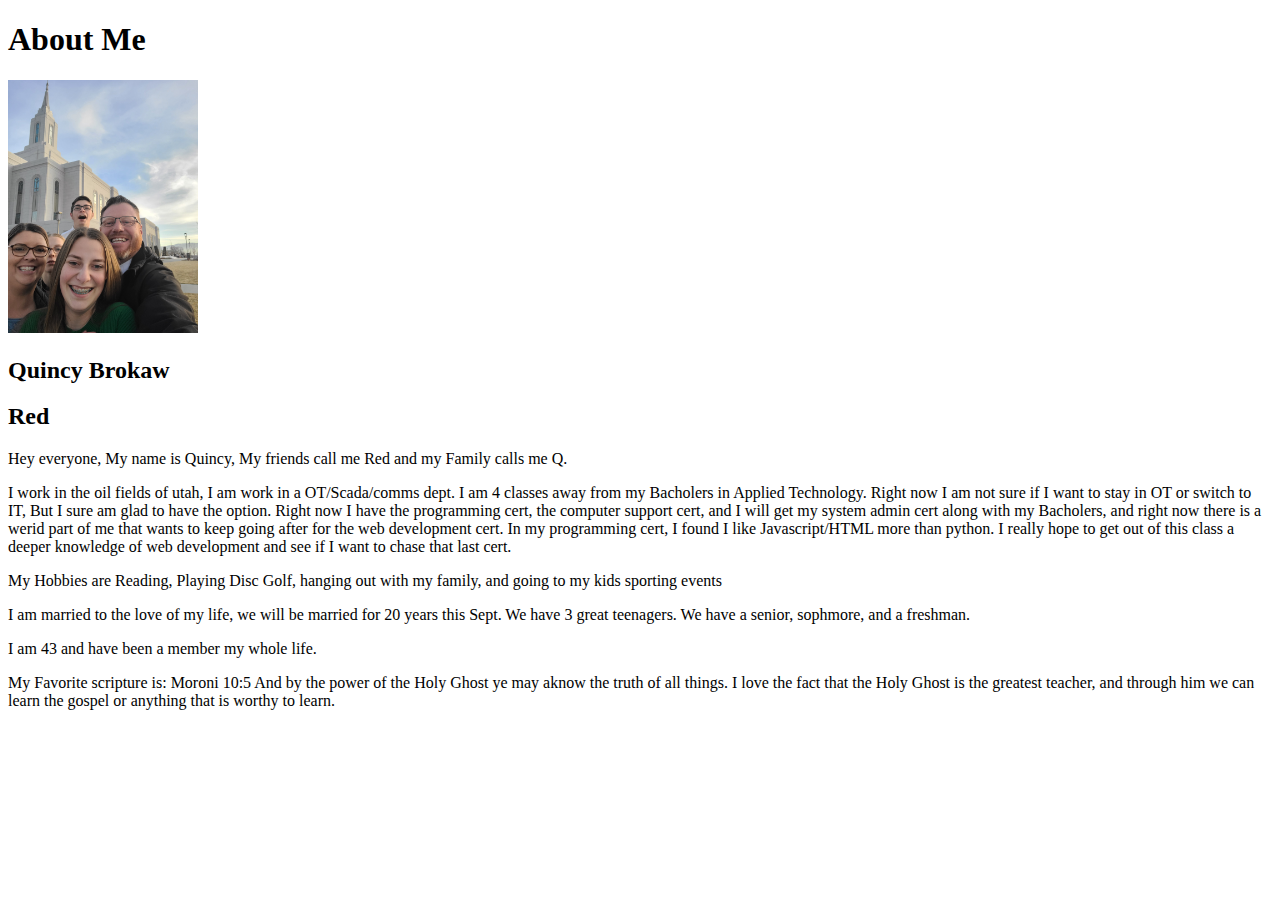
<file: aboutme/index.html>
<!DOCTYPE html>
<html lang="en">
<head>
    <meta charset="UTF-8">
    <meta name="viewport" content="width=device-width, initial-scale=1.0">
    <title>All About Me</title>
</head>
<body>
    <h1>About Me</h1>
    <img alt="Image of me?" src="images/myphoto.jpg" width="15%">
    <h2>Quincy Brokaw</h2>
    <h2>Red</h2>
    <p>
    Hey everyone, My name is Quincy, My friends call me Red and my Family calls me Q.
    </p>
    <p>    
    I work in the oil fields of utah, I am work in a OT/Scada/comms dept. I am 4 classes away from my
    Bacholers in Applied Technology. Right now I am not sure if I want to stay in OT or switch to IT,
    But I sure am glad to have the option. Right now I have the programming cert, the computer support cert, and I will get my system admin cert along with my Bacholers, and right now there is a werid part of me that wants to keep going after for the web development cert. In my programming cert, I found I like Javascript/HTML more than python. I really hope to get out of this class a deeper knowledge of web development and see if I want to chase that last cert.
    </p>
    <p>
    My Hobbies are Reading, Playing Disc Golf, hanging out with my family, and going to my kids sporting events
    </p>
    <p>    
    I am married to the love of my life, we will be married for 20 years this Sept. We have 3 great teenagers. We have a senior, sophmore, and a freshman. 
    </p>
    <p>
    I am 43 and have been a member my whole life.
    </p>
    <p>
    My Favorite scripture is: Moroni 10:5  And by the power of the Holy Ghost ye may aknow the truth of all things.
    I love the fact that the Holy Ghost is the greatest teacher, and through him we can learn the gospel or anything that is worthy to learn.   
    </p>
</body>
</html>
</file>
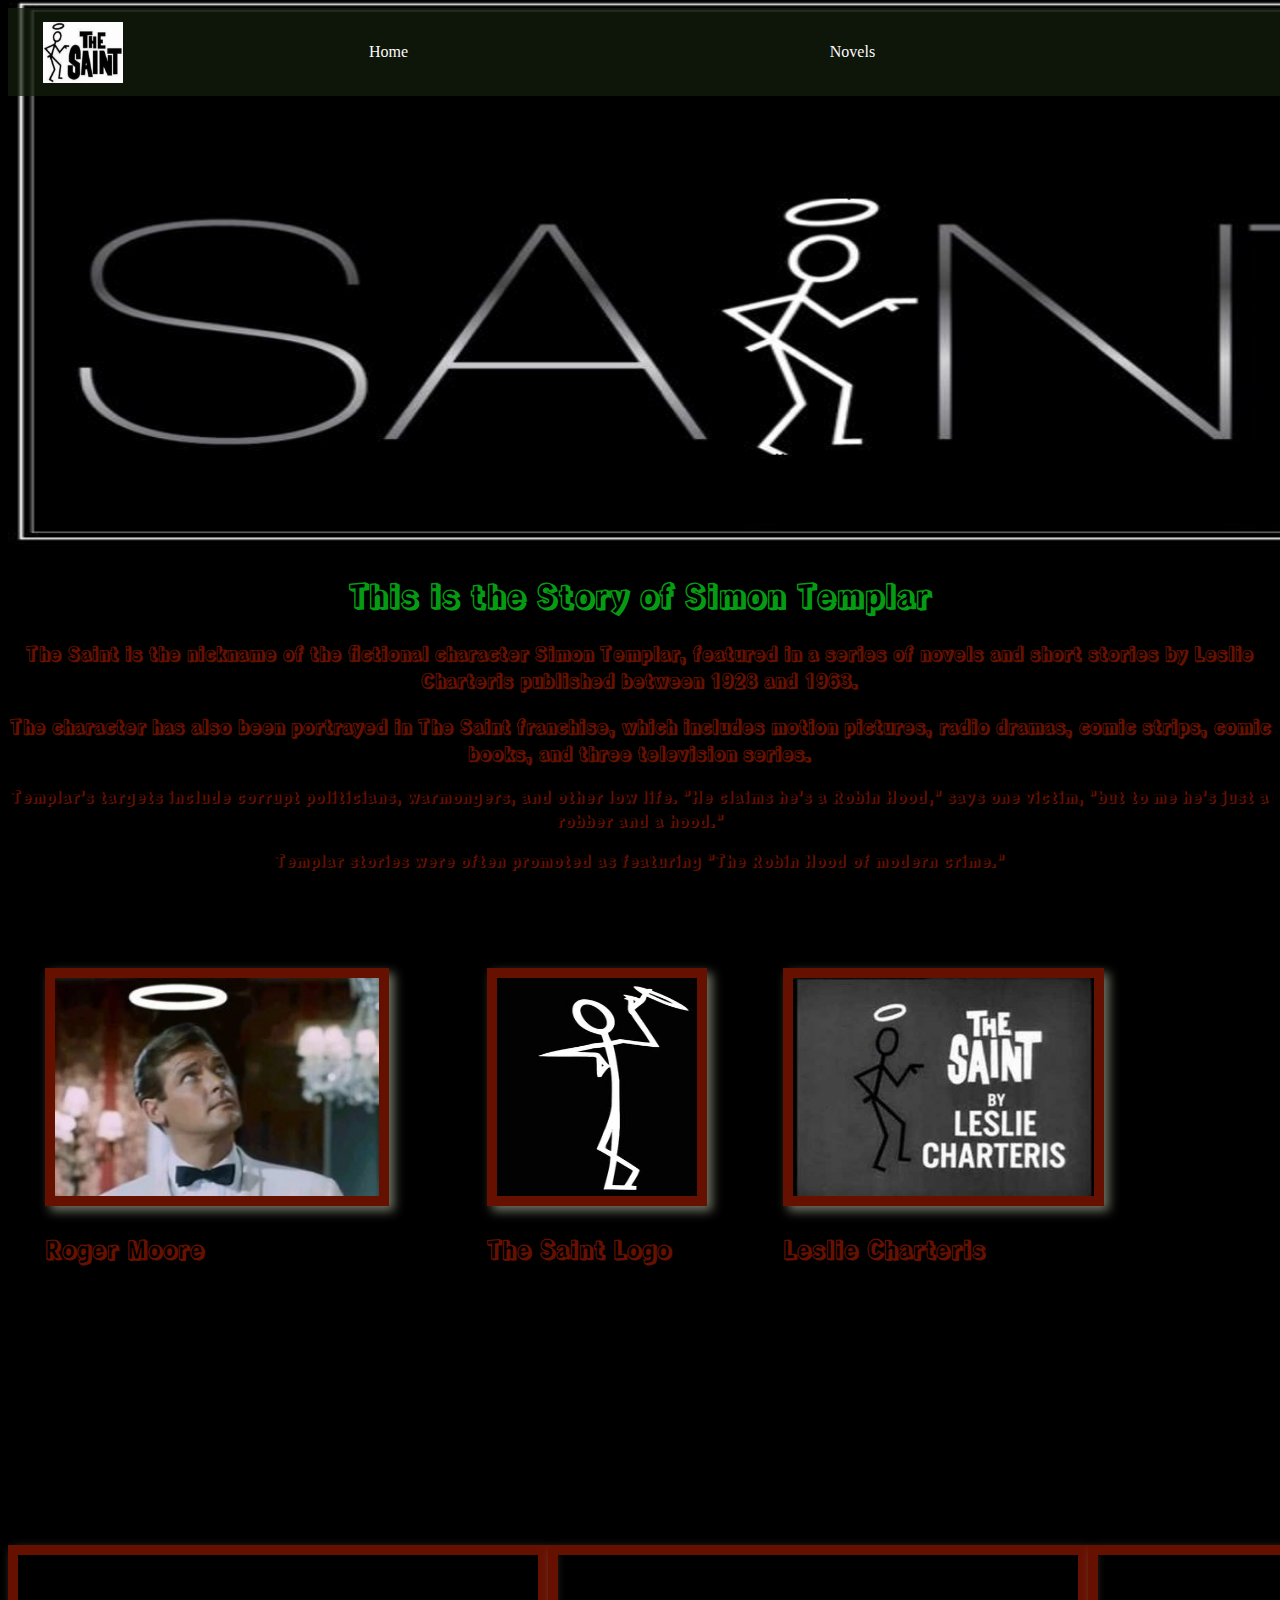
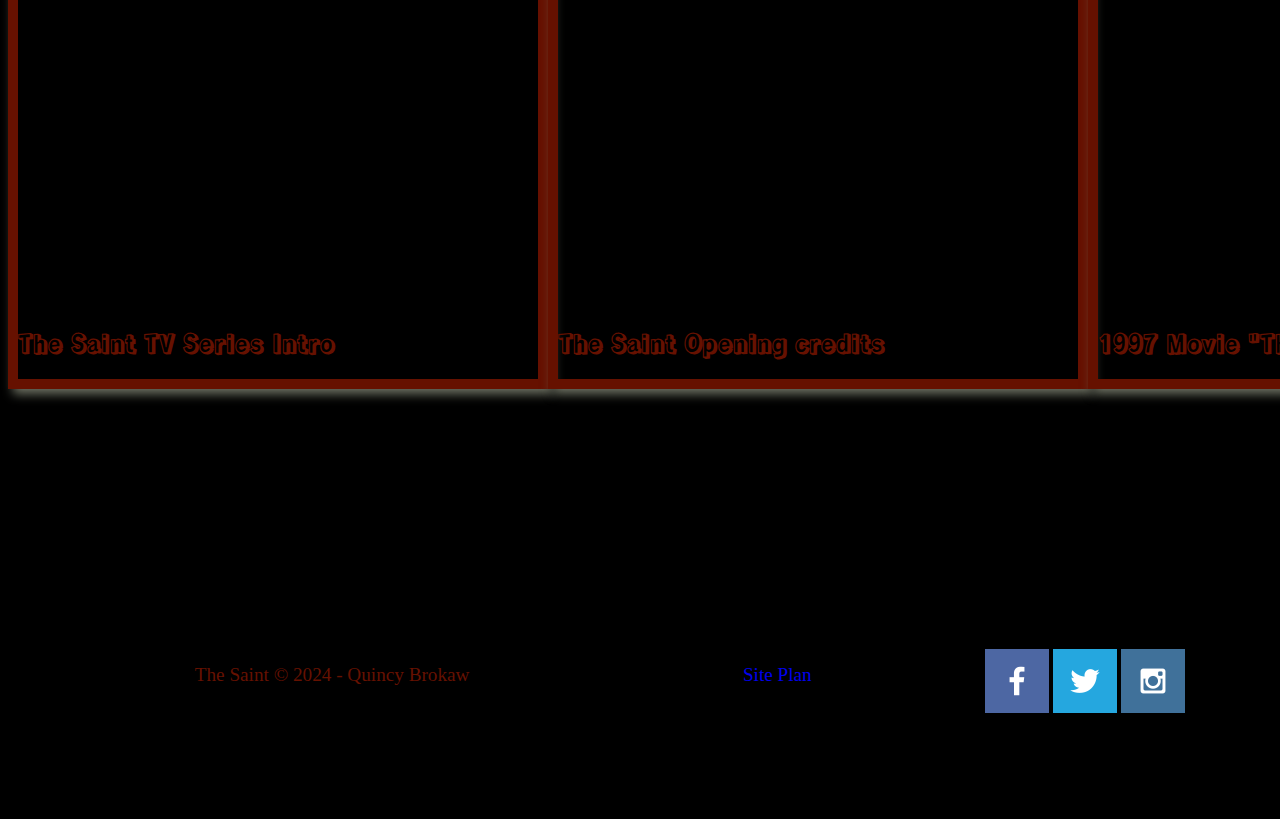
<file: thesaint/index.html>
<!DOCTYPE html>
<html lang="en">
<head>
    <meta charset="UTF-8">
    <meta name="viewport" content="width=device-width, initial-scale=1.0">
    <link rel="stylesheet" href="styles/style.css">
    <title>The Saint Home Page</title>
</head>
<body>
    <div id="content">
        <header>
            <a id="logo_link" href="index.html">
                <img class="logo" src="images/logo.jpg" alt="The Saint Logo">
            </a>
            <nav>
                <a href="index.html">Home</a>
                <a href="books.html">Novels</a>
                <a href="tvmovie.html">TV and Movies</a>
            </nav>
        </header>
        <div id="hero">
            <div id="hero-box">
                <img id="hero-img" src="images/widesaint.jpg" alt="The Saint website">
            </div>
            <section id="hero-msg">
                </div>
            </section>
        </div>
        <div id="story">
            <h1>
                This is the Story of Simon Templar
            </h1>
            <h3>
                The Saint is the nickname of the fictional character Simon Templar, featured in a series of novels and short stories by Leslie Charteris published between 1928 and 1963. 
            </h3>
            <h3>
                The character has also been portrayed in The Saint franchise, which includes motion pictures, radio dramas, comic strips, comic books, and three television series.
            </h3>
            <p>
                Templar's targets include corrupt politicians, warmongers, and other low life. "He claims he's a Robin Hood," says one victim, "but to me he's just a robber and a hood." 
            </p>
            <p>    
                Templar stories were often promoted as featuring "The Robin Hood of modern crime." 
            </p>
        </div>
        <main class="home-grid">
            <section class="mcard1">
                <img class="card-img" src="images/Roger-Moore-Halo.webp" alt="Roger Moore Halo">
                <h2>Roger Moore</h2>
            </section>
            <section class="mcard2">
                <img class="card-img" src="images/leaning.jpg" alt="Halo">
                <h2>The Saint Logo</h2>
            </section>
            <section class="mcard3">
                <img class="card-img" src="images/leslie.jpg" alt="rafting boat">
                <h2>Leslie Charteris</h2>
            </section>
            </main>
        <main class="home-grid2">
            <section class="vid1">
                <iframe width="520" height="345" src="https://www.youtube.com/embed/lRlbmV39Zhw" title="The Saint TV intro (1962-69)" frameborder="0" allow="accelerometer; autoplay; clipboard-write; encrypted-media; gyroscope; picture-in-picture; web-share" allowfullscreen></iframe>
                <h2>The Saint TV Series Intro</h2>
            </section>
            <section class="vid2">
                <iframe width="520" height="345" src="https://www.youtube.com/embed/rO8P1U6uMls" title="The Saint opening credits - best ever" frameborder="0" allow="accelerometer; autoplay; clipboard-write; encrypted-media; gyroscope; picture-in-picture; web-share" allowfullscreen></iframe>
                <h2>The Saint Opening credits</h2>
            </section>
            <section class="vid3">
                <iframe width="520" height="345" src="https://www.youtube.com/embed/DFS6XLW2r7o" title="The Saint (1997) - Theatrical Trailer (4K)" frameborder="0" allow="accelerometer; autoplay; clipboard-write; encrypted-media; gyroscope; picture-in-picture; web-share" allowfullscreen></iframe>
                <h2>1997 Movie "The Saint"</h2>
            </section>
        </main>
        
        
        
        <footer>
            <p>The Saint &copy; 2024 - Quincy Brokaw</p>
            <p><a href="site-plan.html">Site Plan</a></p>
            <div class="social">
                <a href="https://facebook.com" target="_blank">
                    <img src="images/facebook.png" alt="fb icon">
                </a>
                <a href="https://twitter.com" target="_blank">
                    <img src="images/twitter.png" alt="twitter icon">
                </a>
                <a href="https://instagram.com" target="_blank">
                    <img src="images/instagram.png" alt="instagram icon">
                </a>
            </div>
        </footer>
</body>
</html>
</file>
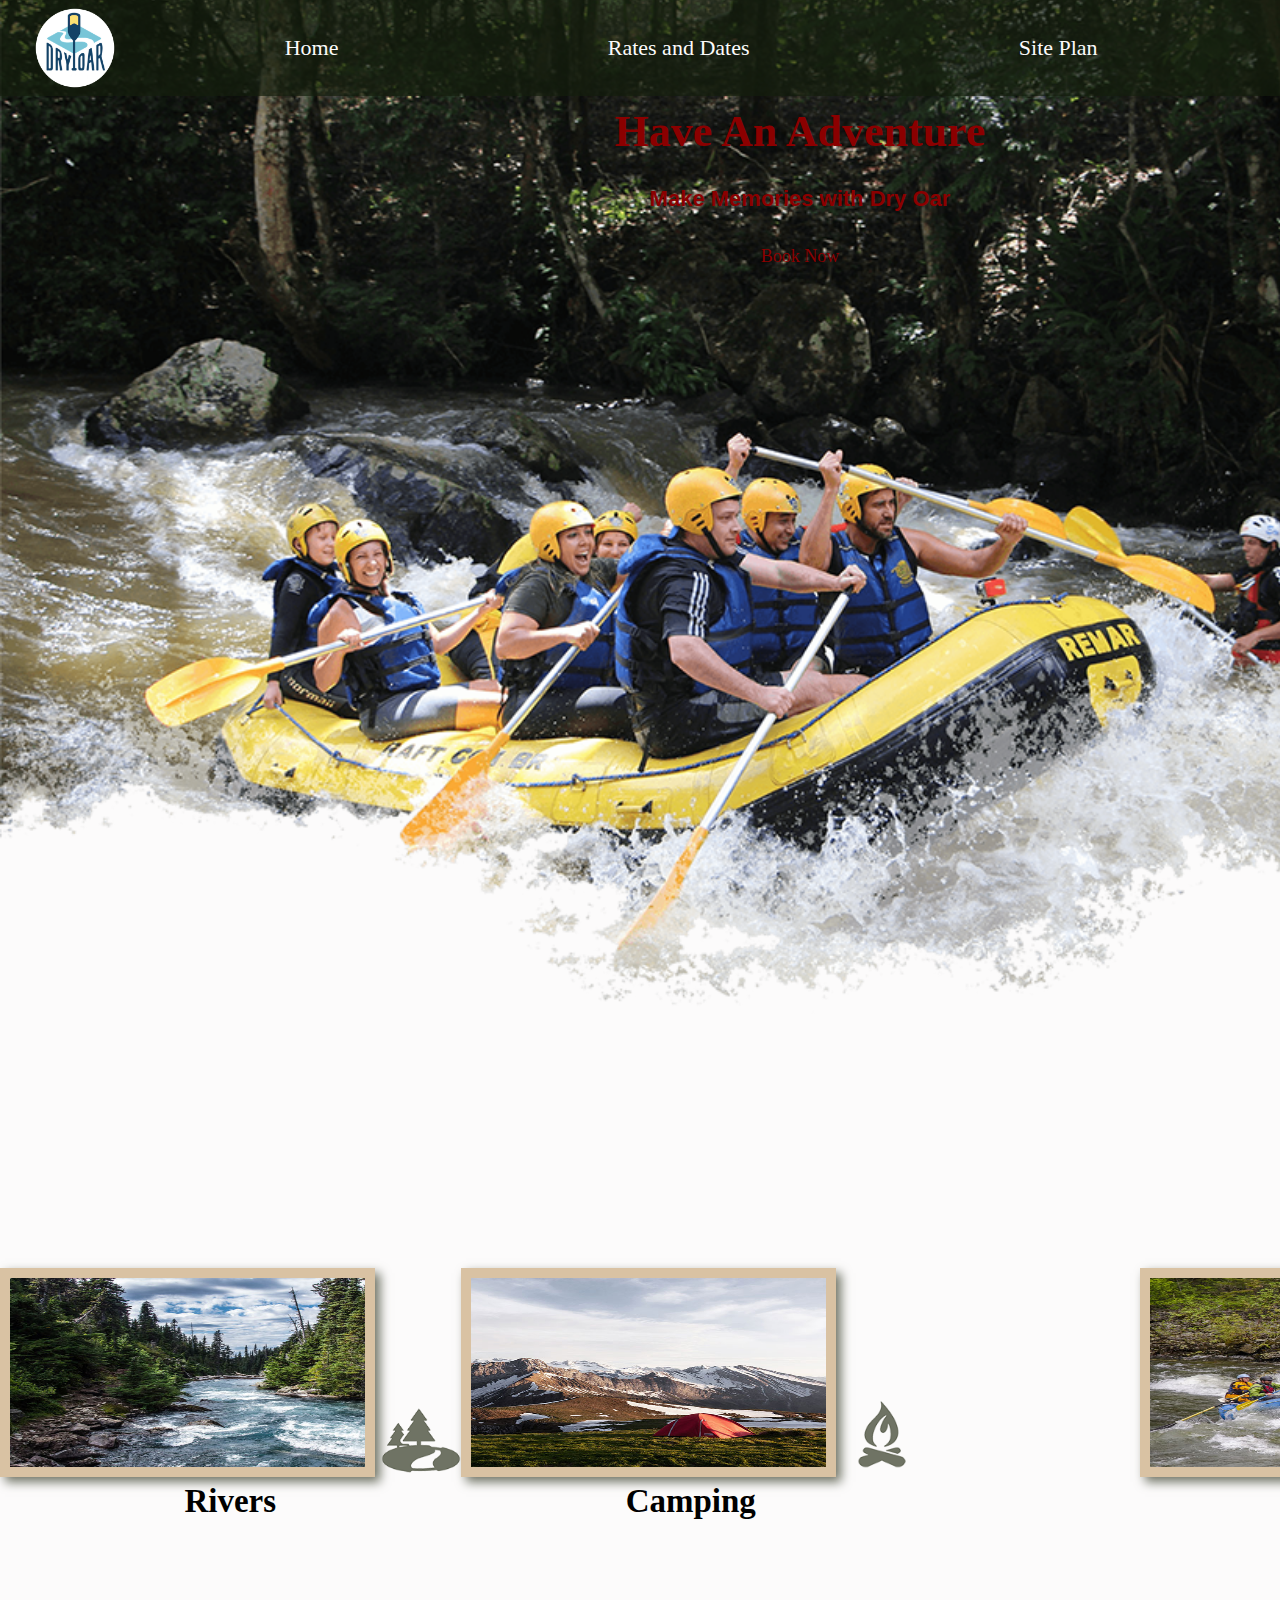
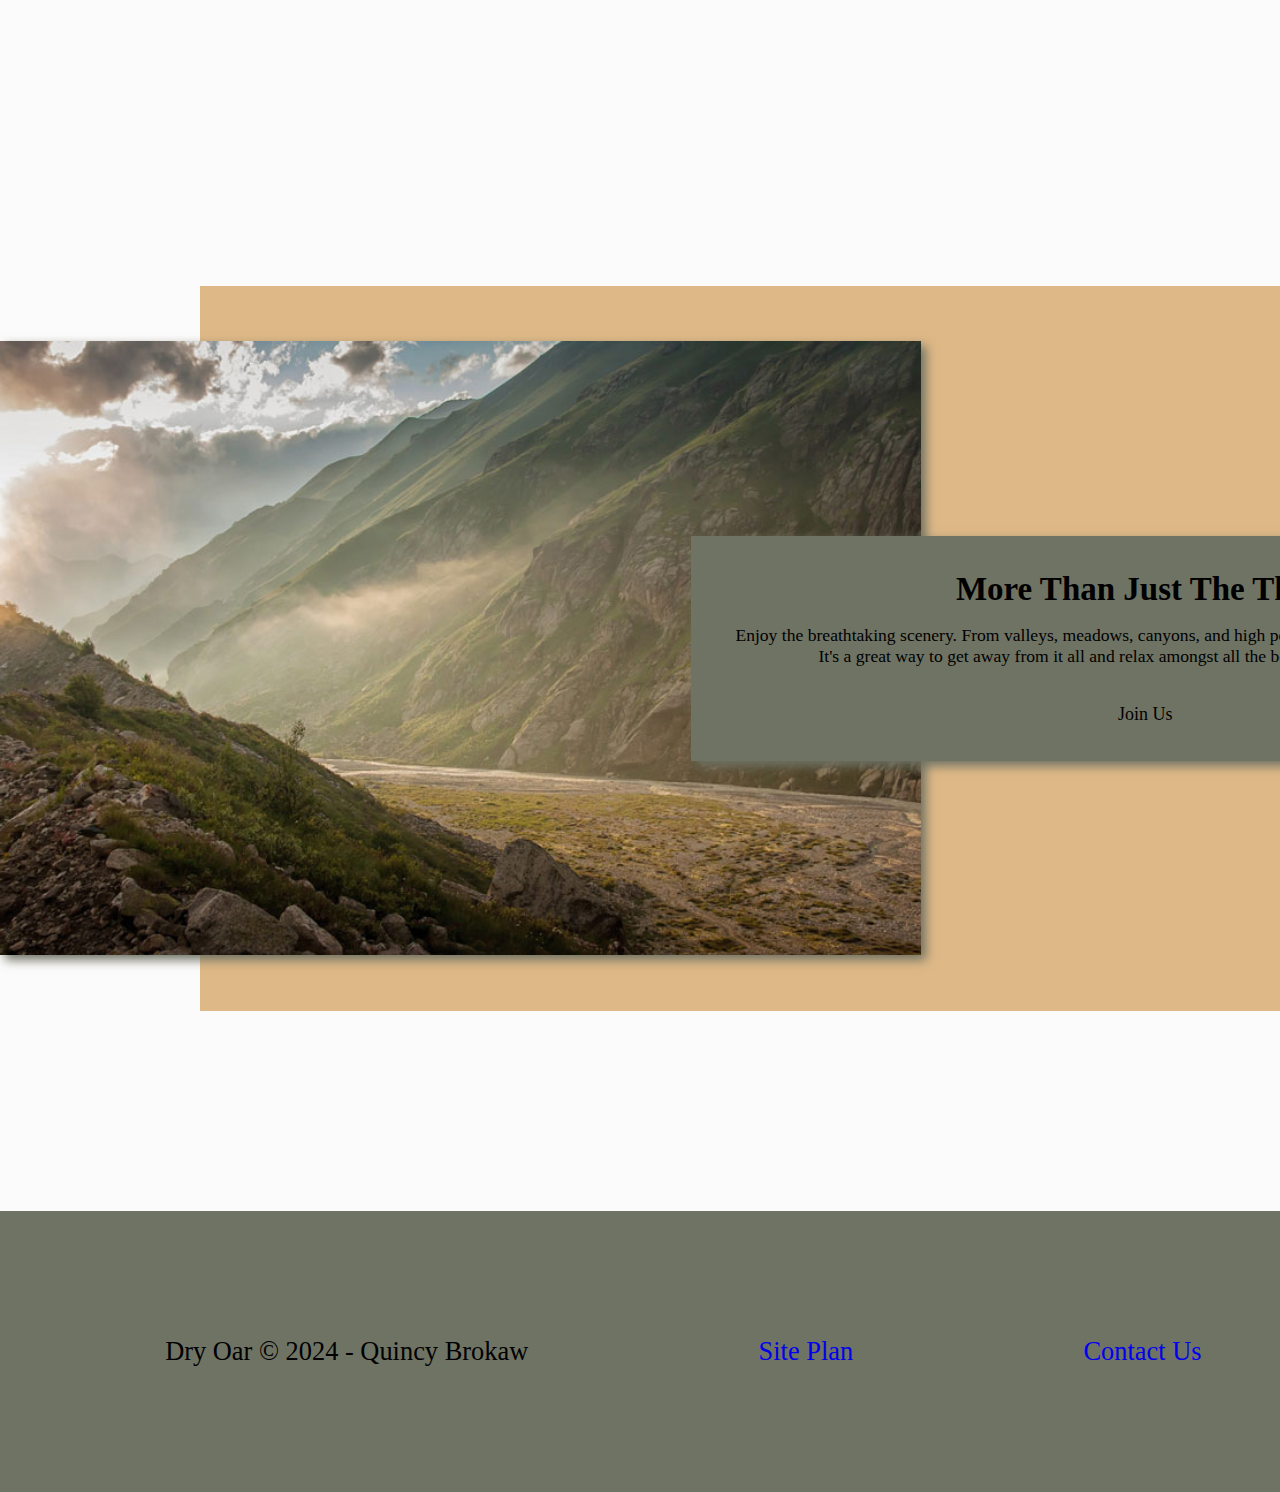
<file: wwr/index.html>
<!DOCTYPE html>
<html lang="en">
<head>
    <meta charset="UTF-8">
    <meta name="viewport" content="width=device-width, initial-scale=1.0">
    <link rel="stylesheet" href="styles/style.css">
    <title>Whitewater Rafting Vacations | Dry Oar Boating | Home</title>
</head>
<body>
    <div id="content">
    <header>
        <a id="logo_link" href="index.html">
            <img class="logo" src="images/logo.png" alt="Dry Oar Logo">
        </a>
        <nav>
            <a href="index.html">Home</a>
            <a href="ratedate.html">Rates and Dates</a>
            <a href="site-plan-rafting.html">Site Plan</a>
            <a href="contactus.html">Contact Us</a>
        </nav>
    </header>
    <div id="hero">
        <div id="hero-box">
            <img id="hero-img" src="images/hero.png" alt="People enjoying white water rafting">
        </div>
        <section id="hero-msg">
            <h1 class="home-title">Have An Adventure</h1>
            <h4>Make Memories with Dry Oar </h4>
            <div class='button-box'>
                <a class='book' href="contactus.html">Book Now</a>
            </div>
        </section>
    </div>
    <main class="home-grid">
        <section class="rivers-card">
            <img class="card-img" src="images/rivers.jpg" alt="river in forest">
            <img class="icon" src="images/river_icon.png" alt="river icon">
            <h2>Rivers</h2>
        </section>
        <section class="camping-card">
            <img class="card-img" src="images/camping.jpg" alt="tent in mountains">
            <img class="icon" src="images/fire_icon.png" alt="fire icon">
            <h2>Camping</h2>
        </section>
        <section class="rapids-card">
            <img class="card-img" src="images/rapids.jpg" alt="rafting boat">
            <img class="icon" src="images/oars.png" alt="oars icon">
            <h2>Rapids</h2>
        </section>
        <div id="background"></div>
        <img class="mountains" src="images/mountains.jpg" alt="Misty mountains">
         <section class="msg">
            <h2>More Than Just The Thrill</h2>
            <p>Enjoy the breathtaking scenery. From valleys, meadows, canyons, and high peaks; it's way more than just the rapids. It's a great way to get away from it all and relax amongst all the beauty of the great outdoors. </p>
            <a class='join' href="rivers.html">Join Us</a>
        </section>
    </main>
    <footer>
        <p>Dry Oar &copy; 2024 - Quincy Brokaw</p>
        <p><a href="site-plan-rafting.html">Site Plan</a></p>
        <p><a href="contactus.html">Contact Us</a></p>
        <div class="social">
            <a href="https://facebook.com" target="_blank">
                <img src="images/facebook.png" alt="fb icon">
            </a>
            <a href="https://twitter.com" target="_blank">
                <img src="images/twitter.png" alt="twitter icon">
            </a>
            <a href="https://instagram.com" target="_blank">
                <img src="images/instagram.png" alt="instagram icon">
            </a>
        </div>
    </footer>
    </div>
</body>
</html>
</file>
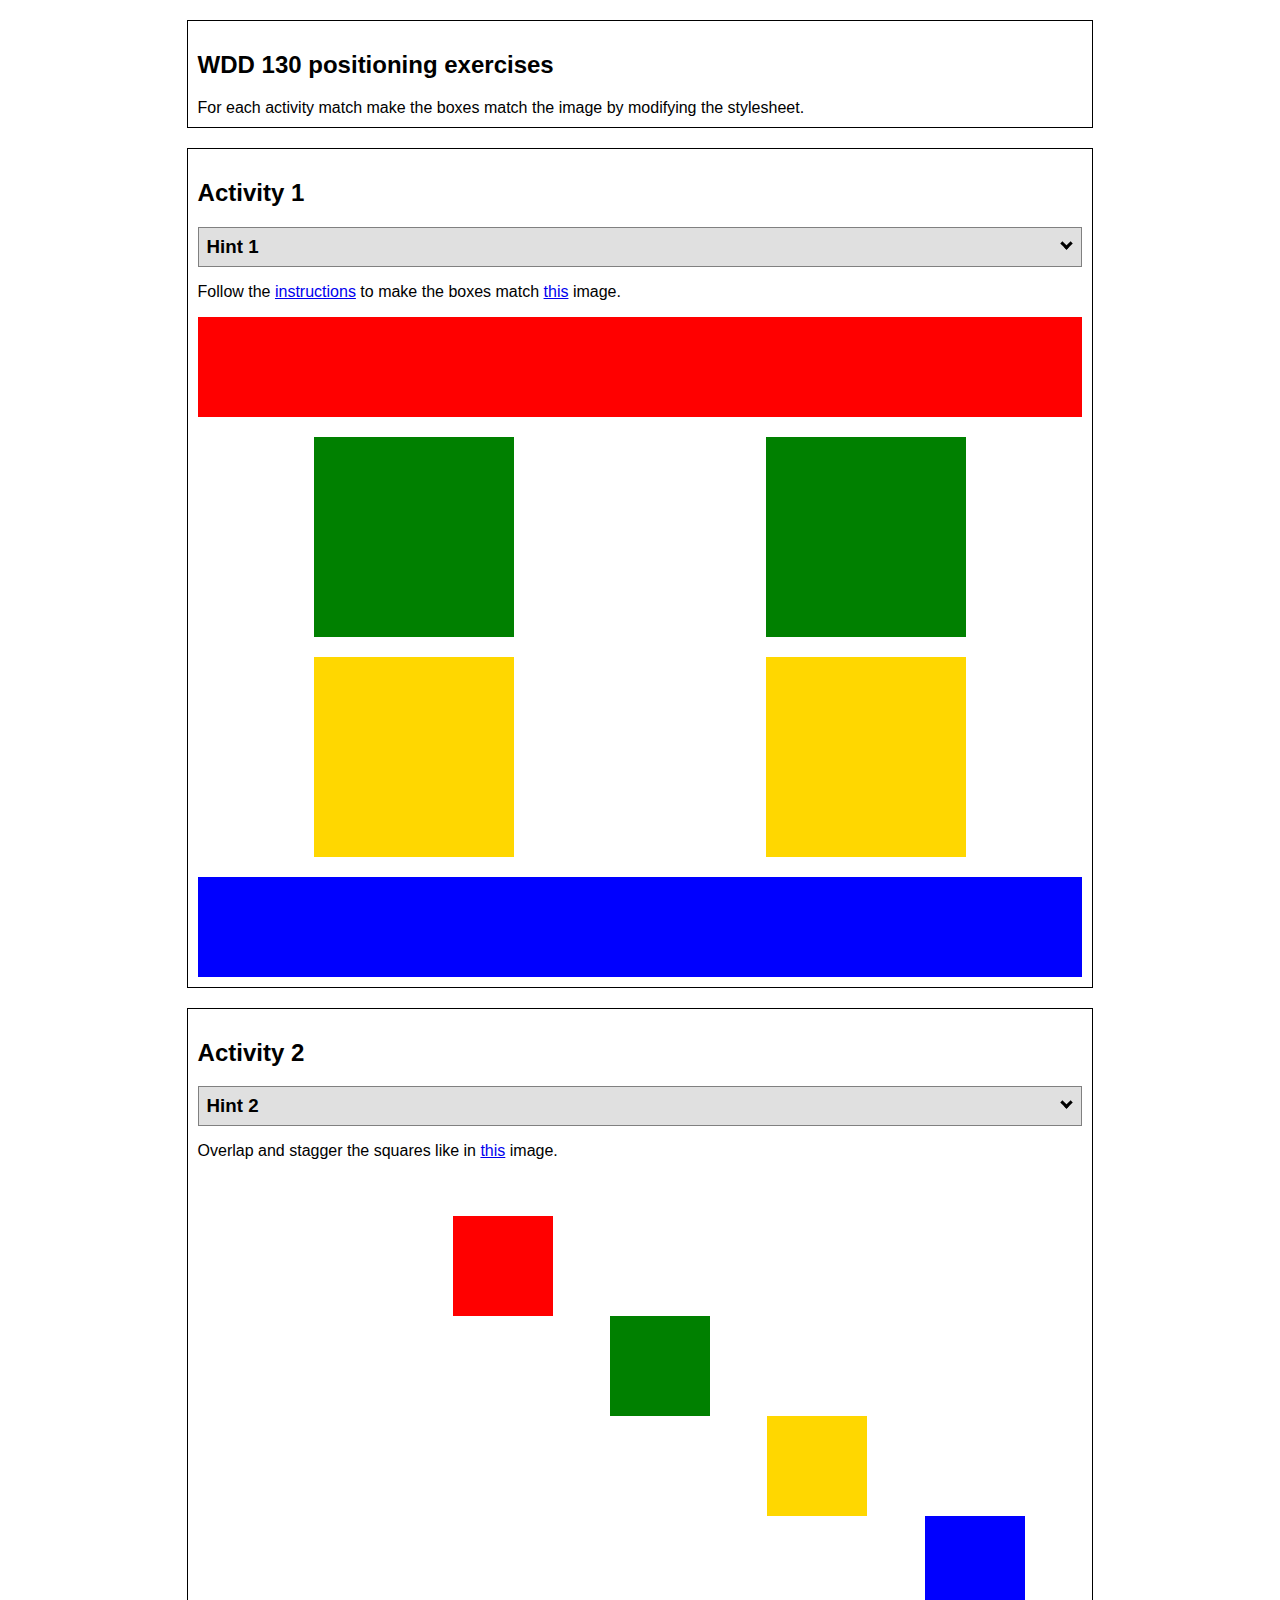
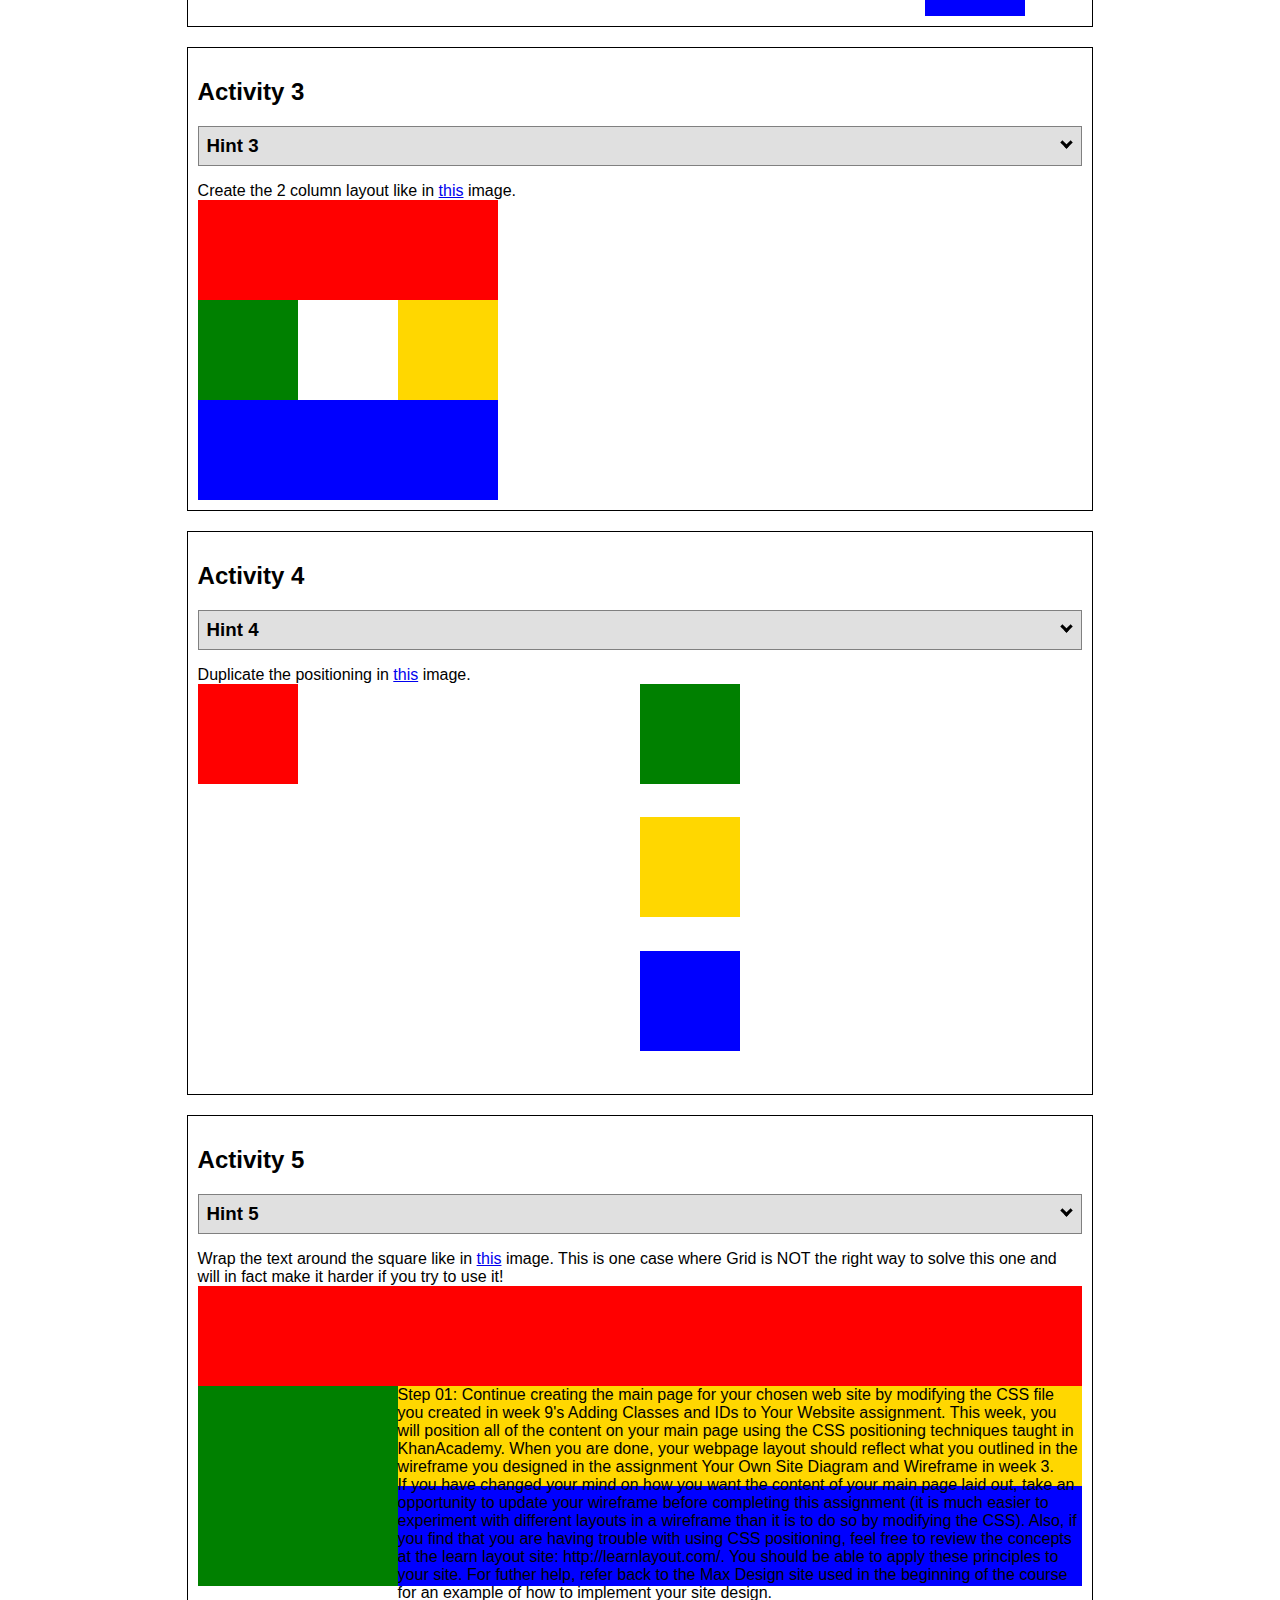
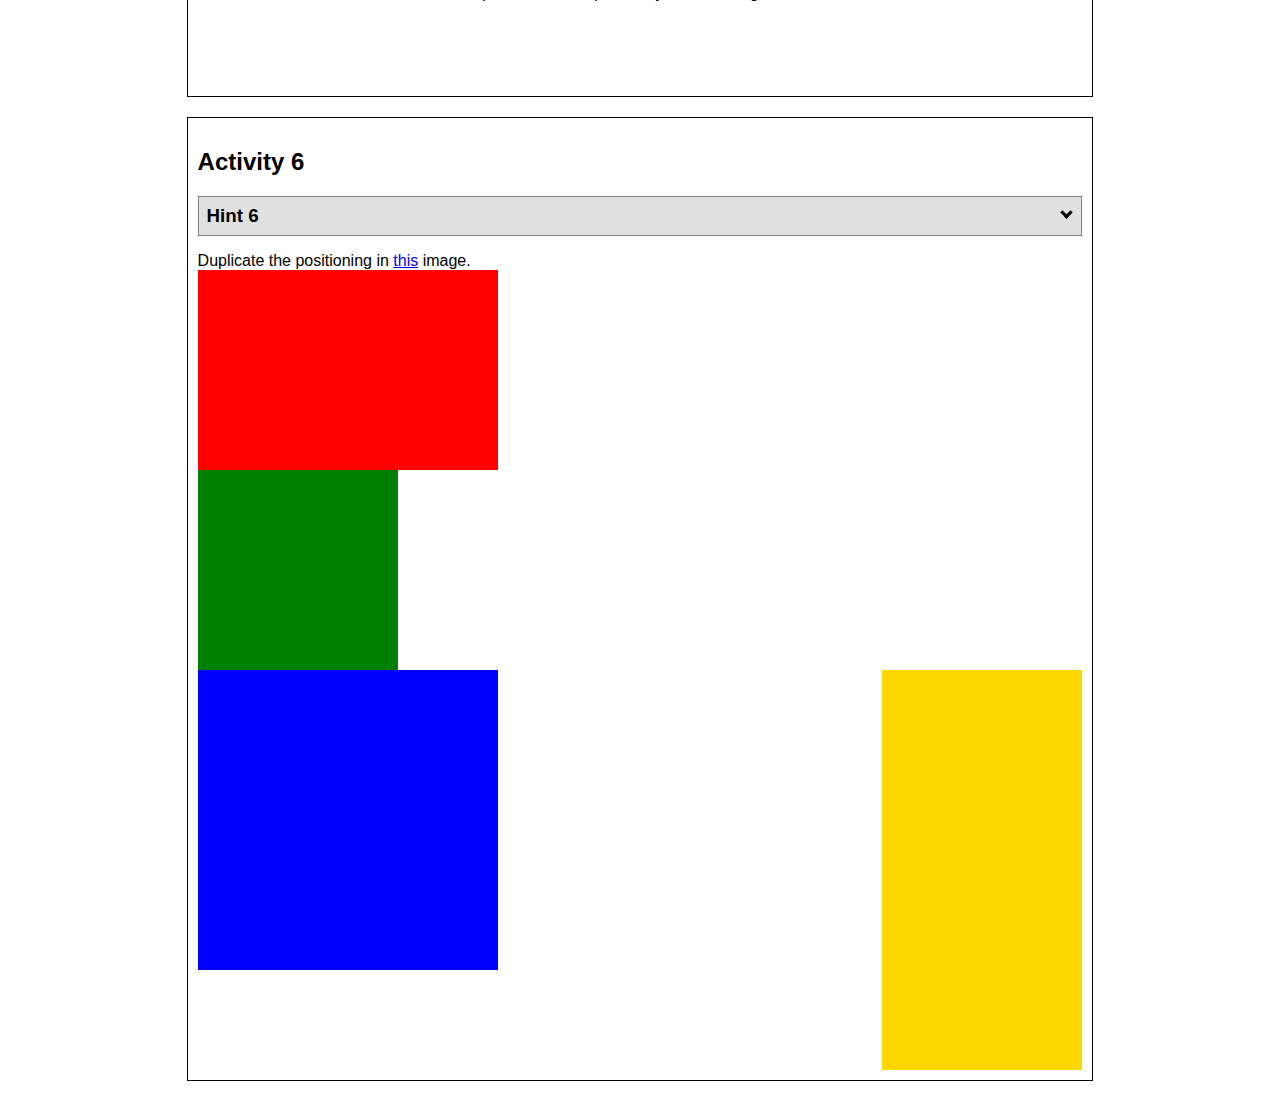
<file: positioning.html>
<!DOCTYPE html>
<html lang="en">
  <head>
    <!-- HTML - Name: positioning.html -->
    <title>Positioning Activity</title>
    <link rel="stylesheet" type="text/css" href="positionstyles.css" />
  </head>
  <body>
    <div class="activity">
      <h2>WDD 130 positioning exercises</h2>
      For each activity match make the boxes match the image by modifying the stylesheet.</div>
    <div class="activity">
      <h2>Activity 1</h2>
      <section class="hint"><input type="checkbox" ><i></i> <h3>Hint 1</h3><div><p>Check out the <a href="https://byui-wdd.github.io/wdd130/activities/w06-css-positioning.html" target="_blank">activity instructions</a> in Ilearn!</p></div></section>
      <p>Follow the <a href="https://byui-wdd.github.io/wdd130/activities/w06-css-positioning.html" target="_blank">instructions</a> to make the boxes match  <a href="https://byui-wdd.github.io/wdd130/images/example1.png" target="_blank">this</a> image.</p>
      <div class="content1" >
        <div class="red1" ></div>
        <div class="green1" ></div>
        <div class="green1" ></div>
        <div class="yellow1"></div>
        <div class="yellow1"></div>
        <div class="blue1"></div>
      </div>
    </div>
    <div class="activity">
      <h2>Activity 2</h2>
      <section class="hint"><input type="checkbox" > <h3>Hint 2</h3><i></i><div>
      <ul>
      <li>grid-template-columns: 50px 50px 50px 50px 50px </li></ul></div></section>
      <p>Overlap and stagger the squares like in <a href="https://byui-wdd.github.io/wdd130/images/example2.png" target="_blank">this</a> image.</p>
      <div class="content2" >
        <div class="red2" ></div>
        <div class="green2" ></div>
        <div class="yellow2"></div>
        <div class="blue2"></div>
      </div>
    </div>
    <div class="activity">
      <h2>Activity 3</h2>
      <section class="hint"><input type="checkbox" > <h3>Hint 3</h3><i></i><div><p>This one is going to be best solved with CSS Grid. Remember to make the boxes the right width first...then start moving them around. </p><h4>Properties used:</h4><ul><li>display:grid;</li><li>grid-template-columns:</li><li>grid-column-gap:</li>
        <li>grid-column:</li>  </ul></div></section>
      Create the 2 column layout like in <a href="https://byui-wdd.github.io/wdd130/images/example3.png" target="_blank">this</a>  image.
      <div class="content3" >
        <div class="red3" ></div>
        <div class="green3" ></div>
        <div class="yellow3"></div>
        <div class="blue3"></div>
      </div>
    </div>
    <div class="activity">
      <h2>Activity 4</h2>
      <section class="hint"><input type="checkbox" > <h3>Hint 4</h3><i></i><div><p>For the others we have been primarily concerned with width. For this one you will need to adjust height as well. </p><h4>Properties used:</h4><ul><li>display:grid;</li><li>grid-template-columns:</li><li>grid-row:</li></ul></div></section>
      Duplicate the positioning in <a href="https://byui-wdd.github.io/wdd130/images/example4.png" target="_blank">this</a> image. 
      <div class="content4" >
        <div class="red4" ></div>
        <div class="green4" ></div>
        <div class="yellow4"></div>
        <div class="blue4"></div>
      </div>
    </div>

    <div class="activity">
      <h2>Activity 5</h2>
      <section class="hint"><input type="checkbox" > <h3>Hint 5</h3><i></i><div><p>Grid is <strong>not</strong> the right way to do this.  In fact there is only one way to really do that...and that is with float. Remember that we float the thing we want the text to wrap around.  Also remember to start by making all the shapes the right size and shape.</p><h4>Properties used:</h4><ul><li>float: left;</li></ul></div></section>
      Wrap the text around the square like in <a href="https://byui-wdd.github.io/wdd130/images/example5.png" target="_blank">this</a> image. This is one case where Grid is NOT the right way to solve this one and will in fact make it harder if you try to use it!
      <div class="content5" >
        <div class="red5" ></div>
        <div class="green5" ></div>
        <div class="yellow5">Step 01: Continue creating the main page for your chosen web site by modifying the CSS file you created in week 9's Adding Classes and IDs to Your Website assignment. This week, you will position all of the content on your main page using the CSS positioning techniques taught in KhanAcademy. When you are done, your webpage layout should reflect what you outlined in the wireframe you designed in the assignment Your Own Site Diagram and Wireframe in week 3. <br />
          If you have changed your mind on how you want the content of your main page laid out, take an opportunity to update your wireframe before completing this assignment (it is much easier to experiment with different layouts in a wireframe than it is to do so by modifying the CSS). Also, if you find that you are having trouble with using CSS positioning, feel free to review the concepts at the learn layout site: http://learnlayout.com/. You should be able to apply these principles to your site. For futher help, refer back to the Max Design site used in the beginning of the course for an example of how to implement your site design.</div>
        <div class="blue5"></div>
      </div>
    </div>
    <div class="activity">
      <h2>Activity 6</h2>
      <section class="hint"><input type="checkbox" > <h3>Hint 6</h3><i></i><div><p>This one is all about visualizing the grid behind the layout. If you are having a hard time doing that first: all the sizes are even multiples of 100, and second here is another example with the lines drawn: <a href="https://byui-wdd.github.io/wdd130/images/example6-hint.png" target="_blank">example 6 with lines</a>. For this one you will find it easiest if you use px for the column width. You can also use <kbd>z-index</kbd> to control the element layering.    </p><h4>Properties used:</h4><ul><li>display:grid;</li><li>grid-template-columns:</li><li>grid-column:</li><li>grid-row:</li><li><a href="https://www.w3schools.com/cssref/pr_pos_z-index.asp" target="_blank">z-index:</a></li></ul></div></section>
      Duplicate the positioning in <a href="https://byui-wdd.github.io/wdd130/images/example6.png" target="_blank">this</a> image.
      <div class="content6" >
        <div class="red6" ></div>
        <div class="green6" ></div>
        <div class="yellow6"></div>
        <div class="blue6"></div>
      </div>
    </div>
  </body>
</html>
</file>
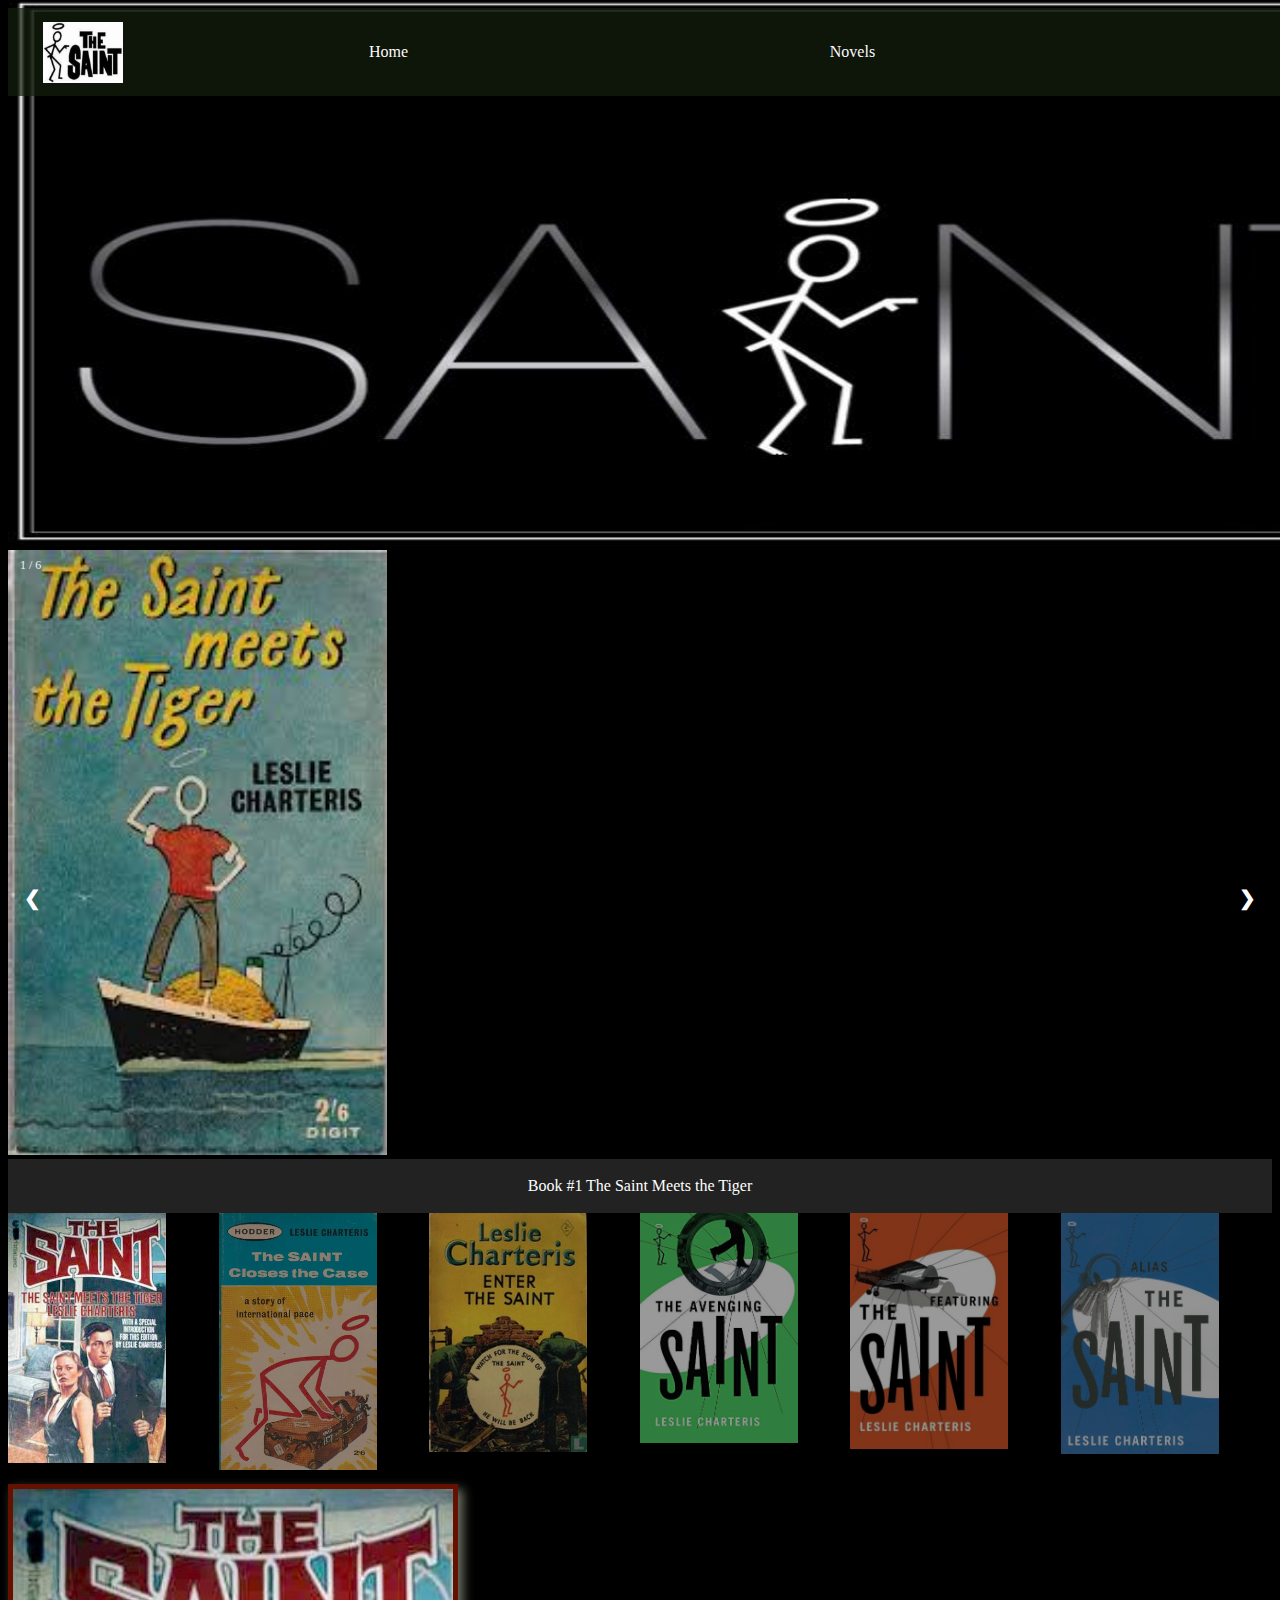
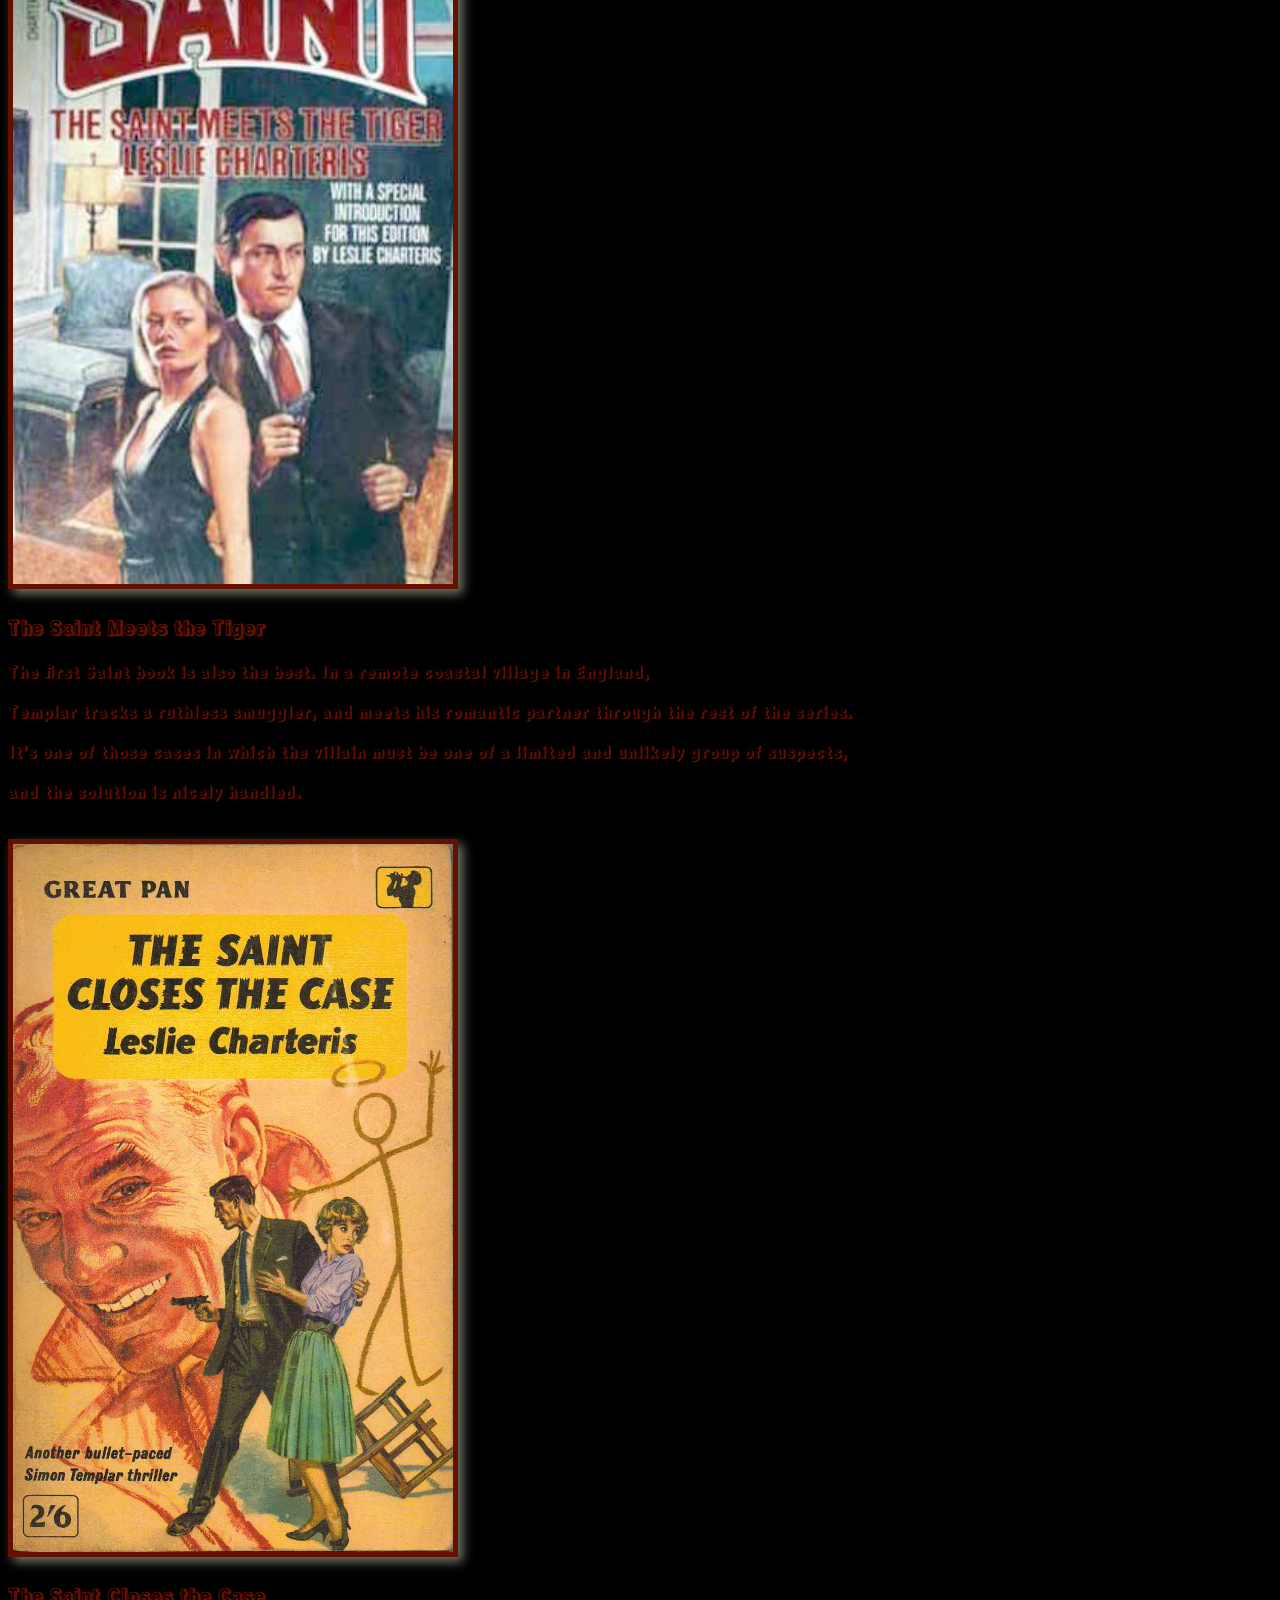
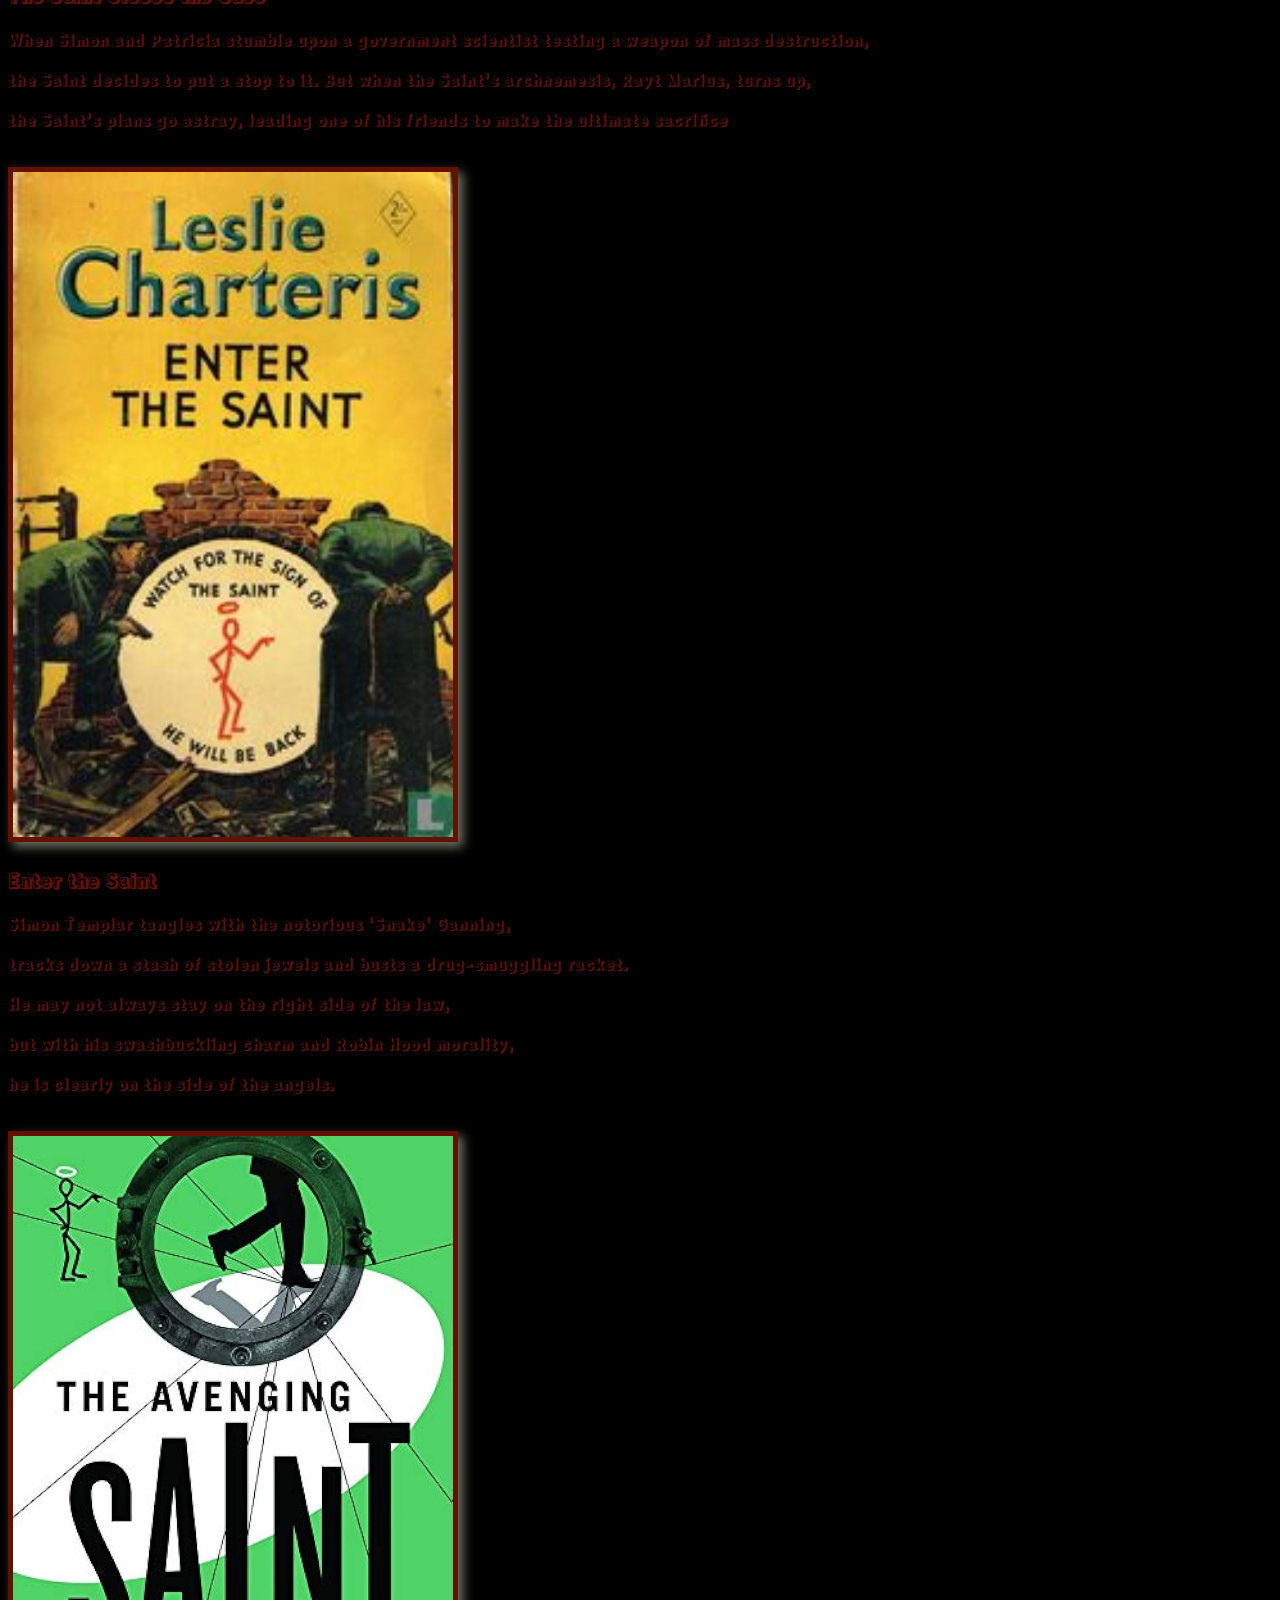
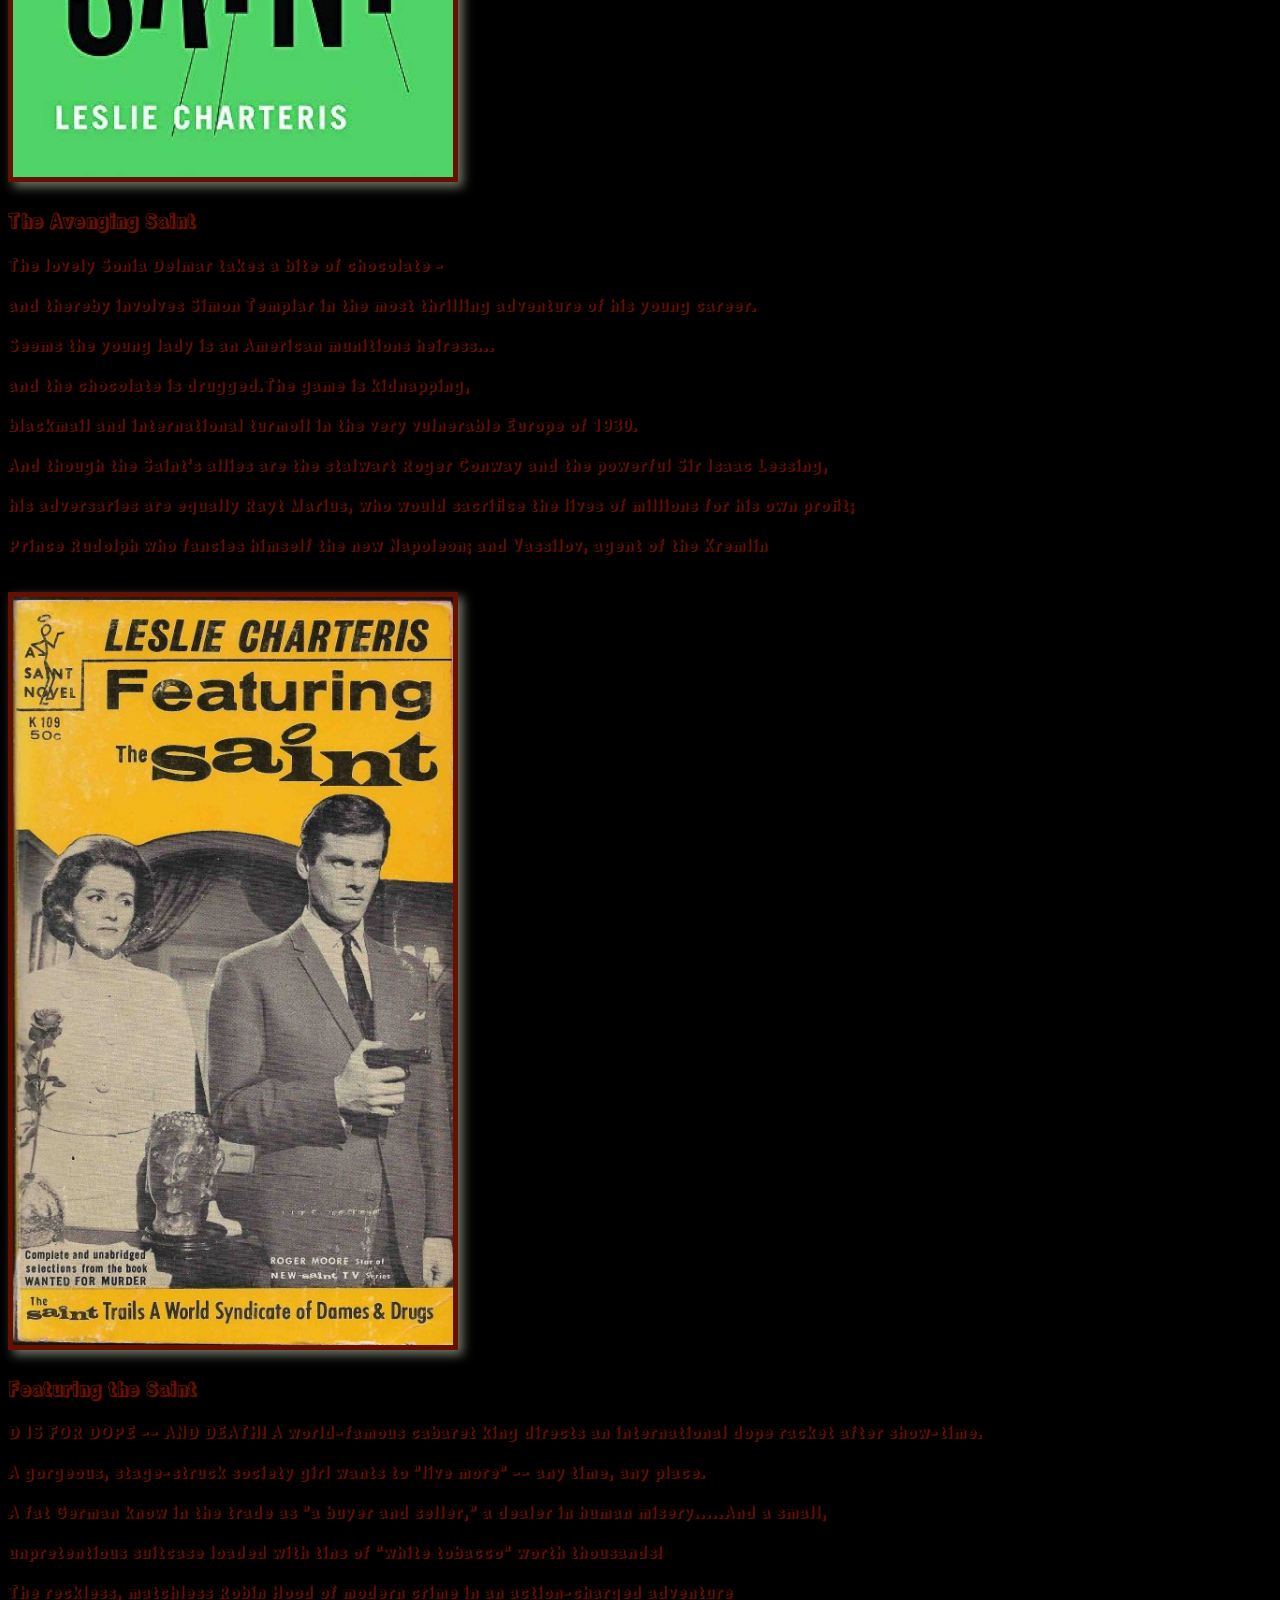
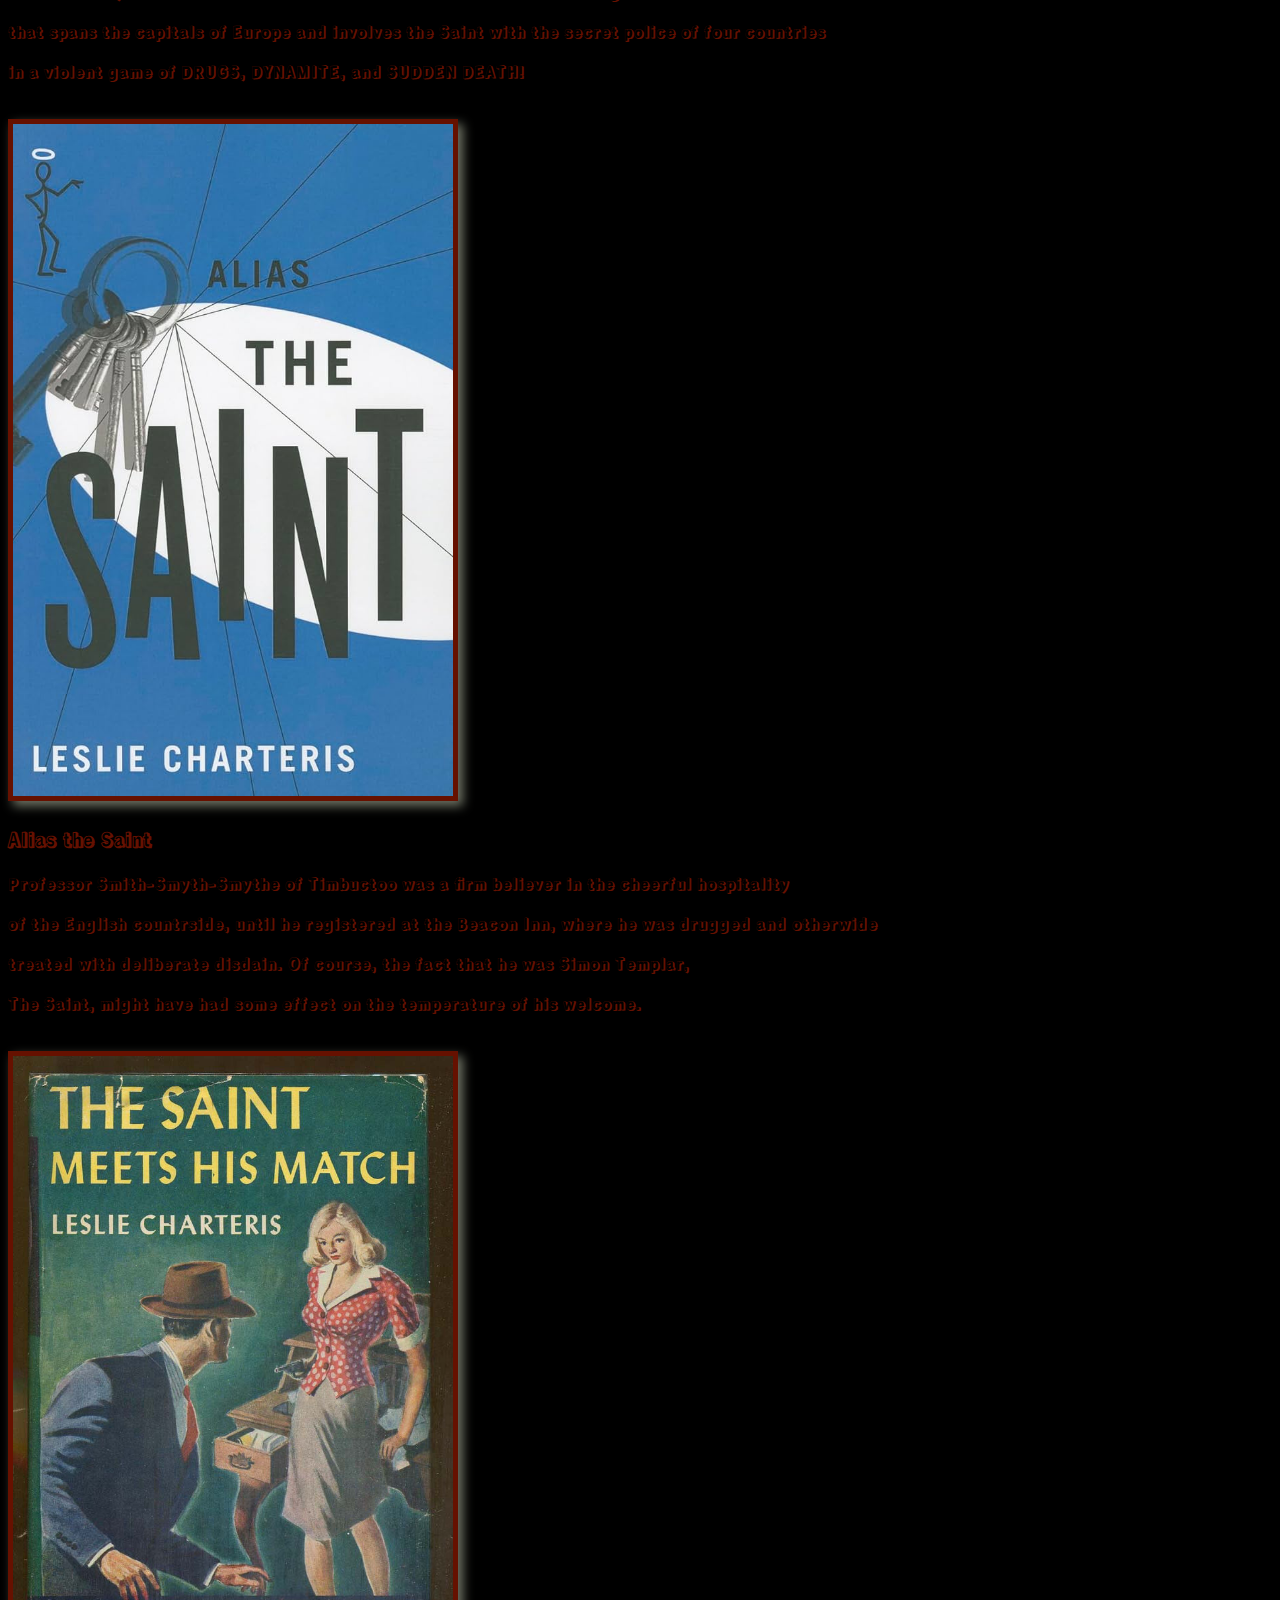
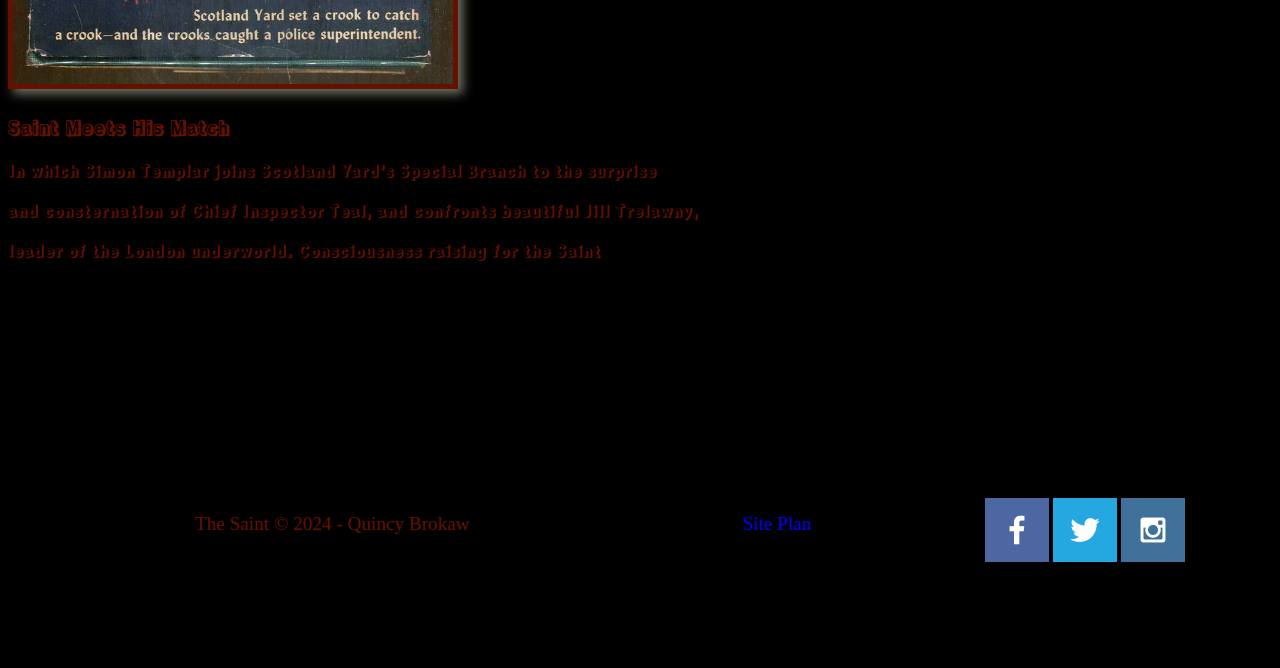
<file: thesaint/books.html>
<!DOCTYPE html>
<html lang="en">
<head>
    <meta charset="UTF-8">
    <meta name="viewport" content="width=device-width, initial-scale=1.0">
    <link rel="stylesheet" href="styles/style.css">
    <title>The Saint Books</title>
</head>
<body>
    <div id="content">
        <header>
            <a id="logo_link" href="index.html">
                <img class="logo" src="images/logo.jpg" alt="The Saint Logo">
            </a>
            <nav>
                <a href="index.html">Home</a>
                <a href="books.html">Novels</a>
                <a href="tvmovie.html">TV and Movies</a>
            </nav>
        </header>
        <div id="hero">
            <div id="hero-box">
                <img id="hero-img" src="images/widesaint.jpg" alt="The Saint website">
            </div>
            <section id="hero-msg">
                </div>
            </section>
        </div>

    <!-- Container for the image gallery -->
<div class="container">

    <!-- Full-width images with number text -->
    <div class="mySlides">
      <div class="numbertext">1 / 6</div>
        <img src="images/meetstiger2.jpeg" style="width:30%">
    </div>
  
    <div class="mySlides">
      <div class="numbertext">2 / 6</div>
        <img src="images/closecase1.jpg" style="width:30%">
    </div>
  
    <div class="mySlides">
      <div class="numbertext">3 / 6</div>
        <img src="images/enterthesaint2.jpg" style="width:30%">
    </div>
  
    <div class="mySlides">
      <div class="numbertext">4 / 6</div>
        <img src="images/avenagesaint2.jpg" style="width:30%">
    </div>
  
    <div class="mySlides">
      <div class="numbertext">5 / 6</div>
        <img src="images/featuresaint1.jpg" style="width:30%">
    </div>
  
    <div class="mySlides">
      <div class="numbertext">6 / 6</div>
        <img src="images/aliassaint2.jpg" style="width:30%">
    </div>
  
    <!-- Next and previous buttons -->
    <a class="prev" onclick="plusSlides(-1)">&#10094;</a>
    <a class="next" onclick="plusSlides(1)">&#10095;</a>
  
    <!-- Image text -->
    <div class="caption-container">
      <p id="caption"></p>
    </div>
  
    <!-- Thumbnail images -->
    <div class="row">
      <div class="column">
        <img class="demo cursor" src="images/meetstiger1.jpg" style="width:75%" onclick="currentSlide(1)" alt="Book #1 The Saint Meets the Tiger">
      </div>
      <div class="column">
        <img class="demo cursor" src="images/71V2WGpuXaL._AC_UF1000,1000_QL80_.jpg" style="width:75%" onclick="currentSlide(2)" alt="Book #2 The Saint Closes the Case">
      </div>
      <div class="column">
        <img class="demo cursor" src="images/enterthesaint1.jpg" style="width:75%" onclick="currentSlide(3)" alt="Book #3 Enter the Saint">
      </div>
      <div class="column">
        <img class="demo cursor" src="images/avenagesaint1.jpg" style="width:75%" onclick="currentSlide(4)" alt="Book #4 Avenging Saint">
      </div>
      <div class="column">
        <img class="demo cursor" src="images/featuresaint2.jpg" style="width:75%" onclick="currentSlide(5)" alt="Book #5 Featuring the Saint">
      </div>
      <div class="column">
        <img class="demo cursor" src="images/aliassaint1.jpg" style="width:75%" onclick="currentSlide(6)" alt="Book #6 Alias the Saint">
      </div>
    </div>
  </div>

  <main class="home-grid3">
    <section class="book1">
       <img class="card-img3" src="images/meetstiger1.jpg" alt="Roger Moore Halo">
        <h3>The Saint Meets the Tiger</h3>
        <p>The first Saint book is also the best. In a remote coastal village in England,</p>
        <p>Templar tracks a ruthless smuggler, and meets his romantic partner through the rest of the series.</p>
        <p>It's one of those cases in which the villain must be one of a limited and unlikely group of suspects,</p>
        <p>and the solution is nicely handled.</p>
      </section>
    <section class="book2">
        <img class="card-img3" src="images/closecase1.jpg" alt="Halo">
        <h3>The Saint Closes the Case</h3>
        <p>When Simon and Patricia stumble upon a government scientist testing a weapon of mass destruction,</p>
        <p>the Saint decides to put a stop to it. But when the Saint’s archnemesis, Rayt Marius, turns up,</p>
        <p>the Saint’s plans go astray, leading one of his friends to make the ultimate sacrifice</p>
      </section>
    <section class="book3">
        <img class="card-img3" src="images/enterthesaint1.jpg" alt="rafting boat">
        <h3>Enter the Saint</h3>
        <p>Simon Templar tangles with the notorious ‘Snake’ Ganning,</p>
        <p>tracks down a stash of stolen jewels and busts a drug-smuggling racket.</p>
        <p>He may not always stay on the right side of the law,</p>
        <p>but with his swashbuckling charm and Robin Hood morality,</p>
        <p>he is clearly on the side of the angels.</p>
      </section>
    <section class="book4">
        <img class="card-img3" src="images/avenagesaint1.jpg" alt="rafting boat">
        <h3>The Avenging Saint</h3>
        <p>The lovely Sonia Delmar takes a bite of chocolate -</p>
        <p>and thereby involves Simon Templar in the most thrilling adventure of his young career.</p>
        <p>Seems the young lady is an American munitions heiress...</p>
        <p>and the chocolate is drugged.The game is kidnapping,</p>
        <p>blackmail and international turmoil in the very vulnerable Europe of 1930.</p>
        <p>And though the Saint's allies are the stalwart Roger Conway and the powerful Sir Isaac Lessing,</p>
        <p>his adversaries are equally Rayt Marius, who would sacrifice the lives of millions for his own profit;</p>
        <p>Prince Rudolph who fancies himself the new Napoleon; and Vassilov, agent of the Kremlin</p>
      </section>
    <section class="book5">
        <img class="card-img3" src="images/featuresaint1.jpg" alt="rafting boat">
        <h3>Featuring the Saint</h3>
        <p>D IS FOR DOPE -- AND DEATH! A world-famous cabaret king directs an international dope racket after show-time.</p>
        <p>A gorgeous, stage-struck society girl wants to "live more" -- any time, any place.</p>
        <p>A fat German know in the trade as "a buyer and seller," a dealer in human misery.....And a small,</p>
        <p>unpretentious suitcase loaded with tins of "white tobacco" worth thousands!</p>
        <p>The reckless, matchless Robin Hood of modern crime in an action-charged adventure</p>
        <p>that spans the capitals of Europe and involves the Saint with the secret police of four countries</p>
        <p>in a violent game of DRUGS, DYNAMITE, and SUDDEN DEATH!</p>
      </section>
    <section class="book6">
        <img class="card-img3" src="images/aliassaint1.jpg" alt="rafting boat">
        <h3>Alias the Saint</h3>
        <p>Professor Smith-Smyth-Smythe of Timbuctoo was a firm believer in the cheerful hospitality</p>
        <p>of the English countrside, until he registered at the Beacon Inn, where he was drugged and otherwide</p>
        <p>treated with deliberate disdain. Of course, the fact that he was Simon Templar,</p>
        <p>The Saint, might have had some effect on the temperature of his welcome.</p>
      </section>
    <section class="book7">
        <img class="card-img3" src="images/meetsmatch1.jpg" alt="rafting boat">
        <h3>Saint Meets His Match</h3>
        <p>In which Simon Templar joins Scotland Yard's Special Branch to the surprise</p>
        <p>and consternation of Chief Inspector Teal, and confronts beautiful Jill Trelawny,</p>
        <p>leader of the London underworld. Consciousness raising for the Saint</p>
      </section>
    </main>


  <script>
    let slideIndex = 1;
    showSlides(slideIndex);
    
    function plusSlides(n) {
      showSlides(slideIndex += n);
    }
    
    function currentSlide(n) {
      showSlides(slideIndex = n);
    }
    
    function showSlides(n) {
      let i;
      let slides = document.getElementsByClassName("mySlides");
      let dots = document.getElementsByClassName("demo");
      let captionText = document.getElementById("caption");
      if (n > slides.length) {slideIndex = 1}
      if (n < 1) {slideIndex = slides.length}
      for (i = 0; i < slides.length; i++) {
        slides[i].style.display = "none";
      }
      for (i = 0; i < dots.length; i++) {
        dots[i].className = dots[i].className.replace(" active", "");
      }
      slides[slideIndex-1].style.display = "block";
      dots[slideIndex-1].className += " active";
      captionText.innerHTML = dots[slideIndex-1].alt;
    }
    </script>
        <footer>
            <p>The Saint &copy; 2024 - Quincy Brokaw</p>
            <p><a href="site-plan.html">Site Plan</a></p>
            <div class="social">
                <a href="https://facebook.com" target="_blank">
                    <img src="images/facebook.png" alt="fb icon">
                </a>
                <a href="https://twitter.com" target="_blank">
                    <img src="images/twitter.png" alt="twitter icon">
                </a>
                <a href="https://instagram.com" target="_blank">
                    <img src="images/instagram.png" alt="instagram icon">
                </a>
            </div>
        </footer>
</body>
</html>
</file>
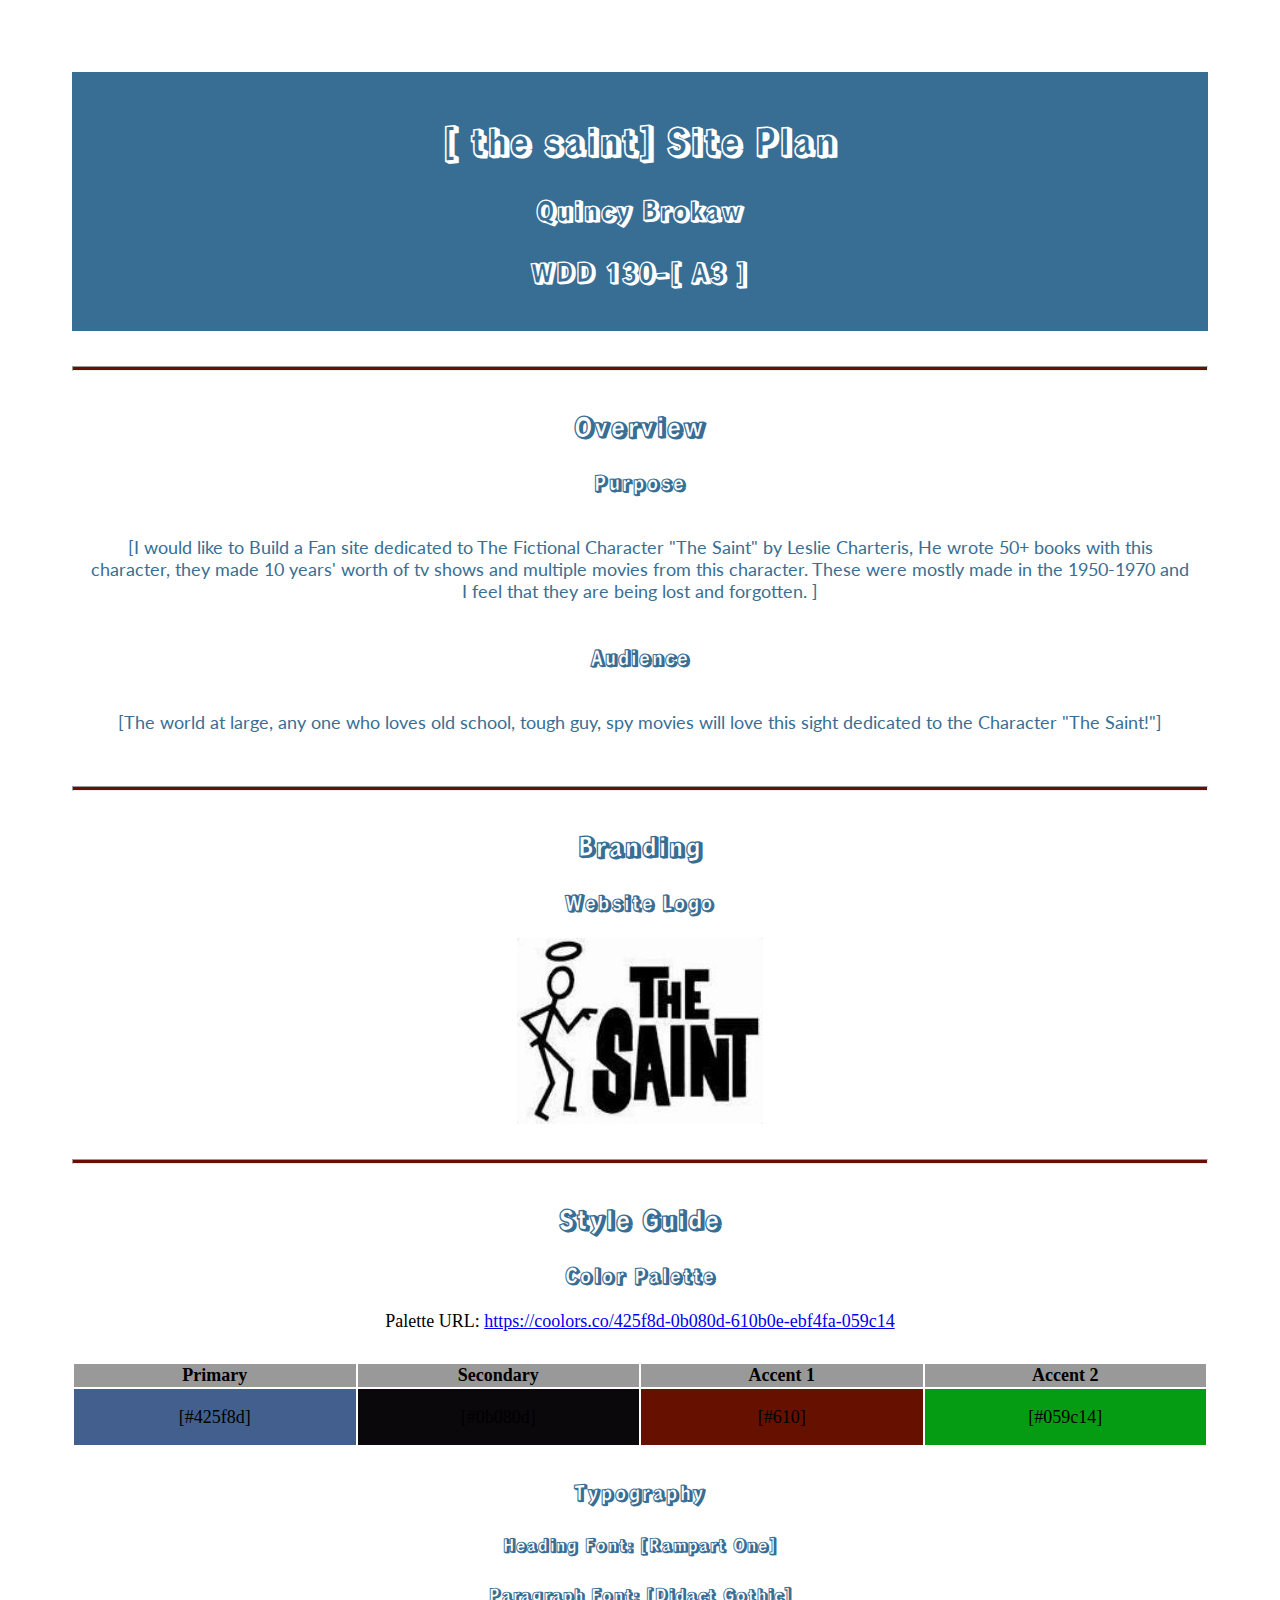
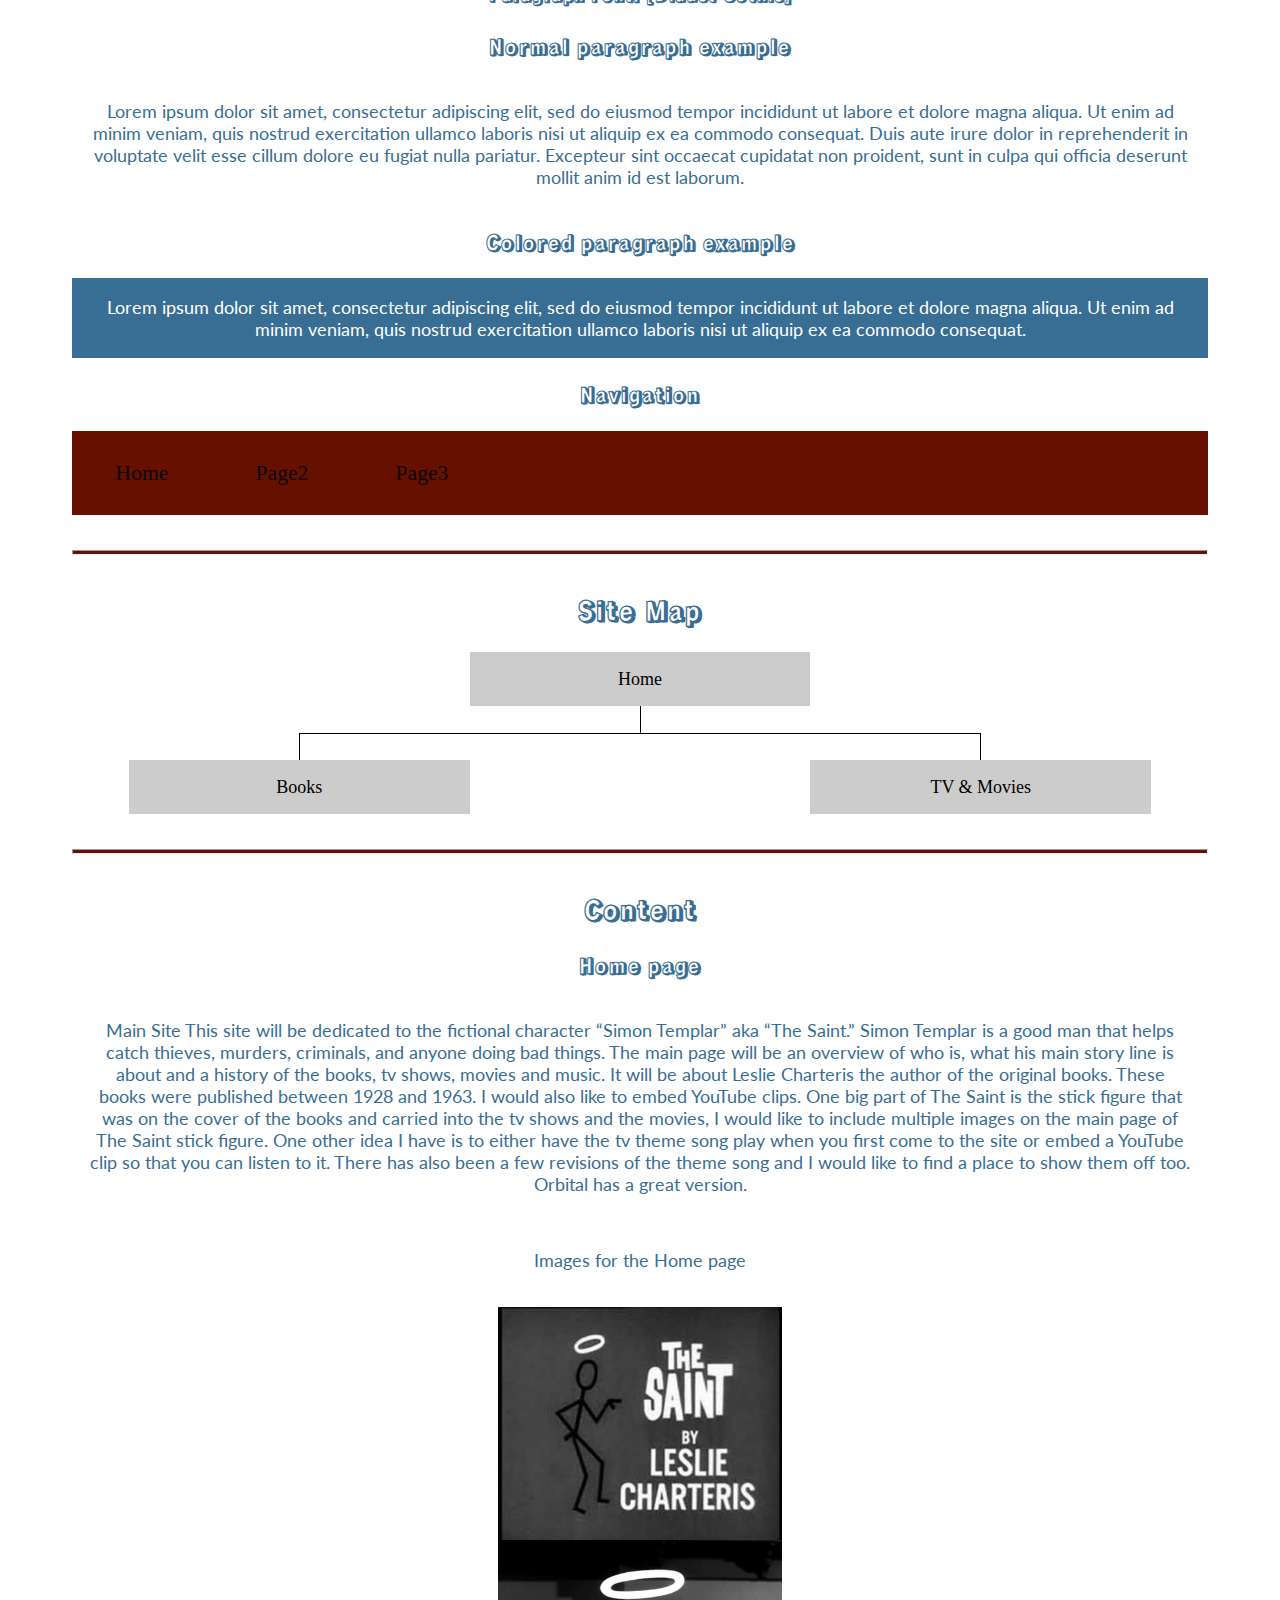
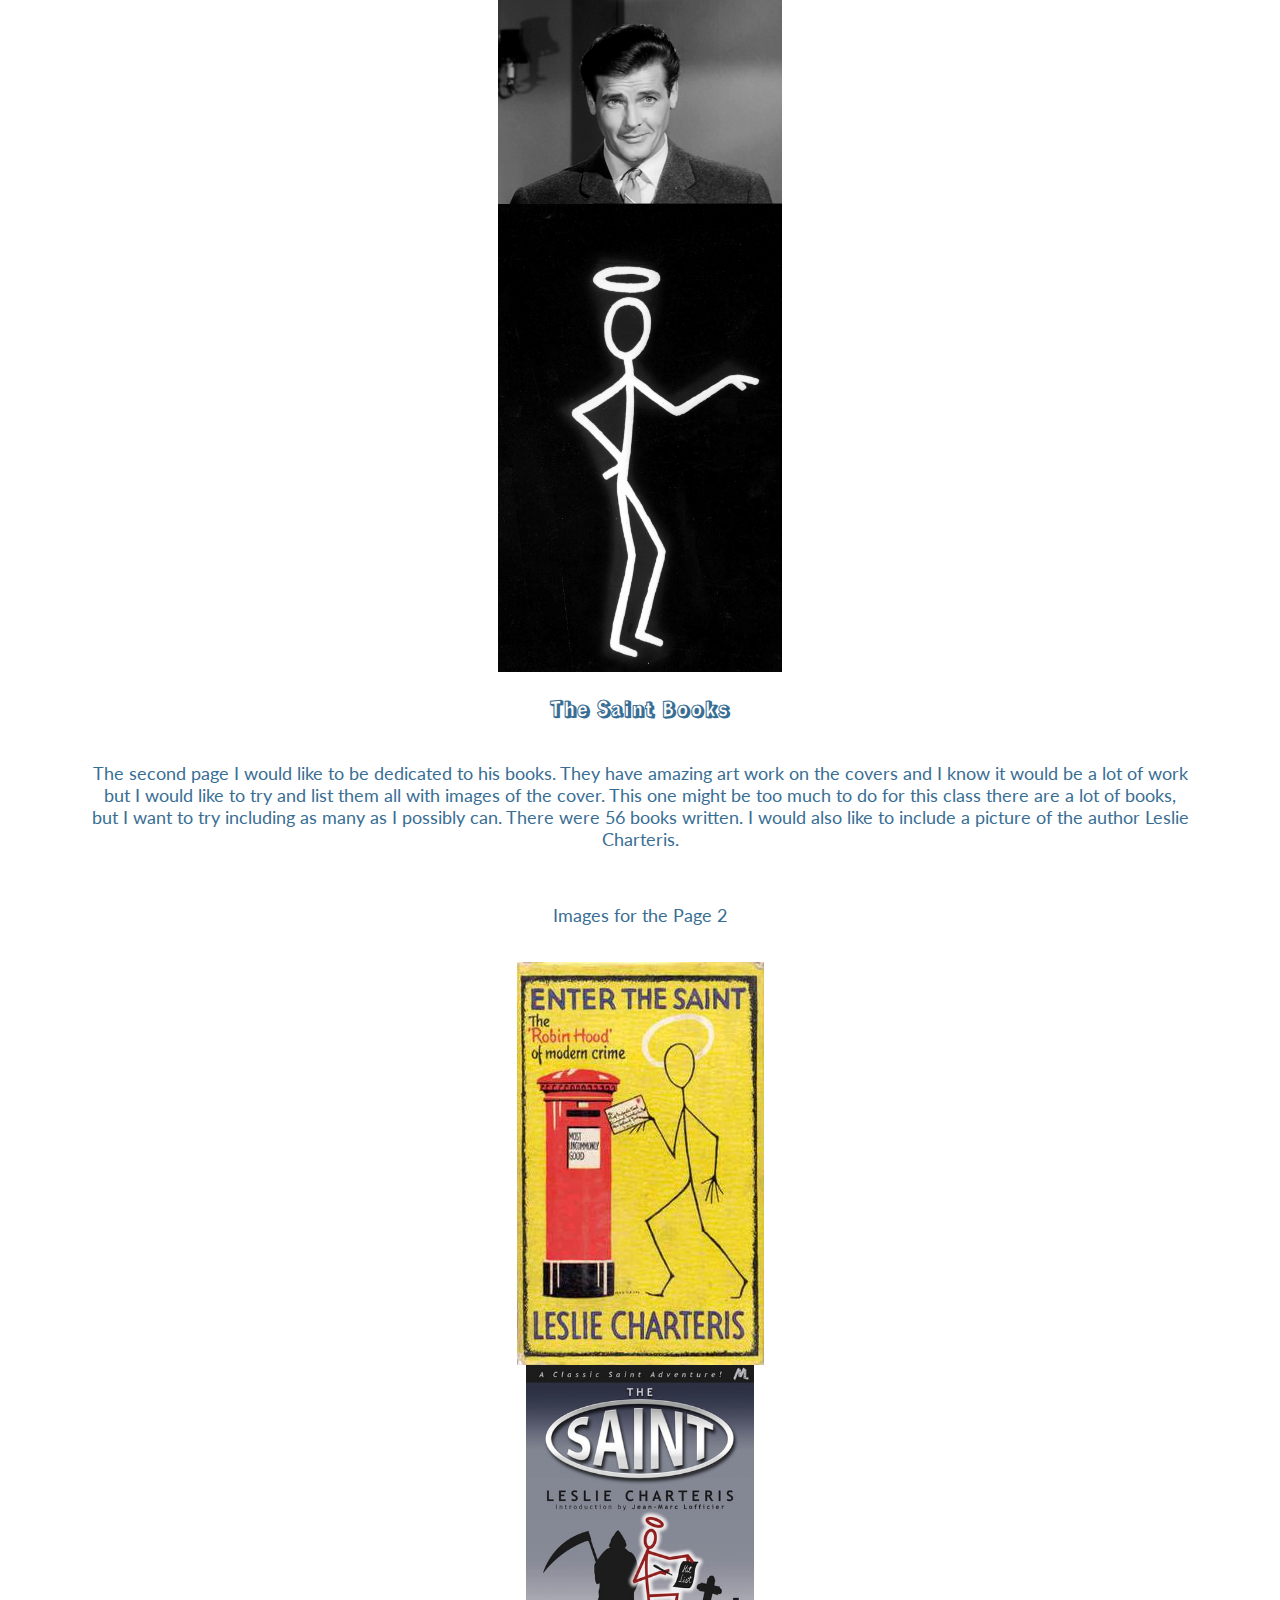
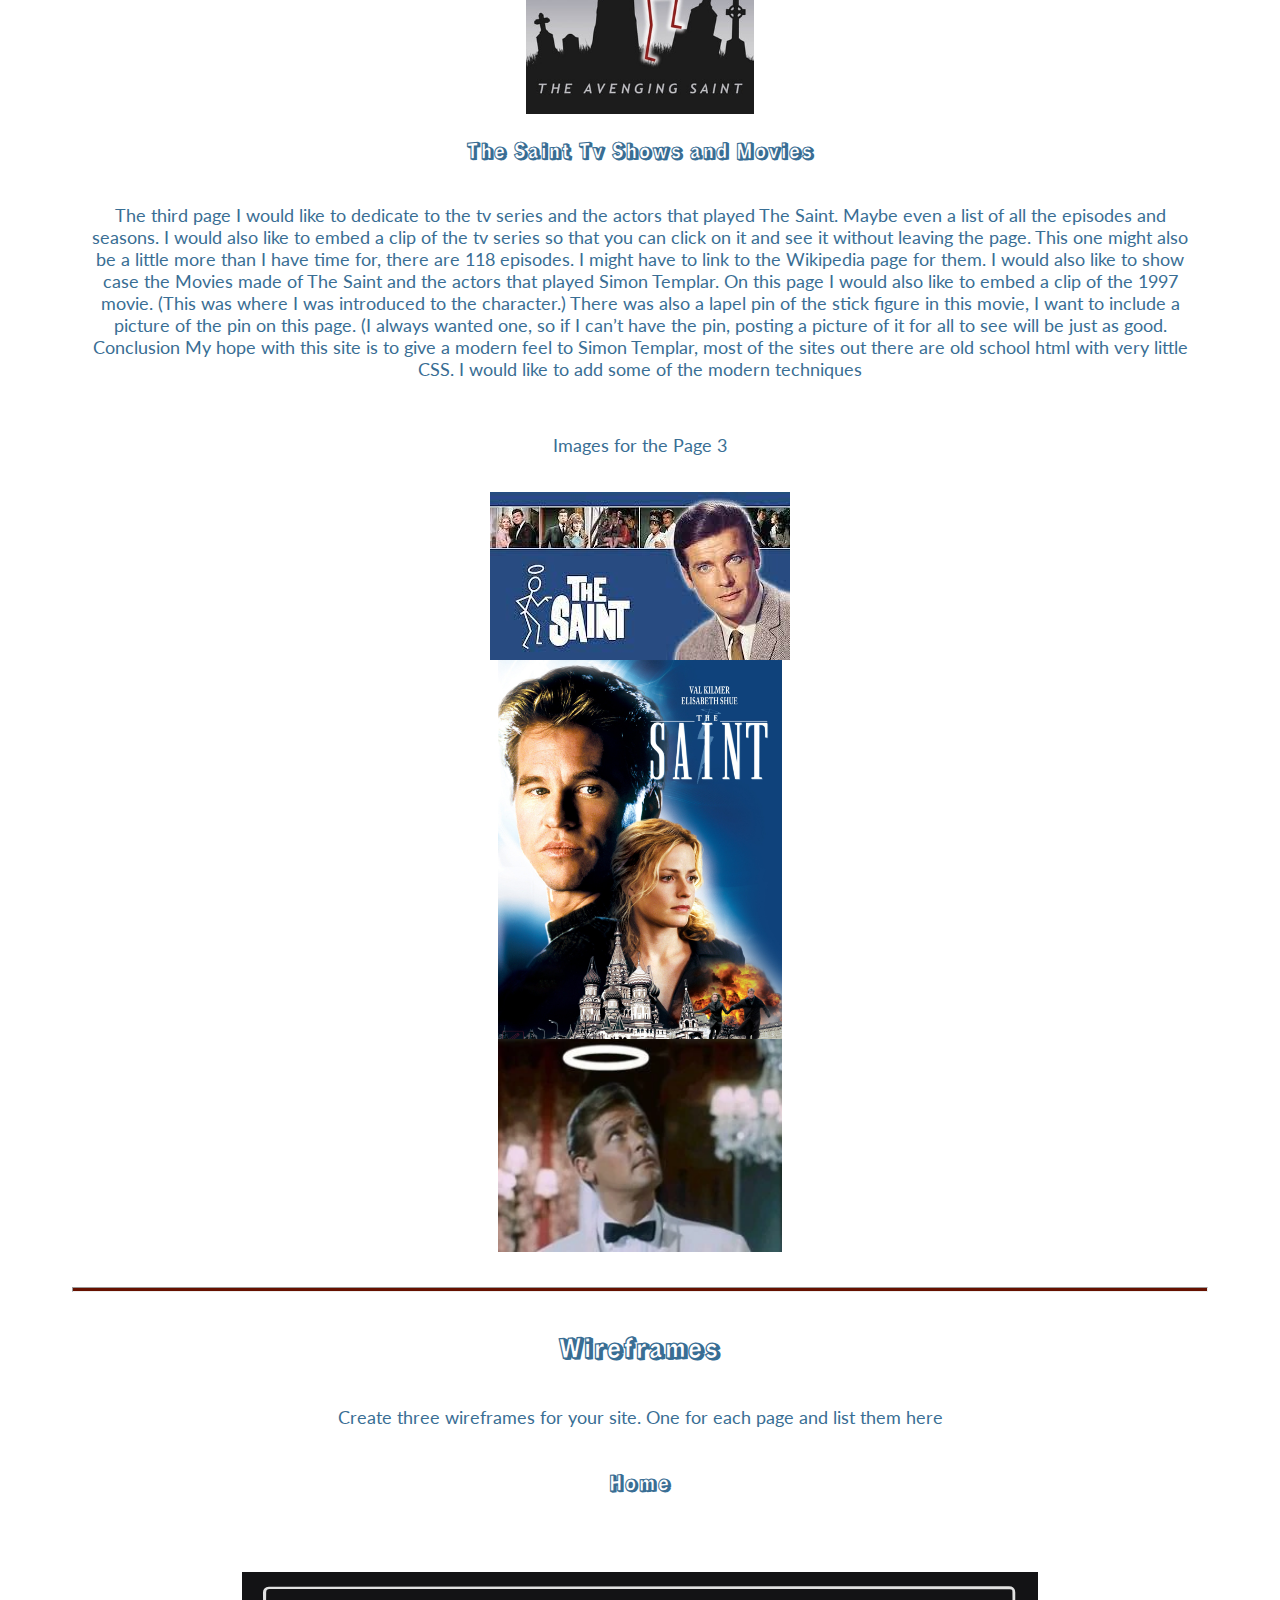
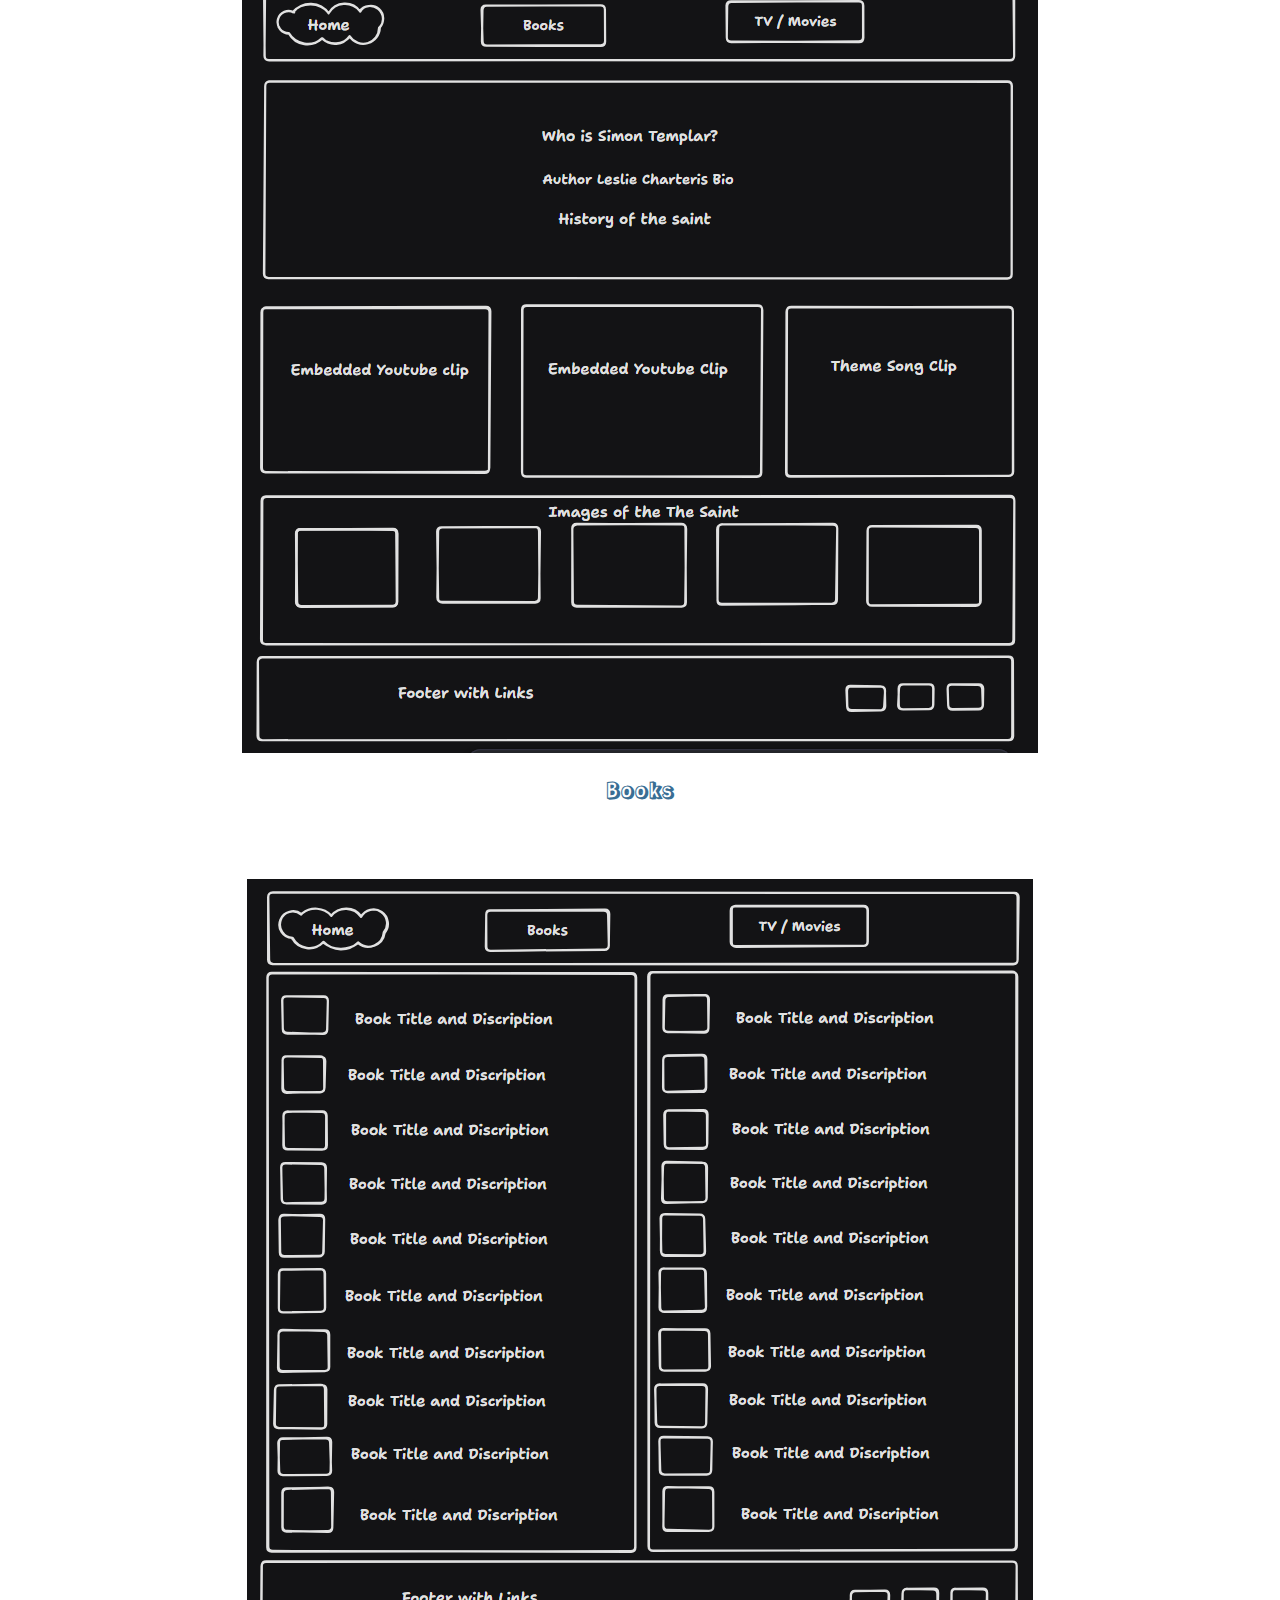
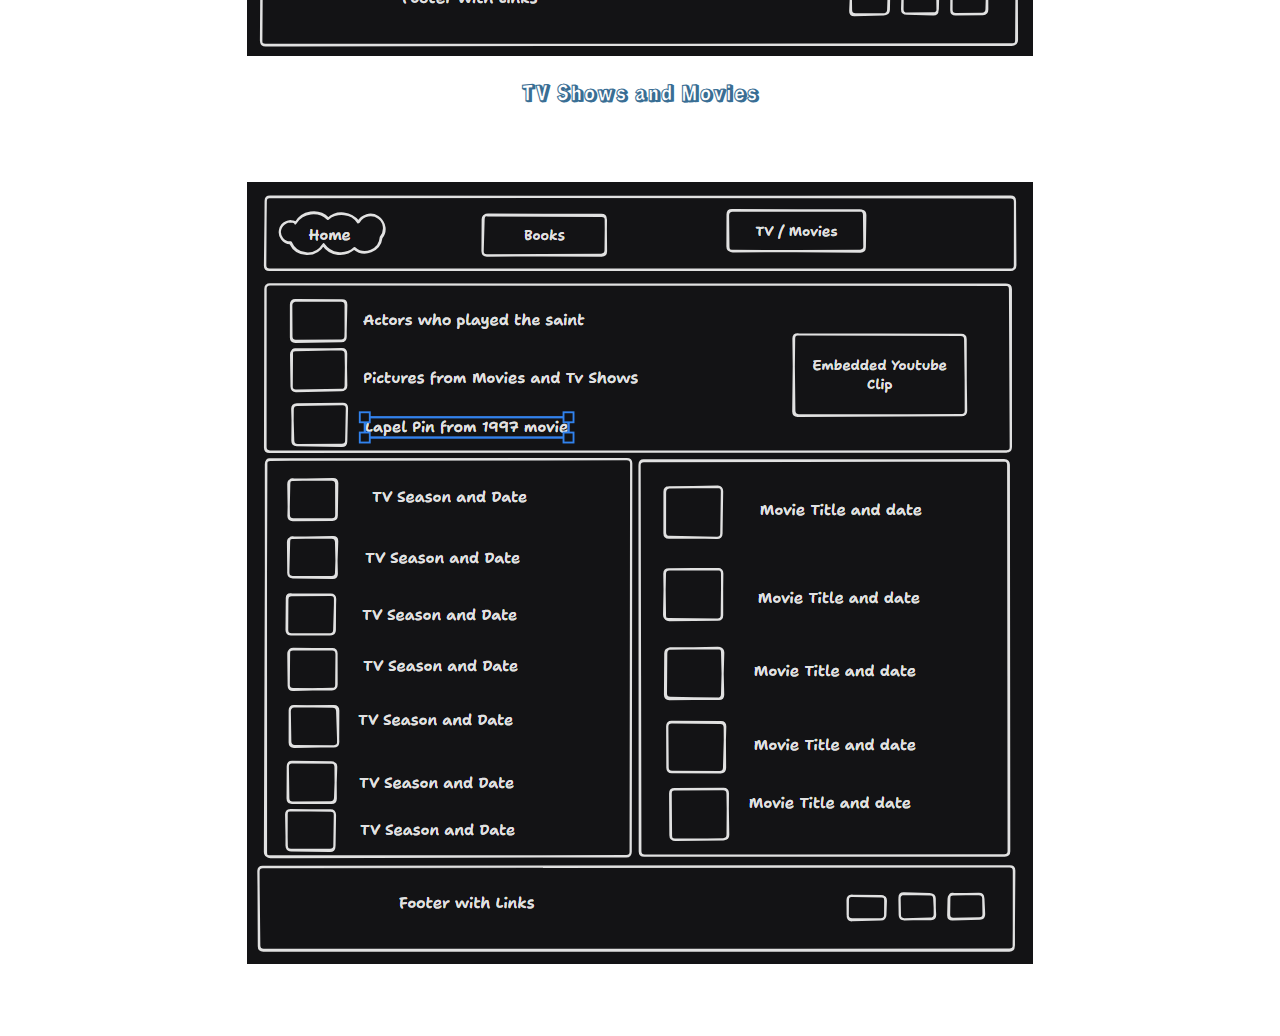
<file: thesaint/site-plan.html>
<!DOCTYPE html>
<html lang="en-us">
    
  <head>
    <meta charset="utf-8">
    <title>Site Plan</title>
    <link type="text/css" rel="stylesheet" href="styles/site-plan.css">
  </head>

  <body>
    <header>
      <h1>[ the saint] Site Plan</h1>
      <h2>Quincy Brokaw</h2>
      <h2>WDD 130-[ A3 ]</h2>
      <!-- In the header above, add the name or your site, your name and class number. For example if you are in section 3 you would put WDD 130.03 -->
    </header>
    <main>

      <!-- ------------------------Steps 2-3------------------------------ -->
      <hr>
      <h2>Overview</h2>
      <h3>Purpose</h3>
      <p>[I would like to Build a Fan site dedicated to The Fictional Character "The Saint" by Leslie Charteris, He wrote 50+ books with this character, they made 10 years' worth of tv shows and multiple movies from this character. These were mostly made in the 1950-1970 and I feel that they are being lost and forgotten. ]</p>  <!-- change this -->


      <h3>Audience</h3>
      <p>[The world at large, any one who loves old school, tough guy, spy movies will love this sight dedicated to the Character "The Saint!"]</p>  <!-- change this -->

      <hr>
      <h2>Branding</h2>
      <h3>Website Logo</h3>
      <!-- Replace this with some sort of logo for your site.  A logo can be as simple as the name of your site in a nice font :) -->
      <img src="images/logo.jpg" alt="The Saint Logo">
      <hr>
      <h2>
        Style Guide
      </h2>

      <!-- ------------------------Steps 4-8------------------------------ -->

      <h3>
        Color Palette
      </h3>
      <!--  The colors you choose for a website are one of the most important decisions you will make. Follow the instructions on the activity in iLearn then return and replace the color codes below with the hex color codes (the 6 digit numbers that show at the bottom of each color) for the colors you have chosen below.  You should have at least 2 colors but do not have to fill in all 4 if you do not need them.  -->

      <!-- Copy and paste the URL to your finished palette below Make sure to paste it into both spots -->
      Palette URL: <a href="https://coolors.co/425f8d-0b080d-610b0e-ebf4fa-059c14" target="_blank">https://coolors.co/425f8d-0b080d-610b0e-ebf4fa-059c14</a>


      <table class="colors">
        <tr><th>Primary</th><th>Secondary</th><th>Accent 1</th><th>Accent 2</th></tr>
        <!-- Replace the numbers in the boxes below with your hex color codes. Then switch to the site-plan.css file and change your colors there as well. -->
        <tr><td class="primary">[#425f8d]</td><td class="secondary">[#0b080d]</td><td class="accent1">[#610]</td><td class="accent2">[#059c14]</td></tr>
      </table>

      <!-- ------------------------Step 9------------------------------ -->

      <h3>
        Typography
      </h3>
      <!-- Choose a font for your paragraphs (body copy) and headlines. What font(s) have you chosen? Why did you choose what you did?  Make sure to review the list of web safe fonts at W3Schools.org as a starting point.  Think also about which of your colors above you might use for background and font colors. -->

      <h4>
        Heading Font: [Rampart One]  <!-- change this -->
      </h4>
      <h4>
        Paragraph Font: [Didact Gothic]  <!-- change this -->
      </h4>
      <h3>
        Normal paragraph example
      </h3>
      <p>
        Lorem ipsum dolor sit amet, consectetur adipiscing elit, sed do eiusmod tempor incididunt ut labore et dolore magna aliqua. Ut enim ad minim veniam, quis nostrud exercitation ullamco laboris nisi ut aliquip ex ea commodo consequat. Duis aute irure dolor in reprehenderit in voluptate velit esse cillum dolore eu fugiat nulla pariatur. Excepteur sint occaecat cupidatat non proident, sunt in culpa qui officia deserunt mollit anim id est laborum.
      </p>
      <h3>
        Colored paragraph example
      </h3>
      <p class="colored">
        Lorem ipsum dolor sit amet, consectetur adipiscing elit, sed do eiusmod tempor incididunt ut labore et dolore magna aliqua. Ut enim ad minim veniam, quis nostrud exercitation ullamco laboris nisi ut aliquip ex ea commodo consequat. 
      </p>

      <!-- ------------------------Step 10------------------------------ -->

      <h3>
        Navigation
      </h3>
      <!-- Think about how you want your navigation bar to look. In the site-plan.css file change the colors to your colors to get the look you desire. --> 
      <nav>
        <a href="#">Home</a>
        <a href="#">Page2</a>
        <a href="#">Page3</a>
      </nav>
      <hr>
      <h2>
        Site Map
      </h2>
      <div class="sitemap">
        <div class="sm-home">
          Home
        </div>
        <div class="sm-page2">
          Books <!-- change this -->
        </div>
        <div class="sm-page3">
          TV & Movies  <!-- change this -->
        </div>

        <div class="top">
          &nbsp;
        </div>
        <div class="left">
          &nbsp;
        </div>
        <div class="right">
          &nbsp;
        </div>

      </div>

      <!-- --------Content Section -------------- -->
      <hr>
      <h2>
        Content
      </h2>
      <h3>Home page</h3>
      <p>
        Main Site
        This site will be dedicated to the fictional character “Simon Templar” aka “The Saint.”
        Simon Templar is a good man that helps catch thieves, murders, criminals, and anyone doing bad things. The main page will be an overview of who is, what his main story line is about and a history of the books, tv shows, movies and music. It will be about Leslie Charteris the author of the original books. These books were published between 1928 and 1963. I would also like to embed YouTube clips.  One big part of The Saint is the stick figure that was on the cover of the books and carried into the tv shows and the movies, I would like to include multiple images on the main page of The Saint stick figure. 
        One other idea I have is to either have the tv theme song play when you first come to the site or embed a YouTube clip so that you can listen to it. There has also been a few revisions of the theme song and I would like to find a place to show them off too. Orbital has a great version.

      </p>
      <p>Images for the Home page</p>
        <img src="images/leslie.jpg" alt="Leslie Charteris" width="25%">
        <img src="images/moore_halo.jpg" alt="The Saint Halo" width="25%">
        <img src="images/saint.jpg" alt="The Saint Logo" width="25%">
      </ul>
      <h3>The Saint Books</h3>
      <p>
        The second page I would like to be dedicated to his books. They have amazing art work on the covers and I know it would be a lot of work but I would like to try and list them all with images of the cover. This one might be too much to do for this class there are a lot of books, but I want to try including as many as I possibly can. There were 56 books written. I would also like to include a picture of the author Leslie Charteris.
      </p>
      <p>Images for the Page 2</p>
        <img src="images/EnterTheSaint.jpg" alt="image for page">
        <img src="images/the-avenging-saint.jpg" alt="image for page" width="20%">
        

      </ul>
      <h3>The Saint Tv Shows and Movies</h3>
      <p>
        The third page I would like to dedicate to the tv series and the actors that played The Saint. Maybe even a list of all the episodes and seasons. I would also like to embed a clip of the tv series so that you can click on it and see it without leaving the page. This one might also be a little more than I have time for, there are 118 episodes. I might have to link to the Wikipedia page for them.
I would also like to show case the Movies made of The Saint and the actors that played Simon Templar. On this page I would also like to embed a clip of the 1997 movie. (This was where I was introduced to the character.) There was also a lapel pin of the stick figure in this movie, I want to include a picture of the pin on this page. (I always wanted one, so if I can’t have the pin, posting a picture of it for all to see will be just as good. 
Conclusion
My hope with this site is to give a modern feel to Simon Templar, most of the sites out there are old school html with very little CSS. I would like to add some of the modern techniques 
      </p>
      <p>Images for the Page 3</p>
        <img src="images/saintbook.jpeg" alt="image for page3">
        <img src="images/1997saint.jpg" alt="image for page3" width="25%">
        <img src="images/Roger-Moore-Halo.webp" alt="image for page3" width="25%">
      </ul>
      <hr>
      <h2>
        Wireframes
      </h2>
      <p>
        Create three wireframes for your site. One for each page and list them here</p>

      <h3>Home</h3>
      <p></p>
      <img src="images/Sainthomewire.png" alt="home page wireframe">

      <h3>Books</h3>
      <p></p>
      <img src="images/Saintbookwire.png" alt="Books wireframe">

      <h3>TV Shows and Movies</h3>
      <p></p>
      <img src="images/Saintmoviewire.png" alt="TV and Movie wireframe">
    </main>
  </body>

</html>
</file>
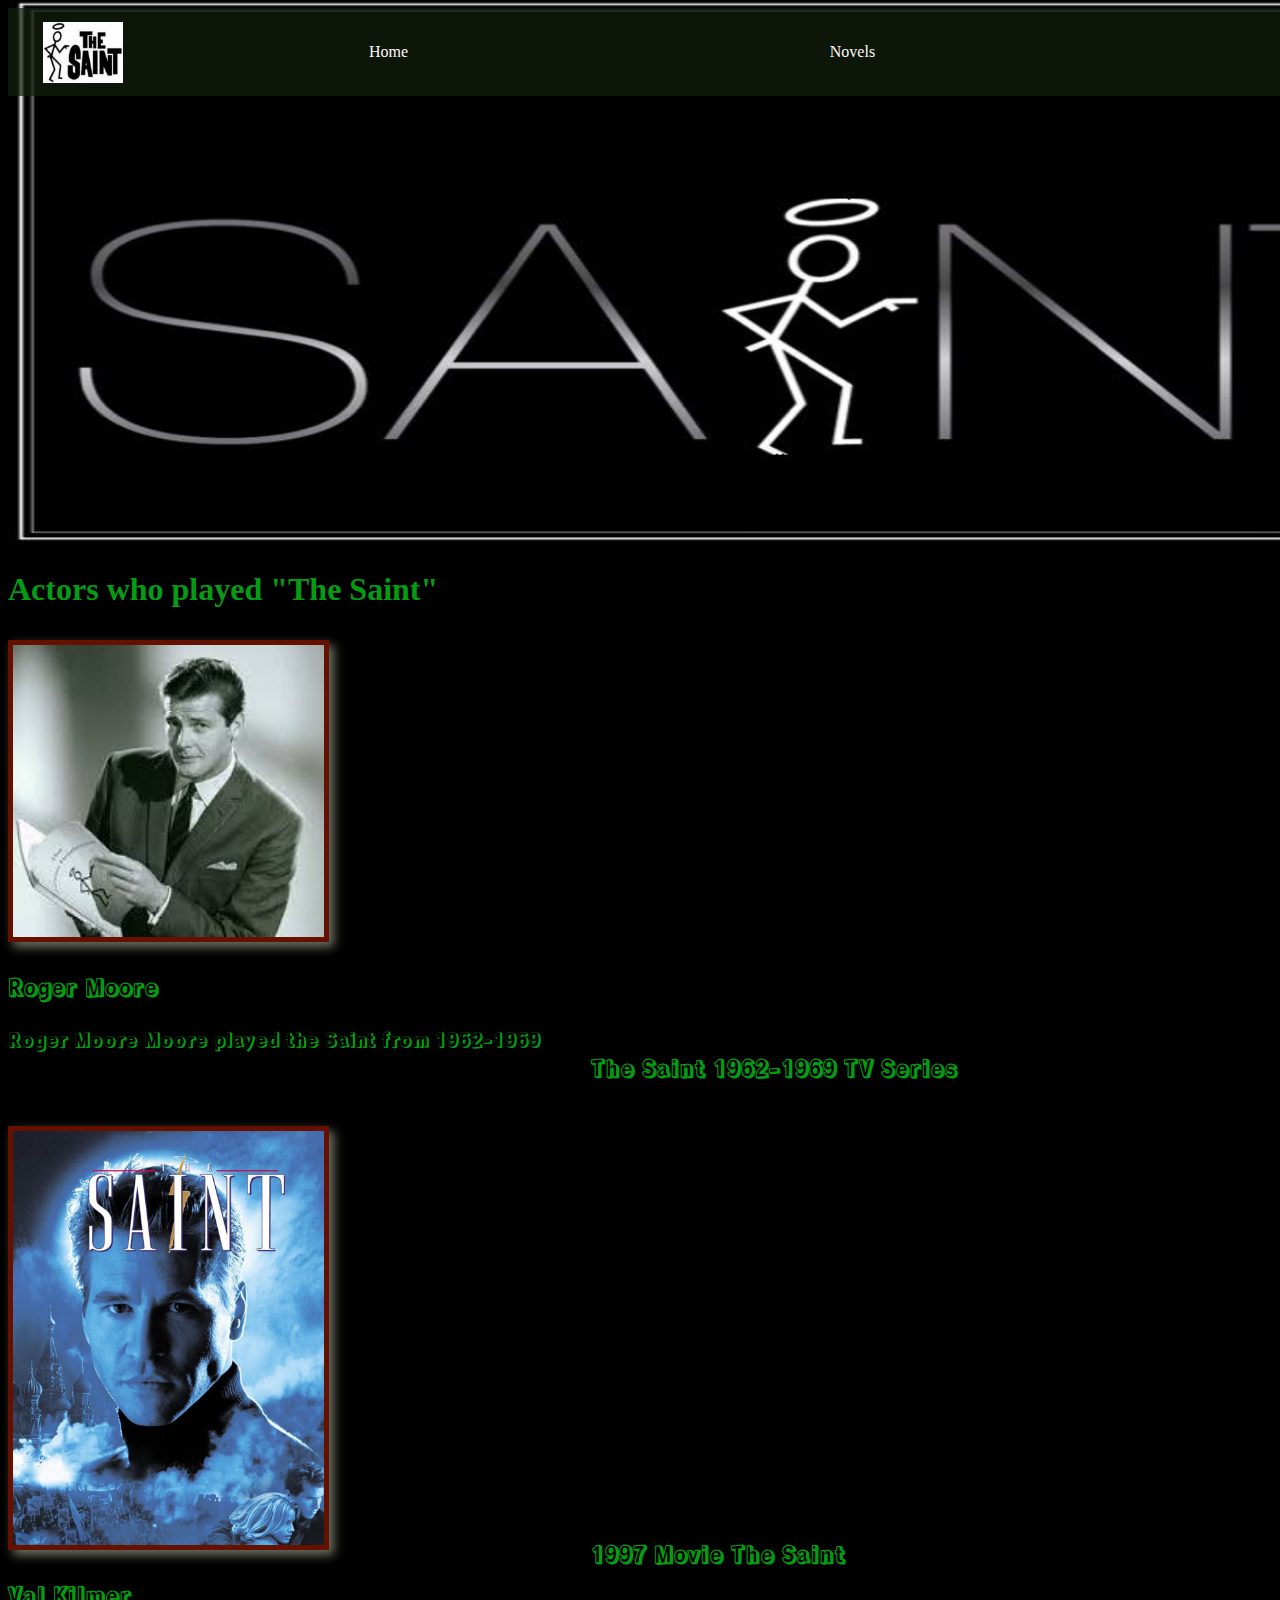
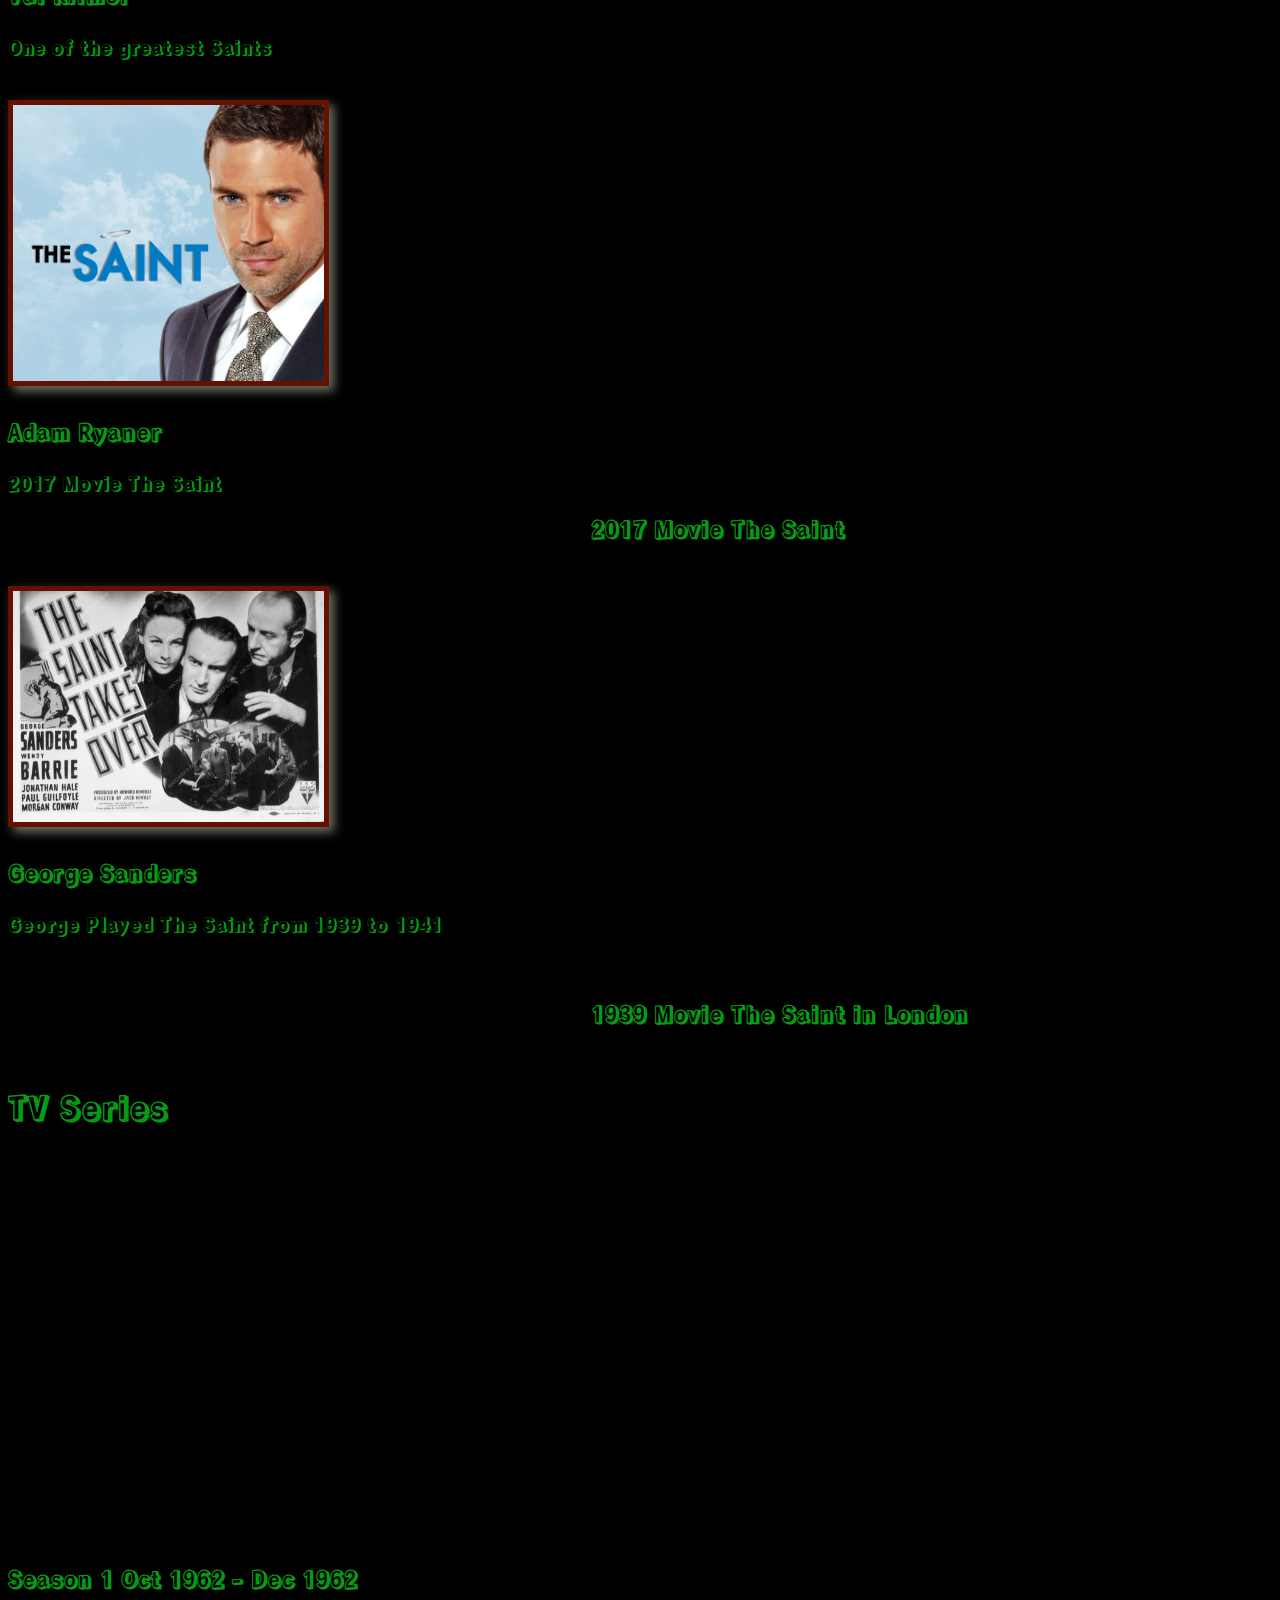
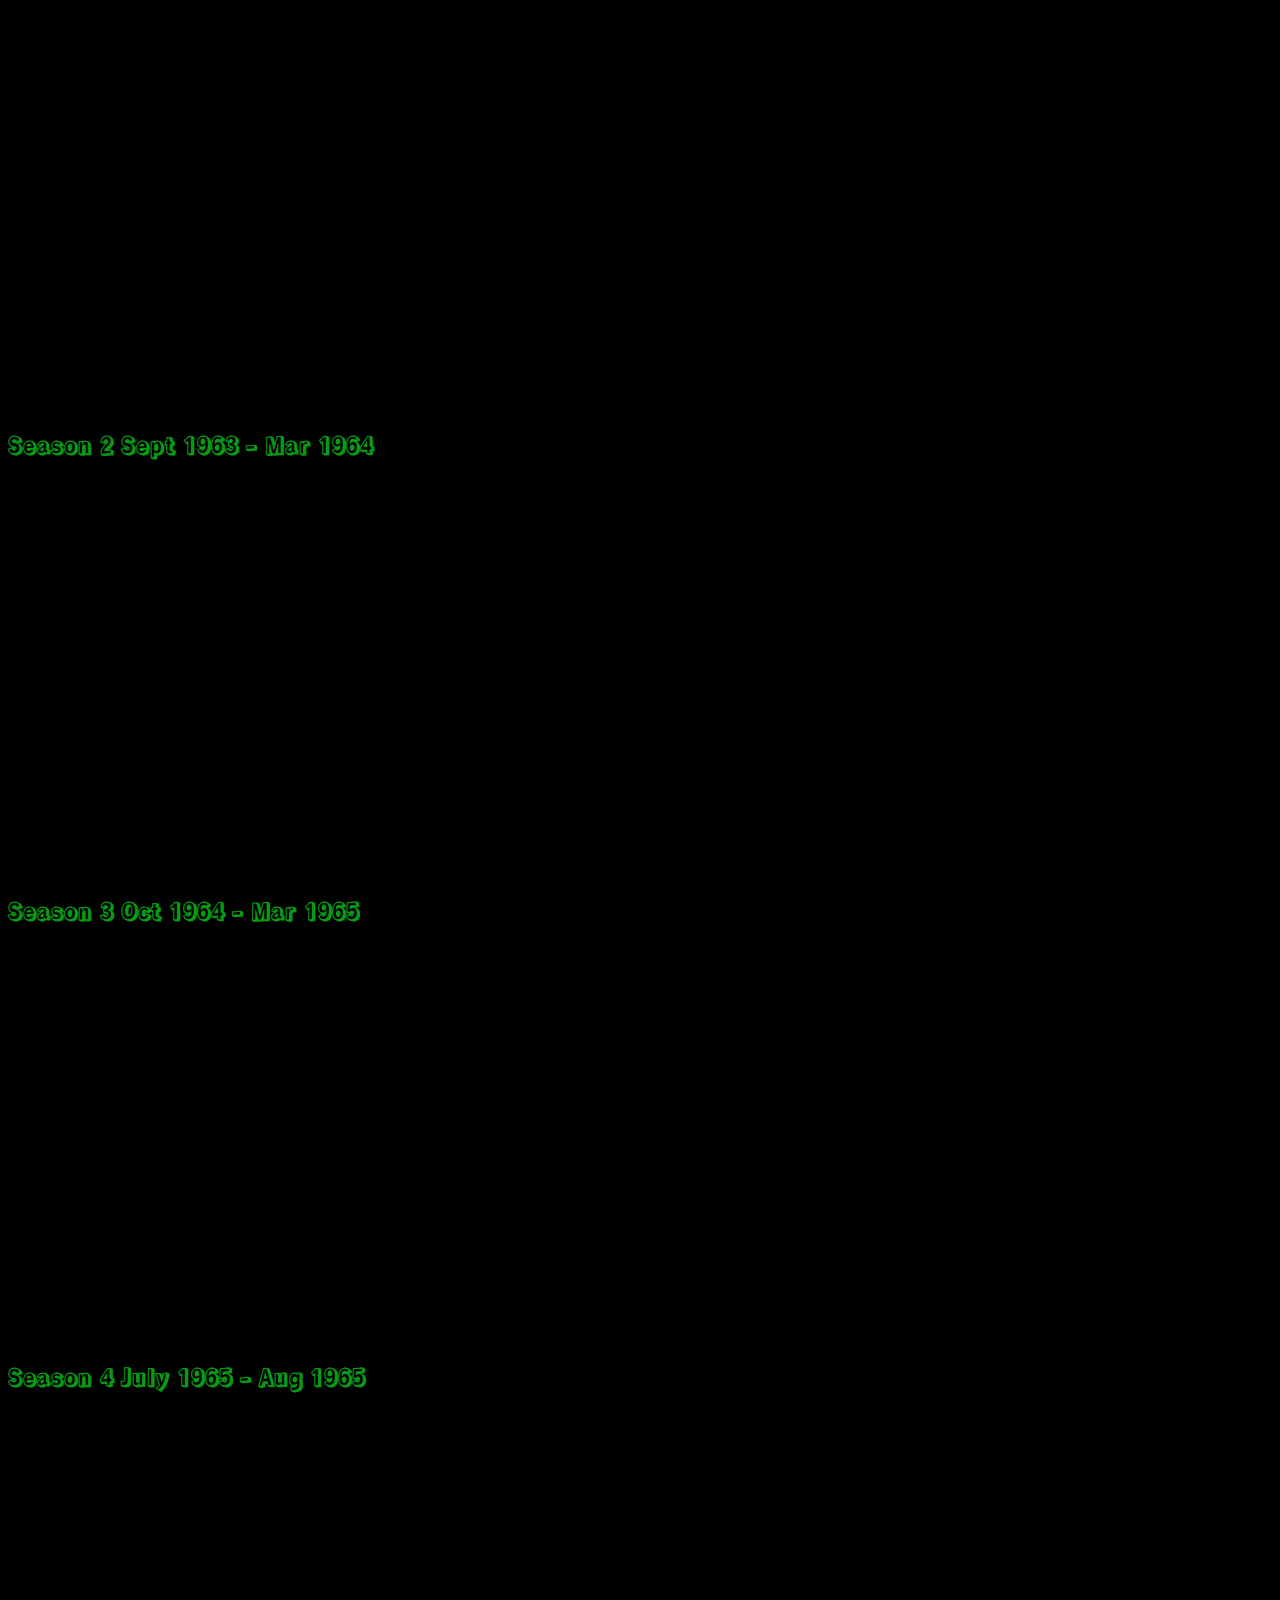
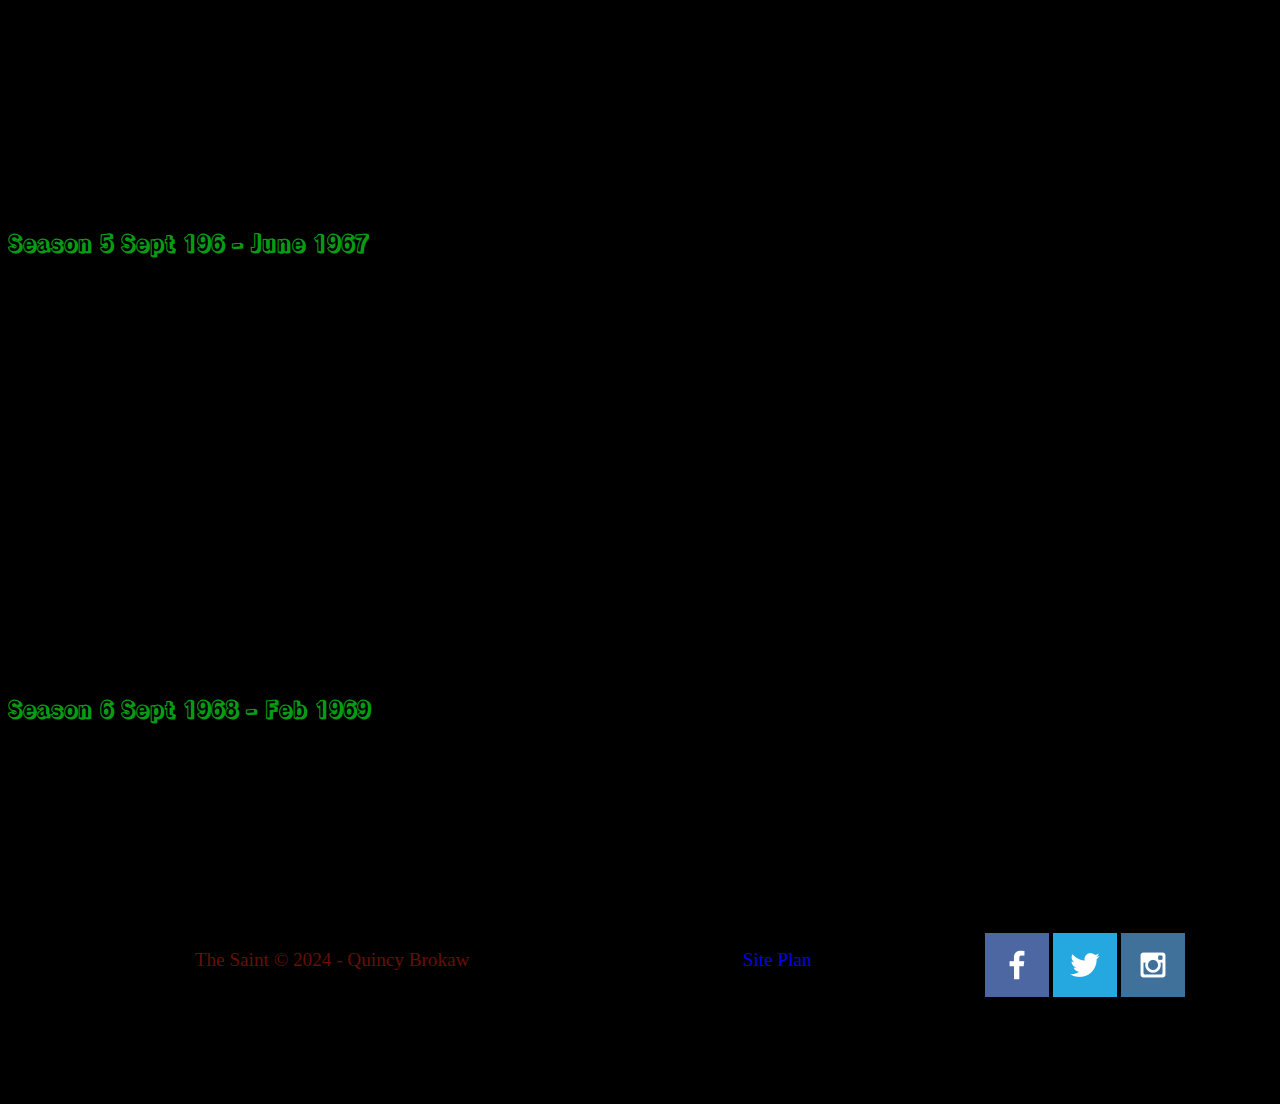
<file: thesaint/tvmovie.html>
<!DOCTYPE html>
<html lang="en">
<head>
    <meta charset="UTF-8">
    <meta name="viewport" content="width=device-width, initial-scale=1.0">
    <link rel="stylesheet" href="styles/style.css">
    <title>The Saint TV & Books</title>
</head>
<body>
    <div id="content">
        <header>
            <a id="logo_link" href="index.html">
                <img class="logo" src="images/logo.jpg" alt="The Saint Logo">
            </a>
            <nav>
                <a href="index.html">Home</a>
                <a href="books.html">Novels</a>
                <a href="tvmovie.html">TV and Movies</a>
            </nav>
        </header>
        <div id="hero">
            <div id="hero-box">
                <img id="hero-img" src="images/widesaint.jpg" alt="The Saint website">
            </div>
            <section id="hero-msg">
                <h1 class="home-title"></h1>
                <h4></h4>
                </div>
            </section>
        </div>
        <h1>Actors who played "The Saint"</h1>
        <main class="home-grid4">
            <section class="tv1">
               <img class="card-img4" src="images/moorescript.jpeg" alt="Roger Moore Halo">
                <h3>Roger Moore</h3>
                <p>Roger Moore Moore played the Saint from 1962-1969</p>
              </section>
            <section class="tv2">
                <img class="card-img4" src="images/1997poster.jpg" alt="Halo">
                <h3>Val Kilmer</h3>
                <p>One of the greatest Saints</p>
              </section>
            <section class="tv3">
                <img class="card-img4" src="images/adam.jpg" alt="rafting boat">
                <h3>Adam Ryaner</h3>
                <p>2017 Movie The Saint</p>
              </section>
            <section class="tv4">
                <img class="card-img4" src="images/georgesaint.webp" alt="rafting boat">
                <h3>George Sanders</h3>
                <p>George Played The Saint from 1939 to 1941</p>
              </section>
              <section class="tv5">
                <iframe width="681" height="383" src="https://www.youtube.com/embed/70T1lbjnb3I" title="The Saint 1962 - 1969 Opening and Closing Theme (With Snippet)" frameborder="0" allow="accelerometer; autoplay; clipboard-write; encrypted-media; gyroscope; picture-in-picture; web-share" referrerpolicy="strict-origin-when-cross-origin" allowfullscreen></iframe>
                <h3>The Saint 1962-1969 TV Series</h3>
              </section>
              <section class="tv6">
                <iframe width="681" height="383" src="https://www.youtube.com/embed/yAXioyO-acA" title="The Saint (9/9) Movie CLIP - Fooling the Detectives (1997) HD" frameborder="0" allow="accelerometer; autoplay; clipboard-write; encrypted-media; gyroscope; picture-in-picture; web-share" referrerpolicy="strict-origin-when-cross-origin" allowfullscreen></iframe>
                <h3>1997 Movie The Saint</h3>
              </section>
              <section class="tv7">
                <iframe width="681" height="383" src="https://www.youtube.com/embed/Op28lj5uM2U" title="The Saint Trailer" frameborder="0" allow="accelerometer; autoplay; clipboard-write; encrypted-media; gyroscope; picture-in-picture; web-share" referrerpolicy="strict-origin-when-cross-origin" allowfullscreen></iframe>
                <h3>2017 Movie The Saint</h3>
              </section>
              <section class="tv8">
                <iframe width="523" height="383" src="https://www.youtube.com/embed/lD4F4KU04N4" title="Preview Clip | The Saint In London | Warner Archive" frameborder="0" allow="accelerometer; autoplay; clipboard-write; encrypted-media; gyroscope; picture-in-picture; web-share" referrerpolicy="strict-origin-when-cross-origin" allowfullscreen></iframe>
                <h3>1939 Movie The Saint in London</h3>
              </section>
            </main>
            <main class="home-grid5">
                <h1>TV Series</h1>
                <section class="series1">
                    <iframe width="511" height="383" src="https://www.youtube.com/embed/q6IPQ5OF6Kw?list=ELWxqqAvJ1CRNLWw6z9asd_w" title="The Saint: S1 E1 - The Talented Husband" frameborder="0" allow="accelerometer; autoplay; clipboard-write; encrypted-media; gyroscope; picture-in-picture; web-share" referrerpolicy="strict-origin-when-cross-origin" allowfullscreen></iframe>
                    <h3>Season 1 Oct 1962 - Dec 1962</h3>
                  </section>
                <section class="series2">
                    <iframe width="511" height="383" src="https://www.youtube.com/embed/7HNHUMmmVj0?list=EL5crj3kjEBPI-GYXaRWZpEg" title="The Saint: S2 E1 - The Fellow Traveler" frameborder="0" allow="accelerometer; autoplay; clipboard-write; encrypted-media; gyroscope; picture-in-picture; web-share" referrerpolicy="strict-origin-when-cross-origin" allowfullscreen></iframe>
                    <h3>Season 2 Sept 1963 - Mar 1964</h3>
                  </section>
                <section class="series3">
                    <iframe width="613" height="383" src="https://www.youtube.com/embed/oOJawIOmsUc?list=ELMVEWdjkodRpdNtC3GcaY8w" title="The Saint: S3 E1 - The Miracle Tea Party" frameborder="0" allow="accelerometer; autoplay; clipboard-write; encrypted-media; gyroscope; picture-in-picture; web-share" referrerpolicy="strict-origin-when-cross-origin" allowfullscreen></iframe>
                    <h3>Season 3 Oct 1964 - Mar 1965</h3>
                  </section>
                <section class="series4">
                    <iframe width="613" height="383" src="https://www.youtube.com/embed/_mZ7Qa2lDz0?list=EL9_abLxiw6OBtol9Z7U-GRw" title="The Saint: S4 E1 - The Checkered Flag" frameborder="0" allow="accelerometer; autoplay; clipboard-write; encrypted-media; gyroscope; picture-in-picture; web-share" referrerpolicy="strict-origin-when-cross-origin" allowfullscreen></iframe>
                    <h3>Season 4 July 1965 - Aug 1965</h3>
                  </section>
                <section class="series5">
                    <iframe width="613" height="383" src="https://www.youtube.com/embed/N37vf136QKE?list=ELXE1DX0QsJpeeeTsBG3t9dg" title="The Saint: S5 E1 - The Queen&#39;s Ransom" frameborder="0" allow="accelerometer; autoplay; clipboard-write; encrypted-media; gyroscope; picture-in-picture; web-share" referrerpolicy="strict-origin-when-cross-origin" allowfullscreen></iframe>
                    <h3>Season 5 Sept 196 - June 1967</h3>
                  </section>
                <section class="series6">
                    <iframe width="613" height="383" src="https://www.youtube.com/embed/lVbOY0n4V80?list=EL4v2fjAUolyhPkC7dXh7xrQ" title="The Saint: S6 E1 - The Best Laid Schemes" frameborder="0" allow="accelerometer; autoplay; clipboard-write; encrypted-media; gyroscope; picture-in-picture; web-share" referrerpolicy="strict-origin-when-cross-origin" allowfullscreen></iframe>
                    <h3>Season 6 Sept 1968 - Feb 1969</h3>
                  </section>
                </main>
            
        <footer>
            <p>The Saint &copy; 2024 - Quincy Brokaw</p>
            <p><a href="site-plan.html">Site Plan</a></p>
            <div class="social">
                <a href="https://facebook.com" target="_blank">
                    <img src="images/facebook.png" alt="fb icon">
                </a>
                <a href="https://twitter.com" target="_blank">
                    <img src="images/twitter.png" alt="twitter icon">
                </a>
                <a href="https://instagram.com" target="_blank">
                    <img src="images/instagram.png" alt="instagram icon">
                </a>
            </div>
        </footer>
</body>
</html>
</file>
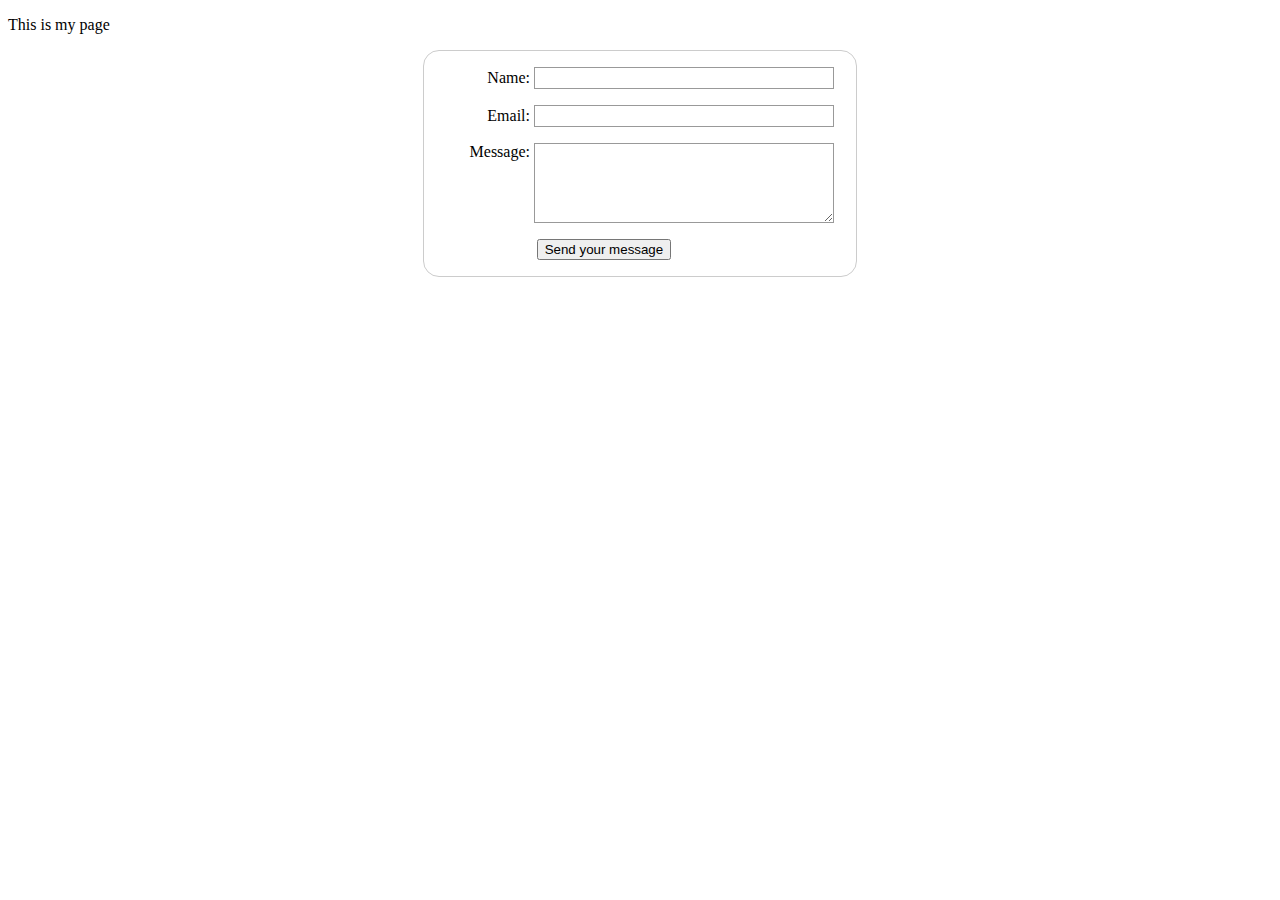
<file: wwr/contactus.html>
<!DOCTYPE html>
<html lang="en">
<head>
    <meta charset="UTF-8">
    <meta name="viewport" content="width=device-width, initial-scale=1.0">
    <title>My test page</title>
    <style>
        form {
            /* Center the form on the page */
            margin: 0 auto;
            width: 400px;
            /* Form outline */
            padding: 1em;
            border: 1px solid #ccc;
            border-radius: 1em;
          }
          
          ul {
            list-style: none;
            padding: 0;
            margin: 0;
          }
          
          form li + li {
            margin-top: 1em;
          }
          
          label {
            /* Uniform size & alignment */
            display: inline-block;
            width: 90px;
            text-align: right;
          }
          
          input,
          textarea {
            /* To make sure that all text fields have the same font settings
               By default, textareas have a monospace font */
            font: 1em sans-serif;
          
            /* Uniform text field size */
            width: 300px;
            box-sizing: border-box;
          
            /* Match form field borders */
            border: 1px solid #999;
          }
          
          input:focus,
          textarea:focus {
            /* Additional highlight for focused elements */
            border-color: #000;
          }
          
          textarea {
            /* Align multiline text fields with their labels */
            vertical-align: top;
          
            /* Provide space to type some text */
            height: 5em;
          }
          
          .button {
            /* Align buttons with the text fields */
            padding-left: 90px; /* same size as the label elements */
          }
          
          button {
            /* This extra margin represent roughly the same space as the space
               between the labels and their text fields */
            margin-left: 0.5em;
          }
          #feedback {
            background-color: antiquewhite;
            position: absolute;
            top: 0;
            left: 0;
            right: 0;
            padding: .5em;
            /* make this element invisible until we are ready for it */
            display: none;      
        }
        .moveDown {
            margin-top: 3em;
        }    
    </style>
</head>
<body>
    <p>This is my page</p>
    <div id="feedback"></div>
    <form action="/my-handling-form-page" method="post">
        <ul>
          <li>
            <label for="name">Name:</label>
            <input type="text" id="name" name="user_name" />
          </li>
          <li>
            <label for="mail">Email:</label>
            <input type="email" id="mail" name="user_email" />
          </li>
          <li>
            <label for="msg">Message:</label>
            <textarea id="msg" name="user_message"></textarea>
          </li>
          <li class="button">
            <button type="submit">Send your message</button>
          </li>
        </ul>
      </form>
      <script>
        // get the feedback div element so we can do something with it.
        const feedbackElement = document.getElementById('feedback');
        // get the form so we can read what was entered in it.
        const formElement = document.forms[0];
        // add a 'listener' to wait for a submission of our form. When that happens run the code below.
        formElement.addEventListener('submit', function(e) {
            // stop the form from doing the default action.
            e.preventDefault();
            // set the contents of our feedback element to a message letting the user know the form was submitted successfully. Notice that we pull the name that was entered in the form to personalize the message!
            feedbackElement.innerHTML = 'Hello '+ formElement.user_name.value +'! Thank you for your message. We will get back with you as soon as possible!';
            // make the feedback element visible.
            feedbackElement.style.display = "block";
            // add a class to move everything down so our message doesn't cover it.
            document.body.classList.toggle('moveDown');
        });
    </script>
</body>
</html>
</file>
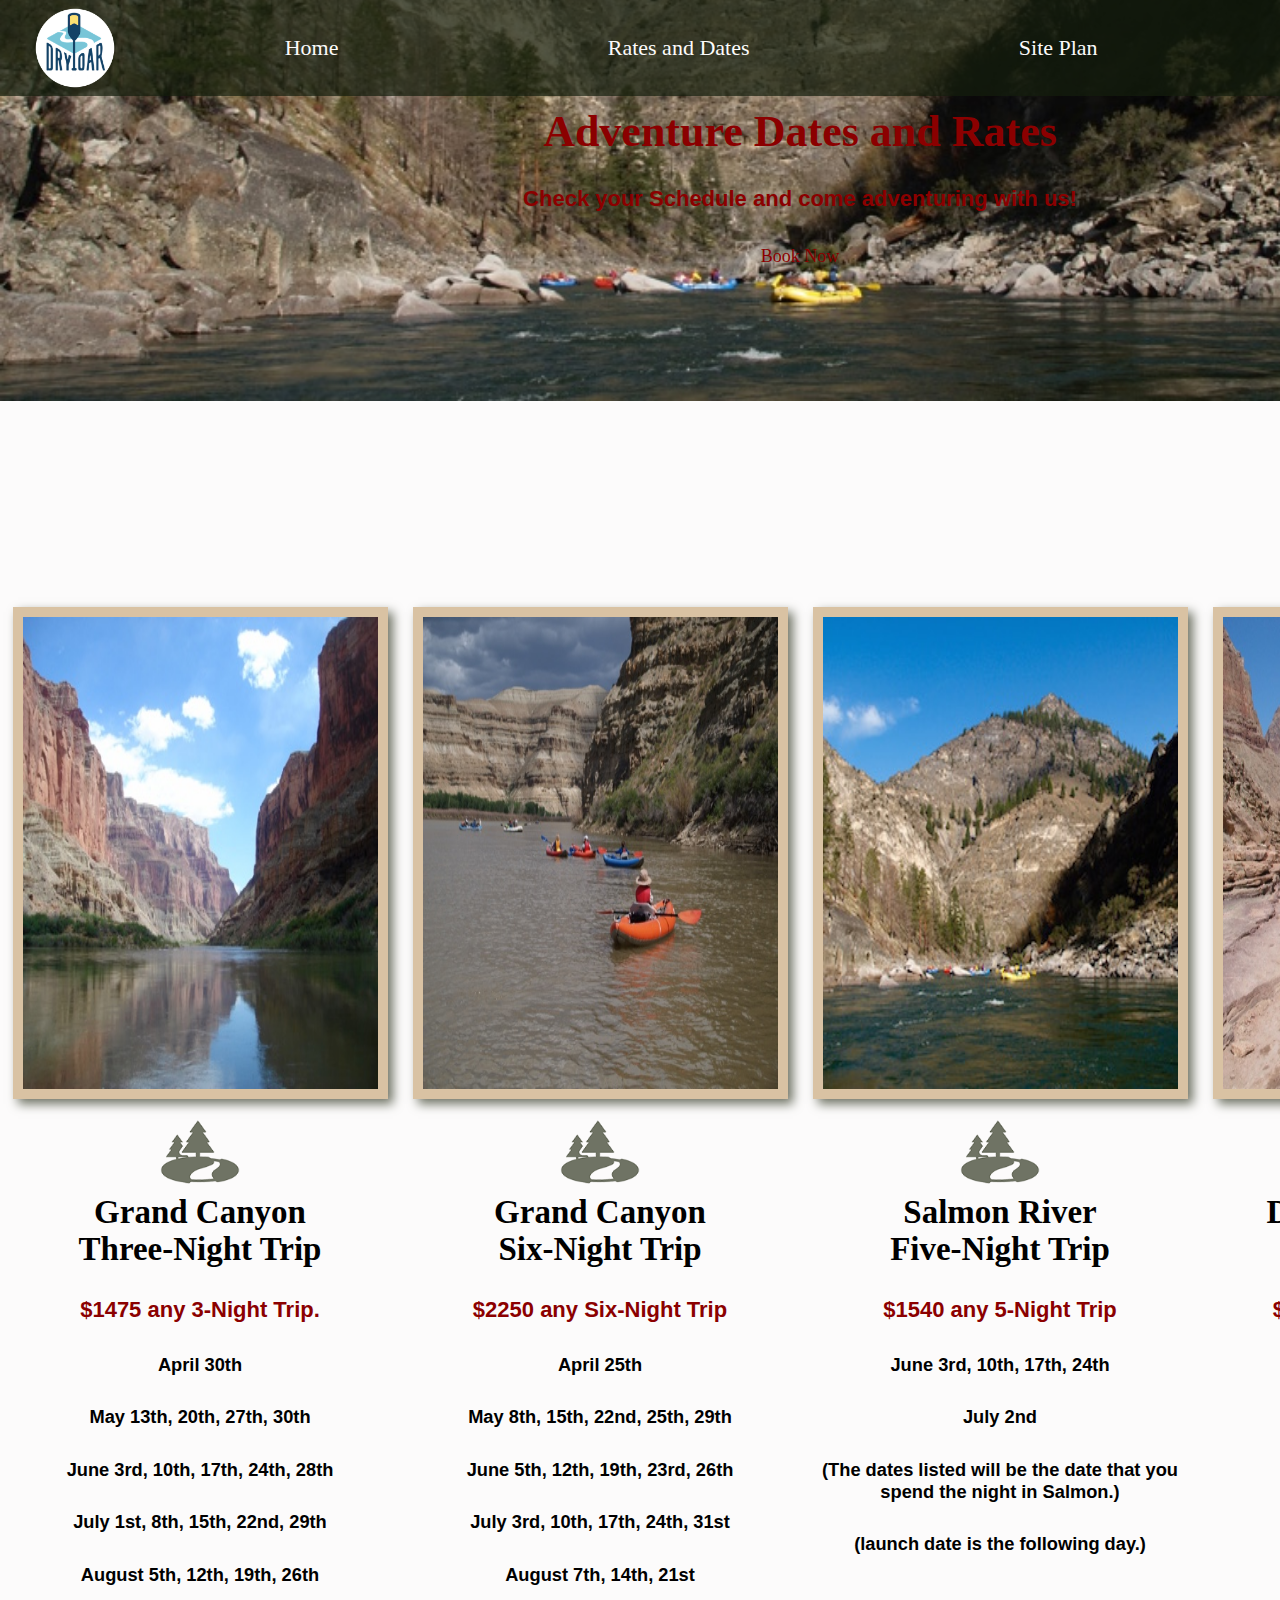
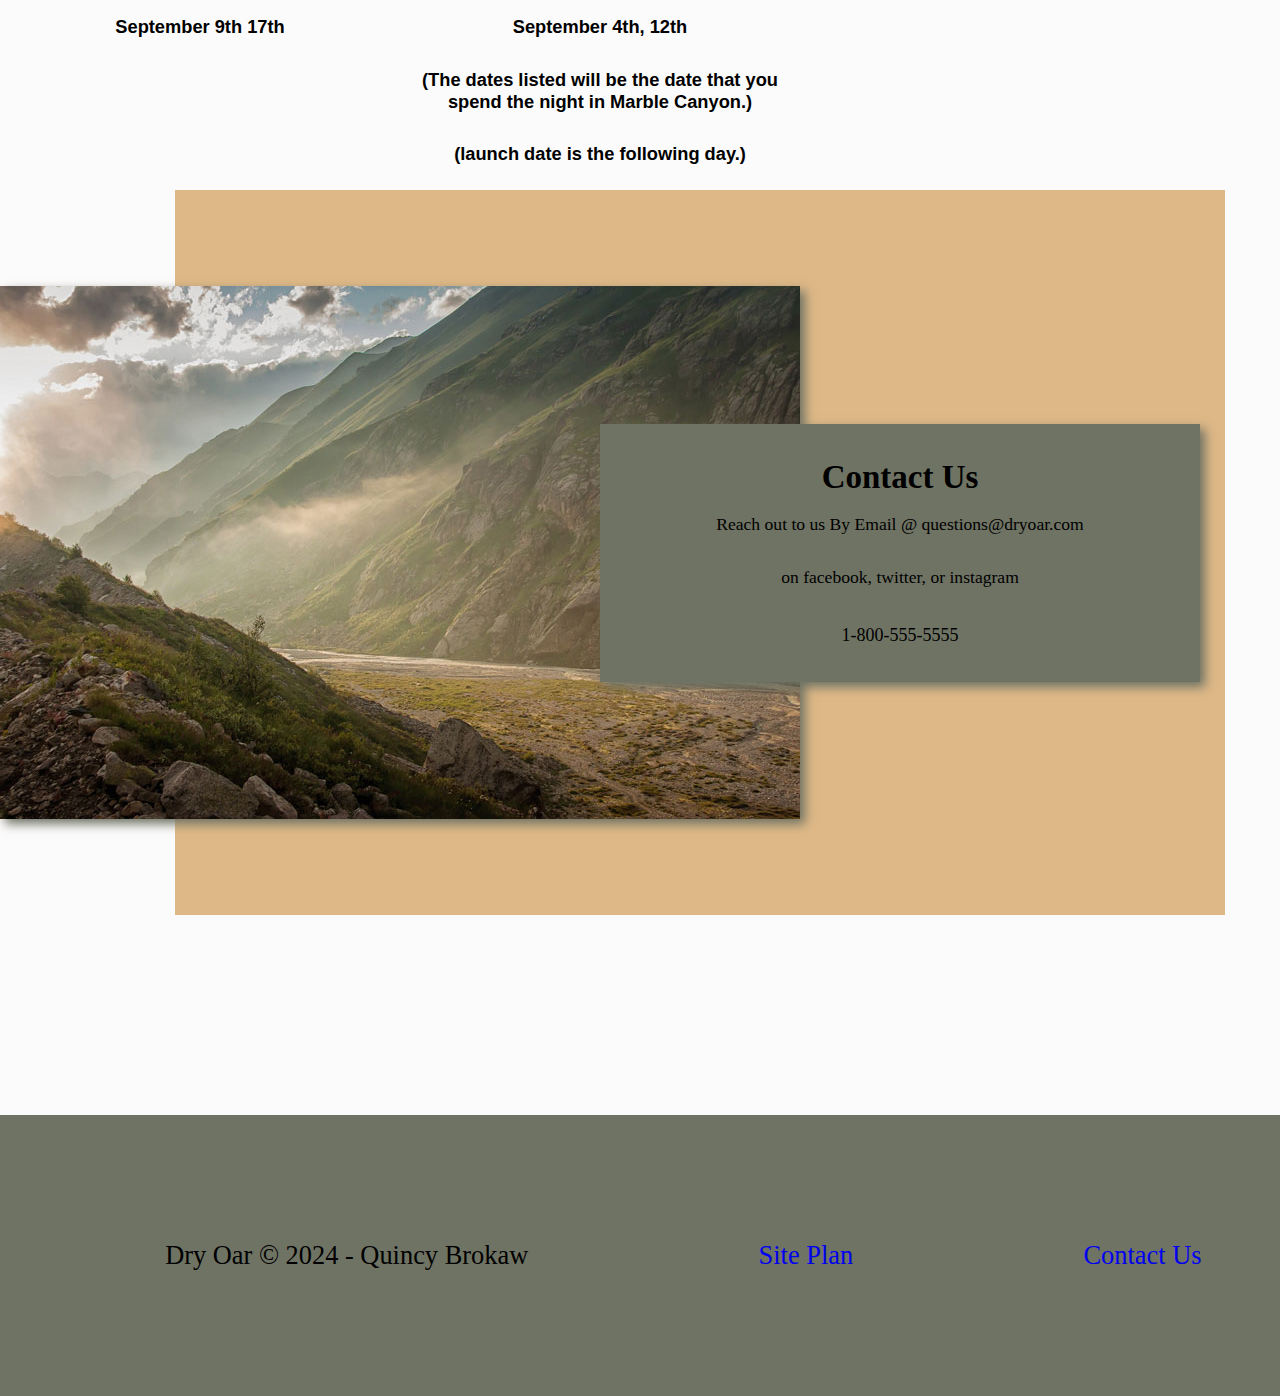
<file: wwr/ratedate.html>
<!DOCTYPE html>
<html lang="en">
<head>
    <meta charset="UTF-8">
    <meta name="viewport" content="width=device-width, initial-scale=1.0">
    <link rel="stylesheet" href="styles/style.css">
    <title>Whitewater Rafting Vacations | Dry Oar Boating | Rates & Dates</title>
</head>
<body>
    <div id="content">
    <header>
        <a id="logo_link" href="index.html">
            <img class="logo" src="images/logo.png" alt="Dry Oar Logo">
        </a>
        <nav>
            <a href="index.html">Home</a>
            <a href="ratedate.html">Rates and Dates</a>
            <a href="ratedate.html">Site Plan</a>
            <a href="contactus.html">Contact Us</a>
        </nav>
    </header>
    <div id="hero">
        <div id="hero-box">
            <img id="hero-img" src="images/river-wide3.jpg" alt="People enjoying white water rafting">
        </div>
        <section id="hero-msg">
            <h1 class="home-title">Adventure Dates and Rates</h1>
            <h4>Check your Schedule and come adventuring with us!</h4>
            <div class='button-box'>
                <a class='book' href="contactus.html">Book Now</a>
            </div>
        </section>
    </div>
    <main class="home-grid">
        <section class="grand3-card">
            <img class="card-img" src="images/river-narrow.jpg" alt="Grand Canyon">
            <img class="icon" src="images/river_icon.png" alt="river icon">
            <h2>Grand Canyon</h2>
            <h2>Three-Night Trip</h2>
            <h4>$1475 any 3-Night Trip.</h4>
            <h5>April 30th</h5>
            <h5>May 13th, 20th, 27th, 30th </h5>
            <h5>June 3rd, 10th, 17th, 24th, 28th</h5>
            <h5>July 1st, 8th, 15th, 22nd, 29th</h5>
            <h5>August 5th, 12th, 19th, 26th</h5>
            <h5>September 9th 17th</h5>
        </section>
        <section class="grand6-card">
            <img class="card-img" src="images/deso-boats.jpg" alt="tent in mountains">
            <img class="icon" src="images/river_icon.png" alt="fire icon">
            <h2>Grand Canyon</h2>
            <h2>Six-Night Trip</h2>
            <h4>$2250 any Six-Night Trip</h4>
            <h5>April 25th</h5>
            <h5>May 8th, 15th, 22nd, 25th, 29th</h5>
            <h5>June 5th, 12th, 19th, 23rd, 26th</h5>
            <h5>July 3rd, 10th, 17th, 24th, 31st</h5>
            <h5>August 7th, 14th, 21st</h5>
            <h5>September 4th, 12th</h5>
            <h5>(The dates listed will be the date that you spend the night in Marble Canyon.)</h5>
            <h5>(launch date is the following day.)</h5>
        </section>
        <section class="salmon-card">
            <img class="card-img" src="images/salmon-interest.jpg" alt="rafting boat">
            <img class="icon" src="images/river_icon.png" alt="oars icon">
            <h2>Salmon River</h2>
            <h2>Five-Night Trip</h2>
            <h4>$1540 any 5-Night Trip</h4>
            <h5>June 3rd, 10th, 17th, 24th</h5>
            <h5>July 2nd</h5>
            <h5>(The dates listed will be the date that you spend the night in Salmon.)</h5>
            <h5>(launch date is the following day.)</h5>
        </section>
        <section class="desolation-card">
            <img class="card-img" src="images/littlecolorado.jpg" alt="rafting boat">
            <img class="icon" src="images/river_icon.png" alt="oars icon">
            <h2>Desolation Canyon</h2>
            <h2>Six-Night Trip</h2>
            <h4>$1790 any Six-Night Trip</h4>
            <h5>July 10th, 18th, 26th</h5>
            <h5>August 3rd, 11th, 19th, 27th</h5>
            <h5>September 4th</h5>
        </section>
        <div id="background"></div>
        <img class="mountains" src="images/mountains.jpg" alt="Misty mountains">
         <section class="msg">
            <h2>Contact Us</h2>
            <p>Reach out to us By Email @ questions@dryoar.com</p>
            <p>on facebook, twitter, or instagram</p>
            <a class='join' href="rivers.html">1-800-555-5555</a>
        </section>
    </main>
    <footer>
        <p>Dry Oar &copy; 2024 - Quincy Brokaw</p>
        <p><a href="site-plan-rafting.html">Site Plan</a></p>
        <p><a href="contactus.html">Contact Us</a></p>
        <div class="social">
            <a href="https://facebook.com" target="_blank">
                <img src="images/facebook.png" alt="fb icon">
            </a>
            <a href="https://twitter.com" target="_blank">
                <img src="images/twitter.png" alt="twitter icon">
            </a>
            <a href="https://instagram.com" target="_blank">
                <img src="images/instagram.png" alt="instagram icon">
            </a>
        </div>
    </footer>
    </div>
</body>
</html>
</file>
<file: thesaint/styles/style.css>
@import url('https://fonts.googleapis.com/css?family=IM+Fell+French+Canon+SC|Lato');
@import url('https://fonts.googleapis.com/css2?family=Rampart+One&display=swap');
@import url('https://fonts.googleapis.com/css2?family=Didact+Gothic&family=Rampart+One&display=swap');


body {
    background-color: black;
}
#content {
    width: 1600px;
    margin: 0 auto;
}  
h1 {
    color: #059c14;
}  
nav {
    font-family: 'Times New Roman', Times, serif;
    text-align: left;
    display: flex;
    justify-content: space-around;
}
nav a {
    text-align: center;
    color: #fcfbfb;
    text-decoration: none;
    padding: 35px;
  }
nav a:hover {
    background-color: #610;
    color: #d9c2a3;
    padding-bottom: 20px;
}
header {
    background-color:rgba(20,30,13, .7);
    display: grid;
    grid-template-columns: 150px auto;
}
footer {
    padding: 25px 50px;
    color: #610;
    margin-top: 100px;
    display: flex;
    justify-content: space-around;
    align-items: center;
}
footer a {
    text-decoration: none;
}
footer a:hover {
    color: black;
}
footer p {
    font-size: 1.2em;
    margin: 100px;
}
footer p a:hover {
    text-decoration: underline;
    color:#610;
}
footer .social img {
    padding-top: 15px;
}
.logo {
    width: 80px;
}
#logo_link {
    padding-top: 5px;
    justify-self: center;
    align-self: center;
}
.icon {
    width: 80px;
    padding-top: 10px;
}
#hero {
    display: grid;
    grid-template-columns: 1fr 3fr 1fr;
    margin-top: -100px;
}
#story {
    color: #610;
    text-align: center;
    font-family: "Rampart One";
}
#hero-box {
    grid-column: 1/4;
    grid-row: 1/3;
    z-index: -1;
}
#hero-msg {
    color: #610;
    grid-column: 2/3;
    grid-row: 1/3;
    margin-top: 100px;
    text-align: center;
    font-family: Verdana, Geneva, Tahoma, sans-serif;
}
#hero-img {
    width: 100%;
    height: 550px;
}
.home-grid {
    display: grid;
    grid-template-columns: auto auto auto auto auto auto auto auto auto auto auto auto;
    font-family: "Rampart One";
    color: #610;
}
.card-img {
    border: 10px solid #610;
    transition: transform .5s;
    box-shadow: 5px 5px 10px #6f7364;
    height: 50%;
    width: 85%;
}
.mcard1 {
    grid-column: 2/4;
    grid-row: 2/3;
    margin: 50px 0;
}
.mcard2 {
    grid-column: 5/7;
    grid-row: 2/3;
    margin: 50px 0;
}
.mcard3 {
    grid-column: 8/10;
    grid-row: 2/3;
    margin: 50px 0;
}
.home-grid2 {
    display: grid;
    grid-template-columns: auto auto auto auto auto auto auto auto auto auto auto auto;
    font-family: "Rampart One";
    color: #610;
}
.vid1 {
    grid-column: 2/4;
    grid-row: 2/3;
    margin: 50px 0;
    border: 10px solid #610;
    transition: transform .5s;
    box-shadow: 5px 5px 10px #6f7364;
}
.vid2 {
    grid-column: 5/7;
    grid-row: 2/3;
    margin: 50px 0;
    border: 10px solid #610;
    transition: transform .5s;
    box-shadow: 5px 5px 10px #6f7364;
}
.vid3 {
    grid-column: 8/10;
    grid-row: 2/3;
    margin: 50px 0;
    border: 10px solid #610;
    transition: transform .5s;
    box-shadow: 5px 5px 10px #6f7364;
}
* {
    box-sizing: border-box;
  }
   /* Position the image container (needed to position the left and right arrows) */
.container {
    position: relative;
}
  
  /* Hide the images by default */
.mySlides {
    display: none;
}
  
  /* Add a pointer when hovering over the thumbnail images */
.cursor {
    cursor: pointer;
  }
  
  /* Next & previous buttons */
.prev,
.next {
    cursor: pointer;
    position: absolute;
    top: 40%;
    width: auto;
    padding: 16px;
    margin-top: -50px;
    color: white;
    font-weight: bold;
    font-size: 20px;
    border-radius: 0 3px 3px 0;
    user-select: none;
    -webkit-user-select: none;
}
  
  /* Position the "next button" to the right */
.next {
    right: 0;
    border-radius: 3px 0 0 3px;
}
  
  /* On hover, add a black background color with a little bit see-through */
.prev:hover,
.next:hover {
    background-color: rgba(0, 0, 0, 0.8);
}
  
  /* Number text (1/3 etc) */
.numbertext {
    color: #f2f2f2;
    font-size: 12px;
    padding: 8px 12px;
    position: absolute;
    top: 0;
}
  
  /* Container for image text */
.caption-container {
    text-align: center;
    background-color: #222;
    padding: 2px 16px;
    color: white;
}
  
.row:after {
    content: "";
    display:table;
    clear: both;
}
  
  /* Six columns side by side */
.column {
    float: left;
    width: 16.66%;
}
  
  /* Add a transparency effect for thumnbail images */
.demo {
    opacity: 0.6;
}
  
.active,
.demo:hover {
    opacity: 1;
}
.home-grid3 {
    display: grid;
    grid-template-columns: auto auto auto auto auto auto auto auto auto auto auto auto;
    grid-template-rows: auto auto auto auto auto auto auto auto auto auto auto auto auto auto auto auto auto auto auto auto auto;
    font-family: "Rampart One";
    color: #610;
}
.card-img3 {
    border: 5px solid #610;
    transition: transform .5s;
    box-shadow: 5px 5px 10px #6f7364;
    width: 45%;
}
.book1 {
    grid-column: 1;
    grid-row: 1;
    margin: 10px 0;
}
.book2 {
    grid-column: 1;
    grid-row: 2;
    margin: 10px 0;
    
}
.book3 {
    grid-column: 1;
    grid-row: 3;
    margin: 10px 0;
} 
.book4 {
    grid-column: 1;
    grid-row: 4;
    margin: 10px 0;
}
.book5 {
    grid-column: 1;
    grid-row: 5;
    margin: 10px 0;
}
.book6 {
    grid-column: 1;
    grid-row: 6;
    margin: 10px 0;
}
.book7 {
    grid-column: 1;
    grid-row: 7;
    margin: 10px 0;
}
.home-grid4 {
    display:grid;
    grid-template-columns: auto auto;
    grid-template-rows: auto auto auto auto;
    font-family: "Rampart One";
    color: #059c14;
}
.card-img4 {
    border: 5px solid #610;
    transition: transform .5s;
    box-shadow: 5px 5px 10px #6f7364;
    width: 55%;
}
.tv1 {
    margin: 10px 0;
    font-size:larger;
    color: #059c14;
    grid-column: 1;
    grid-row: 1;
}
.tv2 {
    margin: 10px 0;
    font-size:larger;
    color: #059c14;
    grid-column: 1;
    grid-row: 2;
}
.tv3 {
    margin: 10px 0;
    font-size:larger;
    color: #059c14;
    grid-column: 1;
    grid-row: 3;
}
.tv4 {
    margin: 10px 0;
    font-size:larger;
    color: #059c14;
    grid-column: 1;
    grid-row: 4;
}
.tv5 {
    margin: 10px 0;
    font-size:larger;
    color: #059c14;
    grid-column: 2;
    grid-row: 1;
}
.tv6 {
    margin: 10px 0;
    font-size:larger;
    color: #059c14;
    grid-column: 2;
    grid-row: 2;
}
.tv7 {
    margin: 10px 0;
    font-size:larger;
    color: #059c14;
    grid-column: 2;
    grid-row: 3;
}
.tv8 {
    margin: 10px 0;
    font-size:larger;
    color: #059c14;
    grid-column: 2;
    grid-row: 4;
}
.home-grid5 {
    display:list-item;
    font-family: "Rampart One";
    color: #059c14;
}
.card-img5 {
    border: 5px solid #610;
    transition: transform .5s;
    box-shadow: 5px 5px 10px #6f7364;
    width: 25%;
}
.series1 {
    margin: 10px 0;
    font-size:larger;
    color: #059c14;
}
.series2 {
    margin: 10px 0;
    font-size:larger;
    color: #059c14;
}
.series3 {
    margin: 10px 0;
    font-size:larger;
    color: #059c14;
}
.series4 {
    margin: 10px 0;
    font-size:larger;
    color: #059c14;
}
.series5 {
    margin: 10px 0;
    font-size:larger;
    color: #059c14;
}
.series6 {
    margin: 10px 0;
    font-size:larger;
    color: #059c14;
}
</file>
<file: wwr/styles/style.css>
#content {
    width: 1600px;
    margin: 0 auto;
  }
  #logo_link {
    padding-top: 5px;
  }
#background {
    grid-column: 1/11;
    grid-row: 4/9;
    height: 725px;
    width: 75%;
    margin: 0 auto;
    background-color: burlywood;
}
nav a {
    text-align: center;
    color: #fcfbfb;
    text-decoration: none;
    padding: 35px;
  }
nav a:hover {
    background-color: black;
    color: #d9c2a3;
}
#hero {
    display: grid;
    grid-template-columns: 1fr 3fr 1fr;
    margin-top: -100px;
}
#hero-box {
    grid-column: 1/4;
    grid-row: 1/3;
    z-index: -1;
}
#hero-msg {
    grid-column: 2/3;
    grid-row: 1/3;
    margin-top: 100px;
    text-align: center;
    font-family: Verdana, Geneva, Tahoma, sans-serif;
}
#hero-img {
    width: 100%;
}
.button-box {
    text-align: center;
}
main {
    text-align: center;
}
body {
    margin: 0;
    padding: 0;
    background-color: #fcfbfb;
    font-family: 'Times New Roman', Times, serif;
    font-size: 22px; 
}
header {
    background-color:rgba(20,30,13, .7);
    display: grid;
    grid-template-columns: 150px auto;
}
footer {
    padding: 25px 50px;
    background-color: #6f7364;
    color: black;
    margin-top: 200px;
    display: flex;
    justify-content: space-around;
    align-items: center;
}
footer a {
    text-decoration: none;
}
footer a:hover {
    color: black;
}
footer p {
    font-size: 1.2em;
    margin: 100px;
}
footer p a:hover {
    text-decoration: underline;
}
footer .social img {
    padding-top: 15px;
}
.book {
    font-size: 18px;
    background-color: d9c2a3;
    color: darkred;
    text-decoration: none;
    font-family: cursive;
    padding: 15px 30px;
    margin-top: 50px;
    border-radius: 5px;
}
.book:hover {
    background-color: aqua;
    color: darkred;
}
.join {
    font-size: 18px;
    background-color: d9c2a3;
    color: black;
    text-decoration: none;
    padding: 15px 30px;
    margin-top: 50px;
    border-radius: 5px;
}
.join:hover {
    background-color: rgb(194, 97, 6);
    color: black;
}
.msg {
    grid-column: 6/10;
    grid-row: 6/7;
    background-color: #6f7364;
    padding: 35px;
    box-shadow: 5px 5px 10px #6f7364;
}
.msg h2 {
    font-family: 'Times New Roman', Times, serif;
    color: black;
}
.msg p {
    font-size: .8em;
    font-family: 'Times New Roman', Times, serif;
    color: black;
    padding-bottom: 15px;
}
.home-title {
    font-family: 'Times New Roman', Times, serif;
    color: darkred;
    font-size: 2em;
    margin-top: 10px;
}
h2 {
    margin: 0;
    font-family: Georgia, 'Times New Roman', Times, serif;
}
h4 {
    color: darkred;
    font-family: Verdana, Geneva, Tahoma, sans-serif;
}
h5 {
    color: black;
    font-family: Verdana, Geneva, Tahoma, sans-serif;
}
.logo {
    width: 80px;
}
#logo_link {
    padding-top: 5px;
    justify-self: center;
    align-self: center;
}
.icon {
    width: 80px;
    padding-top: 10px;
}

nav {
    font-family: 'Times New Roman', Times, serif;
    text-align: left;
    display: flex;
    justify-content: space-around;
}
.home-grid {
    display: grid;
    grid-template-columns: auto auto auto auto auto auto auto auto auto auto auto auto;
}
.rivers-card {
    grid-column: 2/4;
    grid-row: 2/3;
    margin: 200px 0;
}
.camping-card {
    grid-column: 5/7;
    grid-row: 2/3;
    margin: 200px 0;
}
.rapids-card {
    grid-column: 8/10;
    grid-row: 2/3;
    margin: 200px 0;
}
.grand3-card {
    grid-column: 2/4;
    grid-row: 2/3;
    margin: 200px 0;
}
.grand6-card {
    grid-column: 5/7;
    grid-row: 2/3;
    margin: 200px 0;
}
.salmon-card {
    grid-column: 8/10;
    grid-row: 2/3;
    margin: 200px 0;
}
.desolation-card {
    grid-column: 10/12;
    grid-row: 2/3;
    margin: 200px 0;
}
.card-img {
    border: 10px solid #d9c2a3;
    transition: transform .5s;
    box-shadow: 5px 5px 10px #6f7364;
    height: 50%;
    width: 375px;
}
.card-img:hover {
    opacity: .6;
    transform: scale(1.1);
}
.mountains {
    grid-column: 2/7;
    grid-row: 5/8;
    width: 100%;
    box-shadow: 5px 5px 10px #6f7364;
}
main section img {
    box-sizing: border-box;
}
@media screen and (max-width: 900px) {
    #hero, .home-grid {
        display: block;
        height: auto;
    }
    nav, footer {
        flex-direction: column;
    }
    nav a {
        display: block;
        padding: 15px;
    }
    #hero {
        margin-top: 0;
    }
    #hero-msg {
        margin-top: 0;
    }
    #hero-msg h4 {
        display: none;
    }
    #hero-msg h1 {
        color: #6f7364;
    }
    .home-title {
        font-size: 25px;
    }
    .rivers-card, .camping-card, .rapids-card { 
        margin: 50px auto;
        width: 60%;
    }
    #background {
        display: none;
    }
    .mountains, .msg {
        width: 80%;
        display: block;
        margin: 0 auto;
    }
    footer {
        margin-top: 25px;
    }
}
</file>
<file: positionstyles.css>
/* CSS - Name: "positionstyles.css" */
/* Activity 1 styles */
.content1 {
  /* This is the parent of the activity 1 boxes. */
  display: grid;
  grid-template-columns: 1fr 1fr;
  justify-items: center;
  gap: 20px;
}
.red1 { 
  width: 100%; 
  height: 100px; 
  background-color: red;
  grid-column: 1/3; 

} 
.green1 {
  width: 200px; 
  height: 200px; 
  background-color: green; 

} 
.yellow1 {
  width: 200px; 
  height: 200px; 
  background-color: gold; 
} 
.blue1 {
  width: 100%; 
  height: 100px; 
  background-color: blue; 
  grid-column: 1/3;
} 
/* Activity 2 styles */ 
.content2 {
  /* This is the parent of the activity 2 boxes. */
  display: grid;
  grid-template-columns: [first] 0% [line2] 50px [line3] auto [col4-start] 50px [five] 40px [end];
  grid-template-rows: [row1-start] 0% [row1-end] 40px [third-line] auto [last-line];
}
.red2 {
  width: 100px; 
  height: 100px; 
  background-color: red;
  grid-column-start: col-start 1;
  grid-row-start: row-start 1;
  
} 
.green2 { 
  width: 100px; 
  height: 100px; 
  background-color: green;
  grid-column-start: col-start 2;
  grid-row-start: row-start 2;
  
} 
.yellow2 {
  width: 100px; 
  height: 100px; 
  background-color: gold; 
  grid-column-start: col-start 3;
  grid-row-start: row-start 3;

} 
.blue2 {
  width: 100px; 
  height: 100px; 
  background-color: blue;
  grid-column-start: col-start 4;
  grid-row-start: row-start 4;
} 
/* Activity 3 styles */ 
.content3 {
  /* This is the parent of the activity 3 boxes. */
  display: grid;
  grid-template-columns: 100px 100px 100px;
  grid-template-rows: auto;
  grid-template-areas: 
    "header header header"
    "main . sidebar"
    "footer footer footer";
  
}
.red3 {
  width: 100%; 
  height: 100px; 
  background-color: red; 
  grid-area: header;
} 
.green3 {
  width: 100px; 
  height: 100px; 
  background-color: green;
  grid-area: main;
  
} 
.yellow3 {
  width: 100px; 
  height: 100px; 
  background-color: gold;
  grid-area: sidebar; 
 

} 
.blue3 {
  width: 100%;
  height: 100px; 
  background-color: blue;
  grid-area: footer; 
} 
/* Activity 4 styles */ 
.content4 {
  /* This is the parent of the activity 4 boxes. */
  height: 400px;
  display: grid;
  grid-template-columns: auto auto auto auto;
  grid-template-rows: auto auto auto;
}
.red4 {
  width: 100px; 
  height: 100px; 
  background-color: red;
  grid-column: 1 / 2;
  grid-row: 1 / 3;
} 
.green4 {
  width: 100px; 
  height: 100px; 
  background-color: green;
  grid-column: 3 / 4;
  grid-row: 1 / 2;
 
} 
.yellow4 {
  width: 100px; 
  height: 100px; 
  background-color: gold;
  grid-column: 3 / 4;
  grid-row: 2 / 3;
 
 
} 
.blue4 {
  width: 100px; 
  height: 100px; 
  background-color: blue; 
  grid-column: 3 / 4;
  grid-row: 3 / 3;
 

} 
/* Activity 5 styles */ 
.content5 {
  /* This is the parent of the activity 5 boxes. */
  height: 400px;
}
.red5 { 
  width: 100%; 
  height: 100px; 
  background-color: red; 
} 
.green5 { 
  width: 200px; 
  height: 200px; 
  background-color: green; 
  float: left;
} 
.yellow5 {
  width: 100%; 
  height: 100px; 
  background-color: gold; 
  clear: right;
} 
.blue5 {
  width: 100%; 
  height: 100px; 
  background-color: blue; 
} 
/* Activity 6 styles */ 
.content6 {
  /* This is the parent of the activity 6 boxes. */
}
.red6 {
  width: 300px; 
  height: 200px; 
  background-color: red; 
} 
.green6 {
  width: 200px; 
  height: 200px; 
  background-color: green;
  clear:none;
} 
.yellow6 {
  width: 200px; 
  height: 400px; 
  background-color: gold;
  float: right; 
} 
.blue6 {
  width: 300px; 
  height: 300px; 
  background-color: blue; 
  
} 


/* Do not make any changes below here */
.activity {
  width: 70%; 
  margin: 20px auto; 
  font-family: Arial, sans-serif; 
  border: 1px solid black; 
  padding: 10px; 
  clear:both; 
  overflow: auto;
} 

.hint {
  border: 1px solid grey;
  background: #e0e0e0;
  padding: .5em;
  position: relative;
  margin: 1em 0;
}
.hint h3 {
  margin: 0;
}
.hint:hover {
  background: #d0d0d0;
}
.hint > div {
  display: none;
}

.hint input[type=checkbox] {
  position: absolute;
  width: 100%;
  height: 100%;
  opacity: 0;
  z-index: 1;
  cursor: pointer;
}

.hint input[type=checkbox]:checked ~ div {
  display: block;
}

.hint i {
  position: absolute;
  transform: translate(-6px, 0);
  margin-top: 16px;
  right: 10px;
  top: -3px;
}
.hint i:before, .hint i:after {
  content: "";
  position: absolute;
  background-color: black;
  width: 3px;
  height: 9px;
}
.hint i:before {
  transform: translate(2px, 0) rotate(45deg);
}
.hint i:after {
  transform: translate(-2px, 0) rotate(-45deg);
}

.hint input[type=checkbox]:checked ~ i:before {
  transform: translate(-2px, 0) rotate(45deg);
}
.hint input[type=checkbox]:checked ~ i:after {
  transform: translate(2px, 0) rotate(-45deg);
}
.hint a {
  position: relative;
  z-index: 1;
}
</file>
<file: thesaint/styles/site-plan.css>
/* if you are using any Google fonts change the font names below to your fonts. 
Any spaces in your font name should be replaced with a +. 
Fonts are separated by a | */
@import url('https://fonts.googleapis.com/css?family=IM+Fell+French+Canon+SC|Lato');
@import url('https://fonts.googleapis.com/css2?family=Rampart+One&display=swap');
@import url('https://fonts.googleapis.com/css2?family=Didact+Gothic&family=Rampart+One&display=swap');

:root {
  /* change the values below to your colors from your palette */
  --primary-color: #425f8d;
  --secondary-color: #0b080b;
  --accent1-color: #610;
  --accent2-color: #059c14;

  /* change the values below to your chosen font(s) */
  --heading-font: "Rampart One";
  --paragraph-font: Lato, Didact Gothic, sans-serif;

  /* these colors below should be chosen from among your palette colors above */
  --headline-color-on-white: #396E94;  /* headlines on a white background */ 
  --headline-color-on-color: white; /* headlines on a colored background */ 
  --paragraph-color-on-white: #396E94; /* paragraph text on a white background */ 
  --paragraph-color-on-color: white; /* paragraph text on a colored background */ 
  --paragraph-background-color: #396E94  ;
  --nav-link-color: #0b080b;
  --nav-background-color: #610;
  --nav-hover-link-color: white;
  --nav-hover-background-color: #059c14;
}


/*  Look around below...but DON'T CHANGE ANYTHING! */

body {
  max-width: 1200px;
  margin: 0 auto;
  padding: 4em;
  font-size: 18px;
  text-align: center;
}
img {
  display: block;
  margin: 0 auto;
}
h1, h2, h3, h4, h5, h6 {
  font-family: var(--heading-font);
  color: var(--headline-color-on-white);
}
h2 {
  text-align: center;
}
hr {
  height: 3px;
  margin: 35px 0;
  background: var(--accent1-color);
}
header {
  padding: 1em;
  text-align: center;
  color: var(--headline-color-on-color);
  background-color: var(--paragraph-background-color);
}
header > h1, header > h2 {
  color: var(--headline-color-on-color);
}

p {
  font-family: var(--paragraph-font);
  color: var(--paragraph-color-on-white);
  padding: 1em;
}
.colors {
  width: 100%;
  min-width: 350px;
  margin: 30px auto;
  text-align: center;
}
.colors th {
  background-color: #999;
}
.colors td{
  width: 25%;
  height: 3em;
}

.primary {
  background-color: var(--primary-color);
}
.secondary {
  background-color: var(--secondary-color);
}
.accent1 {
  background-color: var(--accent1-color);
}
.accent2{
  background-color: var(--accent2-color);
}

p.colored {
  background-color: var(--paragraph-background-color);
  color: var(--paragraph-color-on-color);
}

nav {
  background-color: var(--nav-background-color);
  line-height: 3em;
  text-align: center;
  font-size: 1.2em;
}
nav  {
  list-style-type: none;
  display: flex;

}
nav a {
  padding:1em;
  min-width: 120px;
  text-decoration: none;
  padding: 10px;

}
nav a:link, nav a:visited {
  color: var(--nav-link-color);
}
nav a:hover {
  color: var(--nav-hover-link-color);
  background-color: var(--nav-hover-background-color);
}

.sitemap {
  display: grid;
  justify-content: center;

  grid-template-columns: repeat(6, 15%);
  grid-template-rows: 3em 1.5em 1.5em 3em;
  grid-template-areas: ". . home home . ."
    ". . . top . ."
    ". left left right right ."
    "page2 page2 . . page3 page3";
}
.sitemap > div {

  text-align: center;

}
.sm-home {
  grid-area: home;
  background-color: #ccc;
  line-height: 3em;
}
.sm-page2 {
  grid-area: page2;
  background-color: #ccc;
  line-height: 3em;
}
.sm-page3 {
  grid-area: page3;
  background-color: #ccc;
  line-height: 3em;
}

.top {
  grid-area: top;
  border-left: 1px solid;
}

.left {
  grid-area: left;
  border-top: 1px solid;
  border-left: 1px solid;
}

.right {
  grid-area: right;
  border-top: 1px solid;
  border-right: 1px solid;
}
</file>
